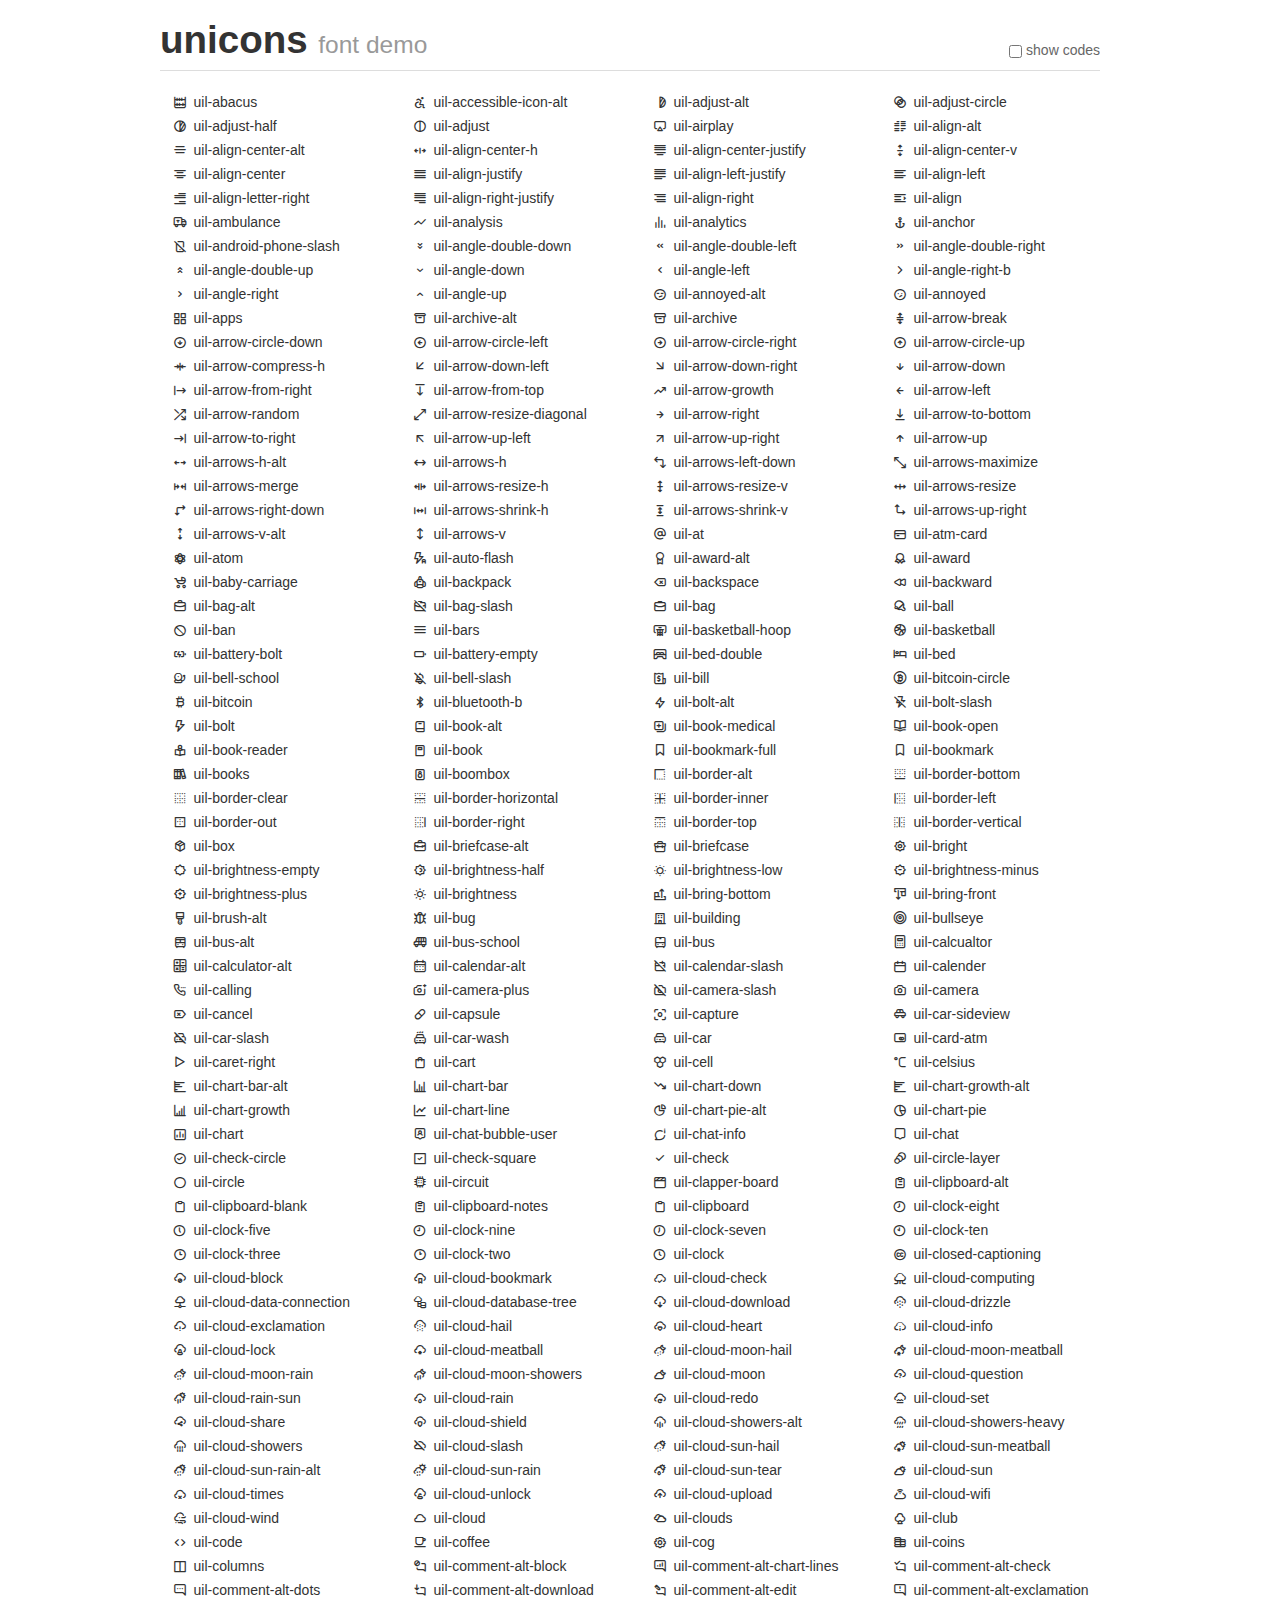
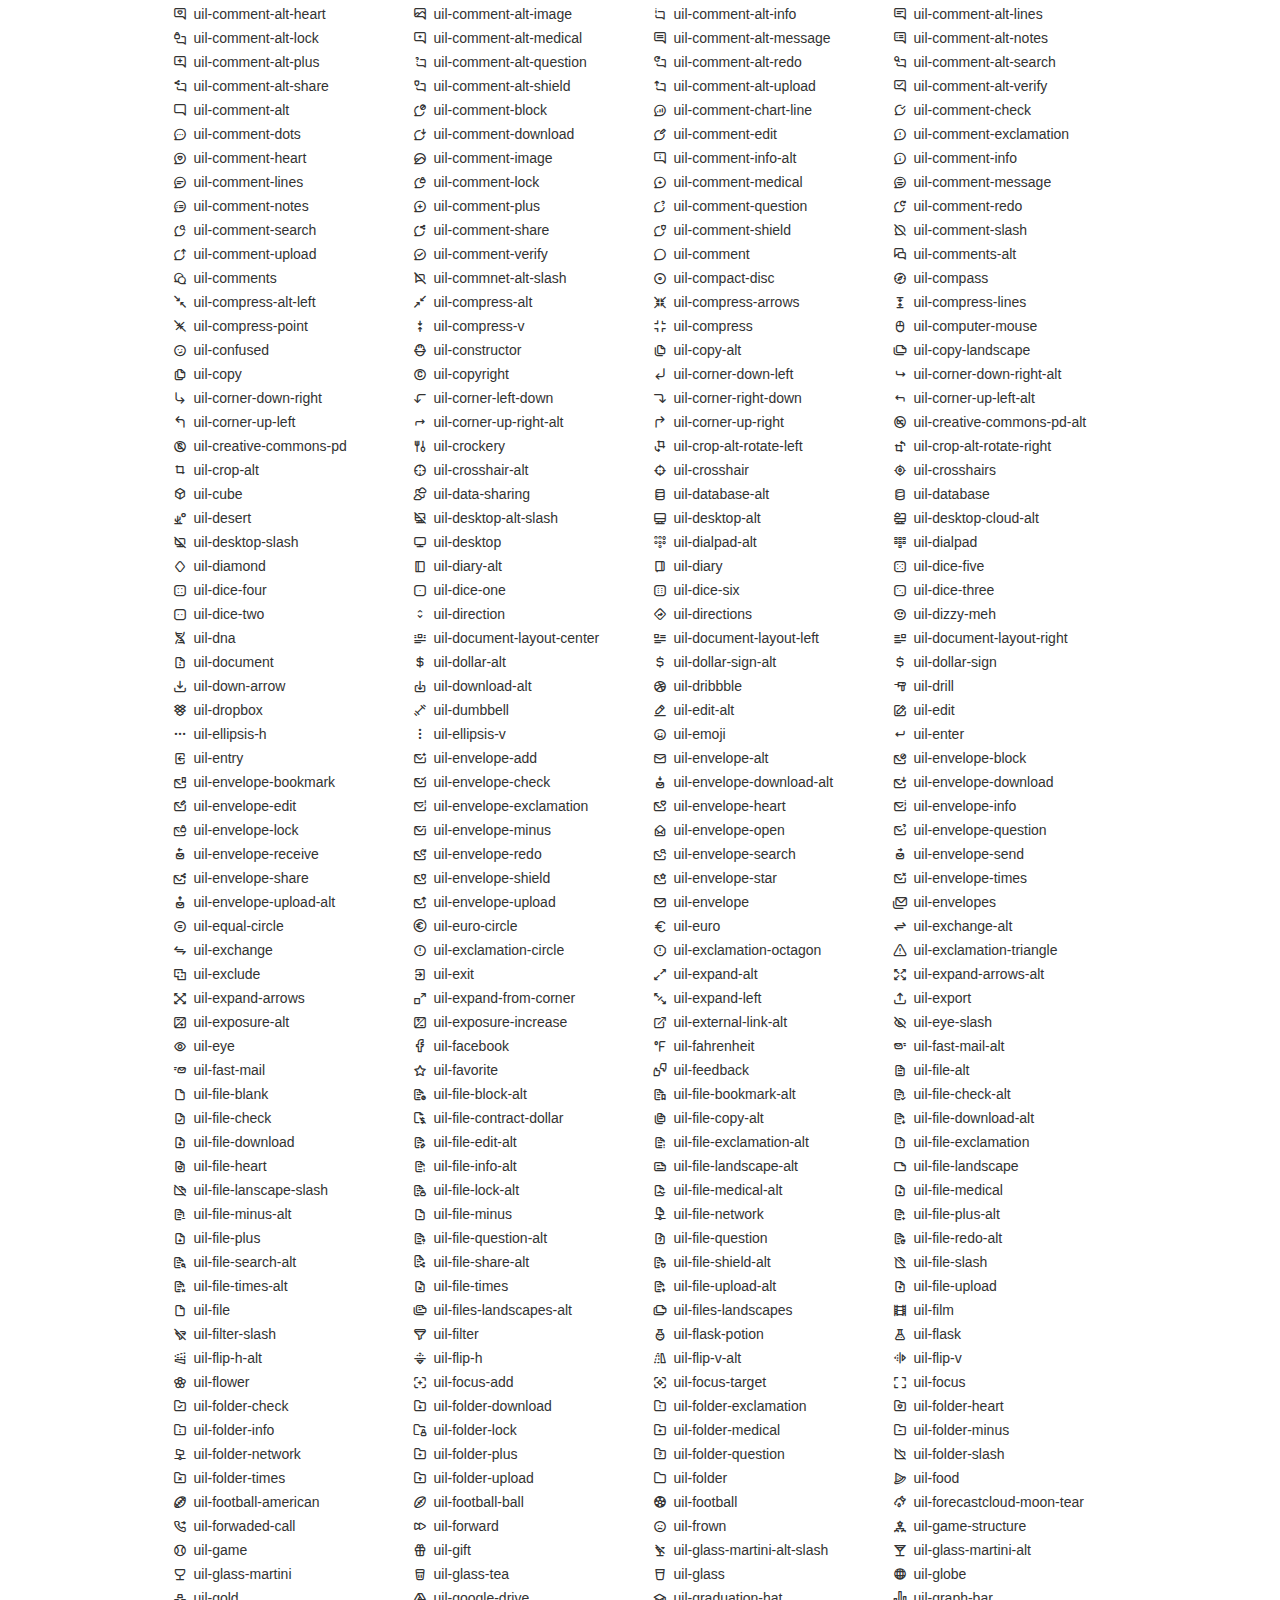
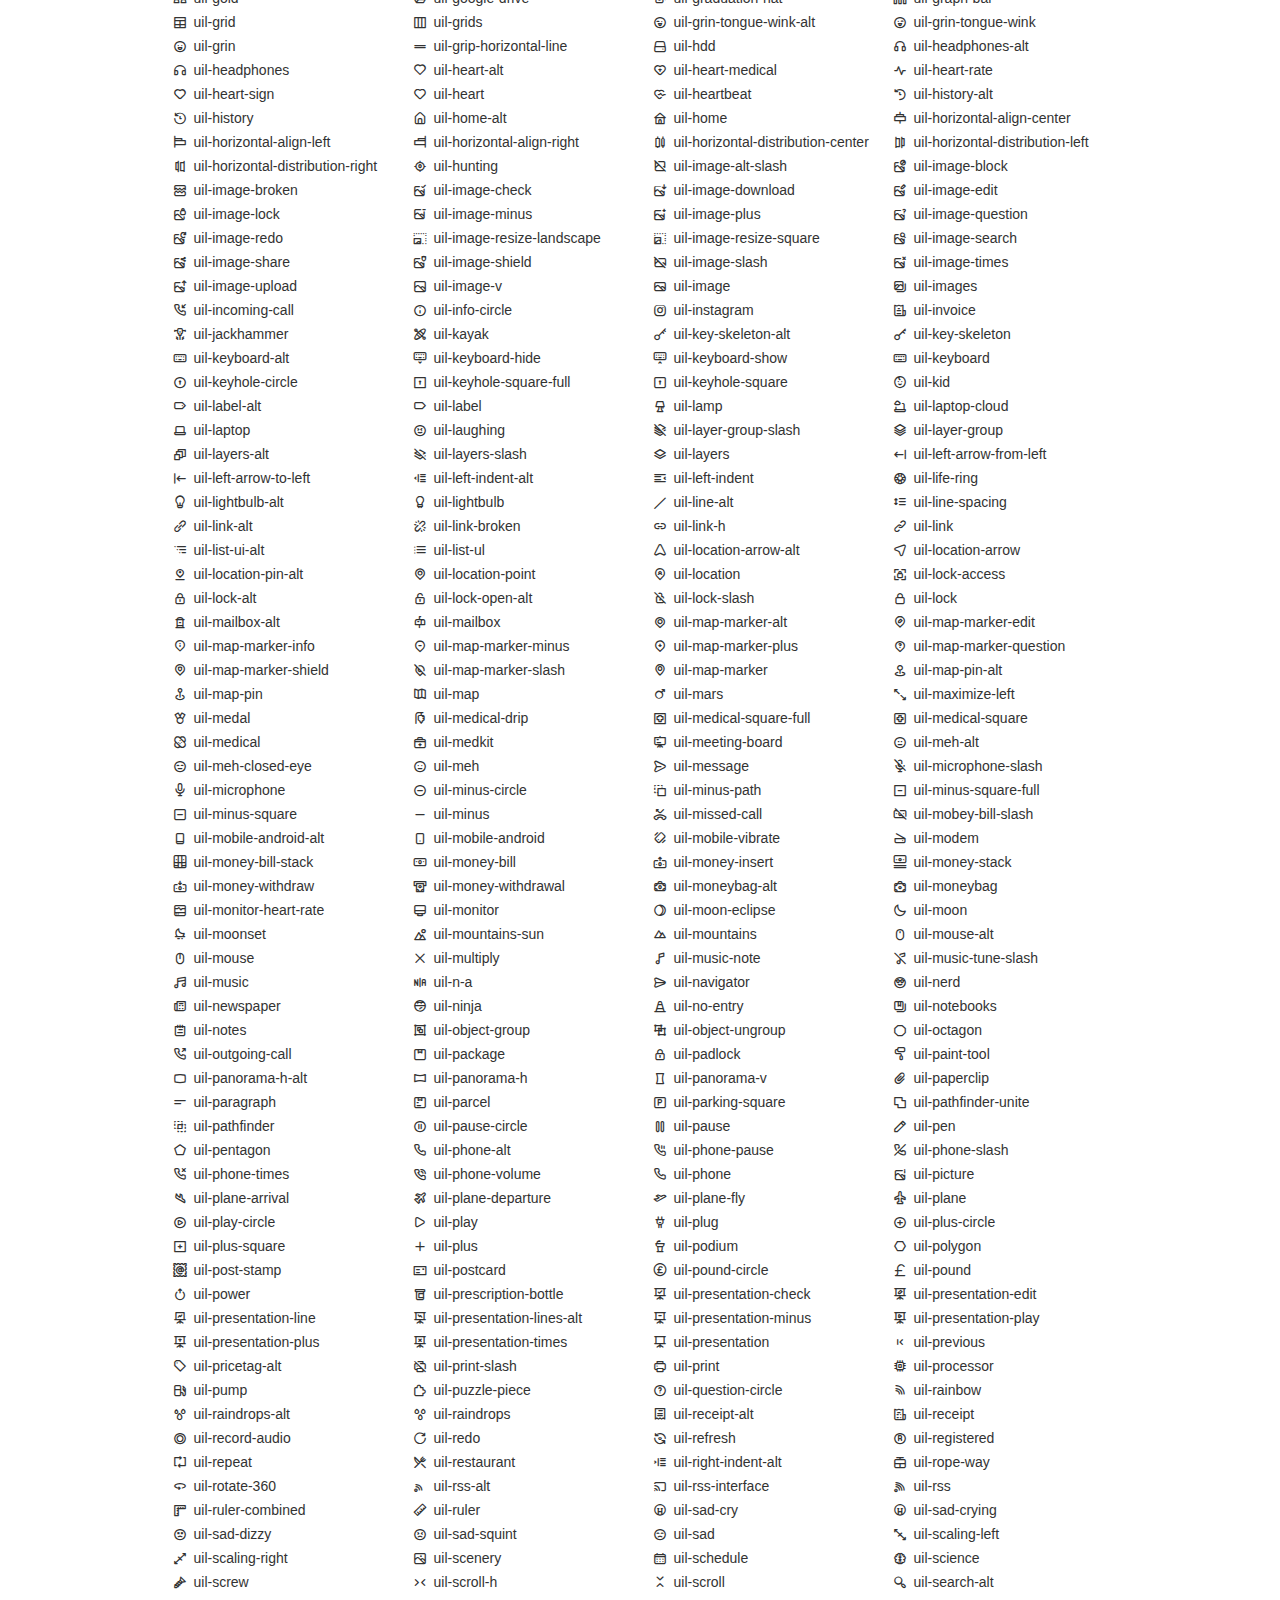
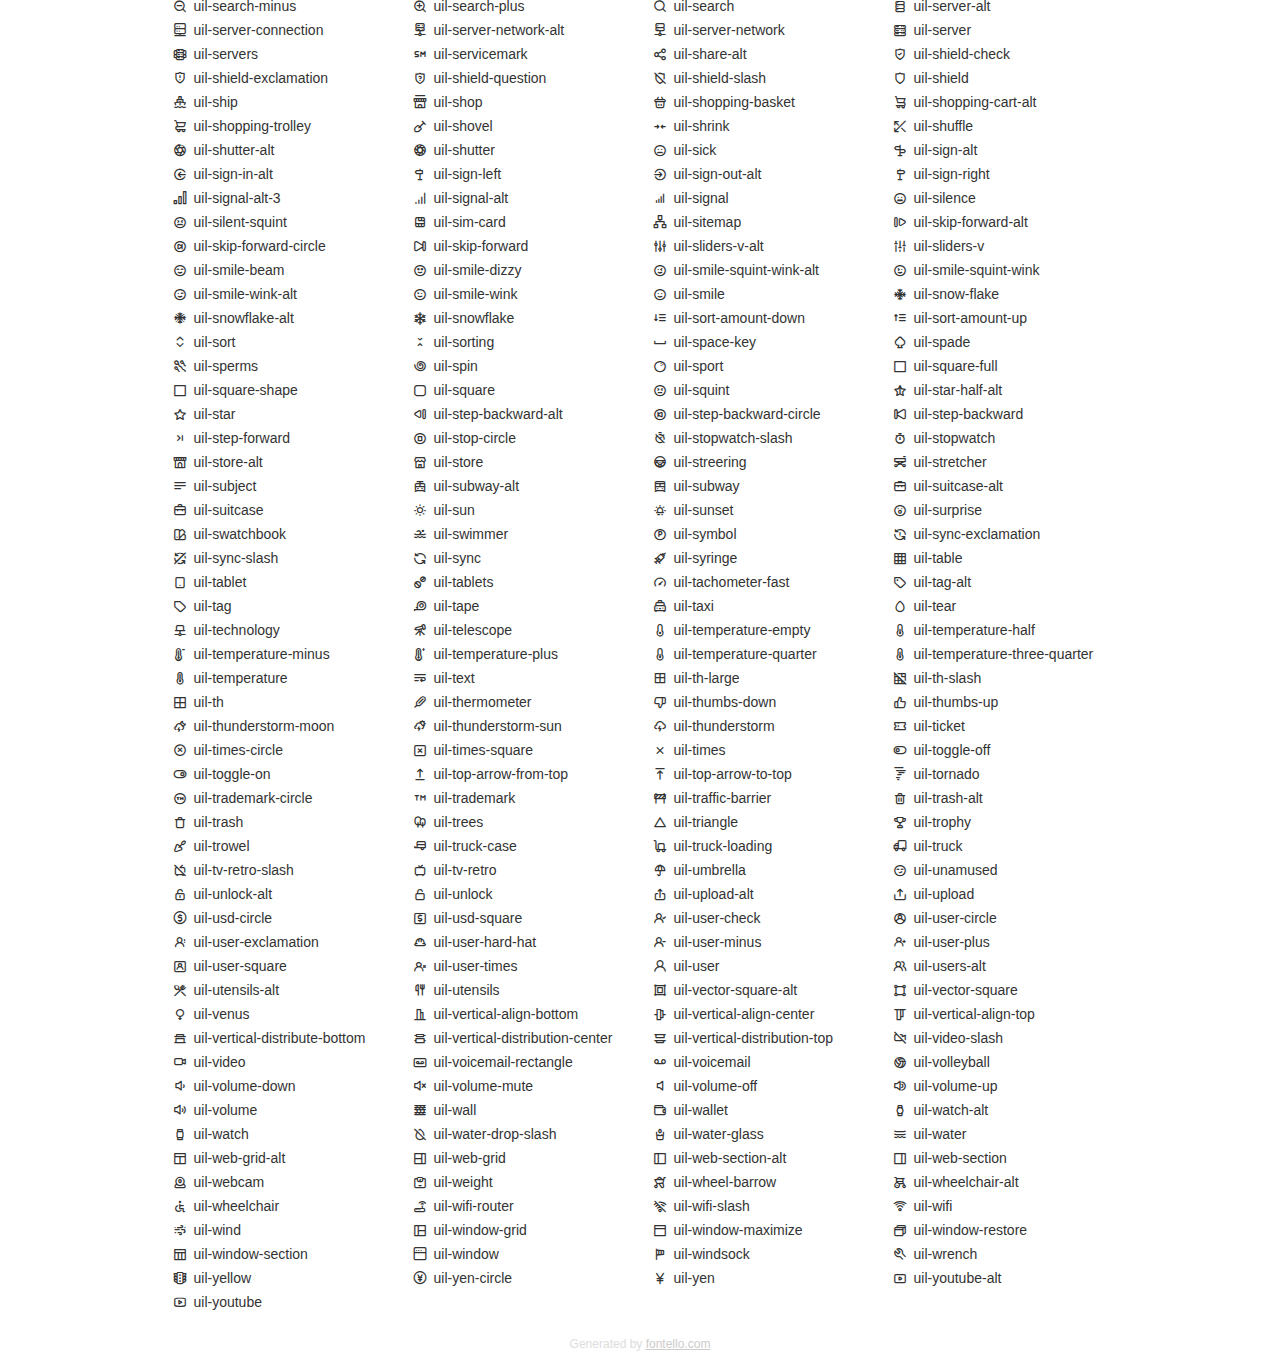
<file: assets/icon/index.html>
<!DOCTYPE html>
<html>
  <head><!--[if lt IE 9]><script language="javascript" type="text/javascript" src="//html5shim.googlecode.com/svn/trunk/html5.js"></script><![endif]-->
    <meta charset="UTF-8"><style>/*
 * Bootstrap v2.2.1
 *
 * Copyright 2012 Twitter, Inc
 * Licensed under the Apache License v2.0
 * http://www.apache.org/licenses/LICENSE-2.0
 *
 * Designed and built with all the love in the world @twitter by @mdo and @fat.
 */
.clearfix {
  *zoom: 1;
}
.clearfix:before,
.clearfix:after {
  display: table;
  content: "";
  line-height: 0;
}
.clearfix:after {
  clear: both;
}
html {
  font-size: 100%;
  -webkit-text-size-adjust: 100%;
  -ms-text-size-adjust: 100%;
}
a:focus {
  outline: thin dotted #333;
  outline: 5px auto -webkit-focus-ring-color;
  outline-offset: -2px;
}
a:hover,
a:active {
  outline: 0;
}
button,
input,
select,
textarea {
  margin: 0;
  font-size: 100%;
  vertical-align: middle;
}
button,
input {
  *overflow: visible;
  line-height: normal;
}
button::-moz-focus-inner,
input::-moz-focus-inner {
  padding: 0;
  border: 0;
}
body {
  margin: 0;
  font-family: "Helvetica Neue", Helvetica, Arial, sans-serif;
  font-size: 14px;
  line-height: 20px;
  color: #333;
  background-color: #fff;
}
a {
  color: #08c;
  text-decoration: none;
}
a:hover {
  color: #005580;
  text-decoration: underline;
}
.row {
  margin-left: -20px;
  *zoom: 1;
}
.row:before,
.row:after {
  display: table;
  content: "";
  line-height: 0;
}
.row:after {
  clear: both;
}
[class*="span"] {
  float: left;
  min-height: 1px;
  margin-left: 20px;
}
.container,
.navbar-static-top .container,
.navbar-fixed-top .container,
.navbar-fixed-bottom .container {
  width: 940px;
}
.span12 {
  width: 940px;
}
.span11 {
  width: 860px;
}
.span10 {
  width: 780px;
}
.span9 {
  width: 700px;
}
.span8 {
  width: 620px;
}
.span7 {
  width: 540px;
}
.span6 {
  width: 460px;
}
.span5 {
  width: 380px;
}
.span4 {
  width: 300px;
}
.span3 {
  width: 220px;
}
.span2 {
  width: 140px;
}
.span1 {
  width: 60px;
}
[class*="span"].pull-right,
.row-fluid [class*="span"].pull-right {
  float: right;
}
.container {
  margin-right: auto;
  margin-left: auto;
  *zoom: 1;
}
.container:before,
.container:after {
  display: table;
  content: "";
  line-height: 0;
}
.container:after {
  clear: both;
}
p {
  margin: 0 0 10px;
}
.lead {
  margin-bottom: 20px;
  font-size: 21px;
  font-weight: 200;
  line-height: 30px;
}
small {
  font-size: 85%;
}
h1 {
  margin: 10px 0;
  font-family: inherit;
  font-weight: bold;
  line-height: 20px;
  color: inherit;
  text-rendering: optimizelegibility;
}
h1 small {
  font-weight: normal;
  line-height: 1;
  color: #999;
}
h1 {
  line-height: 40px;
}
h1 {
  font-size: 38.5px;
}
h1 small {
  font-size: 24.5px;
}
body {
  margin-top: 90px;
}
.header {
  position: fixed;
  top: 0;
  left: 50%;
  margin-left: -480px;
  background-color: #fff;
  border-bottom: 1px solid #ddd;
  padding-top: 10px;
  z-index: 10;
}
.footer {
  color: #ddd;
  font-size: 12px;
  text-align: center;
  margin-top: 20px;
}
.footer a {
  color: #ccc;
  text-decoration: underline;
}
.the-icons {
  font-size: 14px;
  line-height: 24px;
}
.switch {
  position: absolute;
  right: 0;
  bottom: 10px;
  color: #666;
}
.switch input {
  margin-right: 0.3em;
}
.codesOn .i-name {
  display: none;
}
.codesOn .i-code {
  display: inline;
}
.i-code {
  display: none;
}
@font-face {
      font-family: 'unicons';
      src: url('./font/unicons.eot?45242598');
      src: url('./font/unicons.eot?45242598#iefix') format('embedded-opentype'),
           url('./font/unicons.woff?45242598') format('woff'),
           url('./font/unicons.ttf?45242598') format('truetype'),
           url('./font/unicons.svg?45242598#unicons') format('svg');
      font-weight: normal;
      font-style: normal;
    }
     
     
    .demo-icon
    {
      font-family: "unicons";
      font-style: normal;
      font-weight: normal;
      speak: none;
     
      display: inline-block;
      text-decoration: inherit;
      width: 1em;
      margin-right: .2em;
      text-align: center;
      /* opacity: .8; */
     
      /* For safety - reset parent styles, that can break glyph codes*/
      font-variant: normal;
      text-transform: none;
     
      /* fix buttons height, for twitter bootstrap */
      line-height: 1em;
     
      /* Animation center compensation - margins should be symmetric */
      /* remove if not needed */
      margin-left: .2em;
     
      /* You can be more comfortable with increased icons size */
      /* font-size: 120%; */
     
      /* Font smoothing. That was taken from TWBS */
      -webkit-font-smoothing: antialiased;
      -moz-osx-font-smoothing: grayscale;
     
      /* Uncomment for 3D effect */
      /* text-shadow: 1px 1px 1px rgba(127, 127, 127, 0.3); */
    }
     </style>
    <link rel="stylesheet" href="css/animation.css"><!--[if IE 7]><link rel="stylesheet" href="css/" + font.fontname + "-ie7.css"><![endif]-->
    <script>
      function toggleCodes(on) {
        var obj = document.getElementById('icons');
      
        if (on) {
          obj.className += ' codesOn';
        } else {
          obj.className = obj.className.replace(' codesOn', '');
        }
      }
      
    </script>
  </head>
  <body>
    <div class="container header">
      <h1>unicons <small>font demo</small></h1>
      <label class="switch">
        <input type="checkbox" onclick="toggleCodes(this.checked)">show codes
      </label>
    </div>
    <div class="container" id="icons">
      <div class="row">
        <div class="the-icons span3" title="Code: 0xe800"><i class="demo-icon uil-abacus">&#xe800;</i> <span class="i-name">uil-abacus</span><span class="i-code">0xe800</span></div>
        <div class="the-icons span3" title="Code: 0xe801"><i class="demo-icon uil-accessible-icon-alt">&#xe801;</i> <span class="i-name">uil-accessible-icon-alt</span><span class="i-code">0xe801</span></div>
        <div class="the-icons span3" title="Code: 0xe802"><i class="demo-icon uil-adjust-alt">&#xe802;</i> <span class="i-name">uil-adjust-alt</span><span class="i-code">0xe802</span></div>
        <div class="the-icons span3" title="Code: 0xe803"><i class="demo-icon uil-adjust-circle">&#xe803;</i> <span class="i-name">uil-adjust-circle</span><span class="i-code">0xe803</span></div>
      </div>
      <div class="row">
        <div class="the-icons span3" title="Code: 0xe804"><i class="demo-icon uil-adjust-half">&#xe804;</i> <span class="i-name">uil-adjust-half</span><span class="i-code">0xe804</span></div>
        <div class="the-icons span3" title="Code: 0xe805"><i class="demo-icon uil-adjust">&#xe805;</i> <span class="i-name">uil-adjust</span><span class="i-code">0xe805</span></div>
        <div class="the-icons span3" title="Code: 0xe806"><i class="demo-icon uil-airplay">&#xe806;</i> <span class="i-name">uil-airplay</span><span class="i-code">0xe806</span></div>
        <div class="the-icons span3" title="Code: 0xe807"><i class="demo-icon uil-align-alt">&#xe807;</i> <span class="i-name">uil-align-alt</span><span class="i-code">0xe807</span></div>
      </div>
      <div class="row">
        <div class="the-icons span3" title="Code: 0xe808"><i class="demo-icon uil-align-center-alt">&#xe808;</i> <span class="i-name">uil-align-center-alt</span><span class="i-code">0xe808</span></div>
        <div class="the-icons span3" title="Code: 0xe809"><i class="demo-icon uil-align-center-h">&#xe809;</i> <span class="i-name">uil-align-center-h</span><span class="i-code">0xe809</span></div>
        <div class="the-icons span3" title="Code: 0xe80a"><i class="demo-icon uil-align-center-justify">&#xe80a;</i> <span class="i-name">uil-align-center-justify</span><span class="i-code">0xe80a</span></div>
        <div class="the-icons span3" title="Code: 0xe80b"><i class="demo-icon uil-align-center-v">&#xe80b;</i> <span class="i-name">uil-align-center-v</span><span class="i-code">0xe80b</span></div>
      </div>
      <div class="row">
        <div class="the-icons span3" title="Code: 0xe80c"><i class="demo-icon uil-align-center">&#xe80c;</i> <span class="i-name">uil-align-center</span><span class="i-code">0xe80c</span></div>
        <div class="the-icons span3" title="Code: 0xe80d"><i class="demo-icon uil-align-justify">&#xe80d;</i> <span class="i-name">uil-align-justify</span><span class="i-code">0xe80d</span></div>
        <div class="the-icons span3" title="Code: 0xe80e"><i class="demo-icon uil-align-left-justify">&#xe80e;</i> <span class="i-name">uil-align-left-justify</span><span class="i-code">0xe80e</span></div>
        <div class="the-icons span3" title="Code: 0xe80f"><i class="demo-icon uil-align-left">&#xe80f;</i> <span class="i-name">uil-align-left</span><span class="i-code">0xe80f</span></div>
      </div>
      <div class="row">
        <div class="the-icons span3" title="Code: 0xe810"><i class="demo-icon uil-align-letter-right">&#xe810;</i> <span class="i-name">uil-align-letter-right</span><span class="i-code">0xe810</span></div>
        <div class="the-icons span3" title="Code: 0xe811"><i class="demo-icon uil-align-right-justify">&#xe811;</i> <span class="i-name">uil-align-right-justify</span><span class="i-code">0xe811</span></div>
        <div class="the-icons span3" title="Code: 0xe812"><i class="demo-icon uil-align-right">&#xe812;</i> <span class="i-name">uil-align-right</span><span class="i-code">0xe812</span></div>
        <div class="the-icons span3" title="Code: 0xe813"><i class="demo-icon uil-align">&#xe813;</i> <span class="i-name">uil-align</span><span class="i-code">0xe813</span></div>
      </div>
      <div class="row">
        <div class="the-icons span3" title="Code: 0xe814"><i class="demo-icon uil-ambulance">&#xe814;</i> <span class="i-name">uil-ambulance</span><span class="i-code">0xe814</span></div>
        <div class="the-icons span3" title="Code: 0xe815"><i class="demo-icon uil-analysis">&#xe815;</i> <span class="i-name">uil-analysis</span><span class="i-code">0xe815</span></div>
        <div class="the-icons span3" title="Code: 0xe816"><i class="demo-icon uil-analytics">&#xe816;</i> <span class="i-name">uil-analytics</span><span class="i-code">0xe816</span></div>
        <div class="the-icons span3" title="Code: 0xe817"><i class="demo-icon uil-anchor">&#xe817;</i> <span class="i-name">uil-anchor</span><span class="i-code">0xe817</span></div>
      </div>
      <div class="row">
        <div class="the-icons span3" title="Code: 0xe818"><i class="demo-icon uil-android-phone-slash">&#xe818;</i> <span class="i-name">uil-android-phone-slash</span><span class="i-code">0xe818</span></div>
        <div class="the-icons span3" title="Code: 0xe819"><i class="demo-icon uil-angle-double-down">&#xe819;</i> <span class="i-name">uil-angle-double-down</span><span class="i-code">0xe819</span></div>
        <div class="the-icons span3" title="Code: 0xe81a"><i class="demo-icon uil-angle-double-left">&#xe81a;</i> <span class="i-name">uil-angle-double-left</span><span class="i-code">0xe81a</span></div>
        <div class="the-icons span3" title="Code: 0xe81b"><i class="demo-icon uil-angle-double-right">&#xe81b;</i> <span class="i-name">uil-angle-double-right</span><span class="i-code">0xe81b</span></div>
      </div>
      <div class="row">
        <div class="the-icons span3" title="Code: 0xe81c"><i class="demo-icon uil-angle-double-up">&#xe81c;</i> <span class="i-name">uil-angle-double-up</span><span class="i-code">0xe81c</span></div>
        <div class="the-icons span3" title="Code: 0xe81d"><i class="demo-icon uil-angle-down">&#xe81d;</i> <span class="i-name">uil-angle-down</span><span class="i-code">0xe81d</span></div>
        <div class="the-icons span3" title="Code: 0xe81e"><i class="demo-icon uil-angle-left">&#xe81e;</i> <span class="i-name">uil-angle-left</span><span class="i-code">0xe81e</span></div>
        <div class="the-icons span3" title="Code: 0xe81f"><i class="demo-icon uil-angle-right-b">&#xe81f;</i> <span class="i-name">uil-angle-right-b</span><span class="i-code">0xe81f</span></div>
      </div>
      <div class="row">
        <div class="the-icons span3" title="Code: 0xe820"><i class="demo-icon uil-angle-right">&#xe820;</i> <span class="i-name">uil-angle-right</span><span class="i-code">0xe820</span></div>
        <div class="the-icons span3" title="Code: 0xe821"><i class="demo-icon uil-angle-up">&#xe821;</i> <span class="i-name">uil-angle-up</span><span class="i-code">0xe821</span></div>
        <div class="the-icons span3" title="Code: 0xe822"><i class="demo-icon uil-annoyed-alt">&#xe822;</i> <span class="i-name">uil-annoyed-alt</span><span class="i-code">0xe822</span></div>
        <div class="the-icons span3" title="Code: 0xe823"><i class="demo-icon uil-annoyed">&#xe823;</i> <span class="i-name">uil-annoyed</span><span class="i-code">0xe823</span></div>
      </div>
      <div class="row">
        <div class="the-icons span3" title="Code: 0xe824"><i class="demo-icon uil-apps">&#xe824;</i> <span class="i-name">uil-apps</span><span class="i-code">0xe824</span></div>
        <div class="the-icons span3" title="Code: 0xe825"><i class="demo-icon uil-archive-alt">&#xe825;</i> <span class="i-name">uil-archive-alt</span><span class="i-code">0xe825</span></div>
        <div class="the-icons span3" title="Code: 0xe826"><i class="demo-icon uil-archive">&#xe826;</i> <span class="i-name">uil-archive</span><span class="i-code">0xe826</span></div>
        <div class="the-icons span3" title="Code: 0xe827"><i class="demo-icon uil-arrow-break">&#xe827;</i> <span class="i-name">uil-arrow-break</span><span class="i-code">0xe827</span></div>
      </div>
      <div class="row">
        <div class="the-icons span3" title="Code: 0xe828"><i class="demo-icon uil-arrow-circle-down">&#xe828;</i> <span class="i-name">uil-arrow-circle-down</span><span class="i-code">0xe828</span></div>
        <div class="the-icons span3" title="Code: 0xe829"><i class="demo-icon uil-arrow-circle-left">&#xe829;</i> <span class="i-name">uil-arrow-circle-left</span><span class="i-code">0xe829</span></div>
        <div class="the-icons span3" title="Code: 0xe82a"><i class="demo-icon uil-arrow-circle-right">&#xe82a;</i> <span class="i-name">uil-arrow-circle-right</span><span class="i-code">0xe82a</span></div>
        <div class="the-icons span3" title="Code: 0xe82b"><i class="demo-icon uil-arrow-circle-up">&#xe82b;</i> <span class="i-name">uil-arrow-circle-up</span><span class="i-code">0xe82b</span></div>
      </div>
      <div class="row">
        <div class="the-icons span3" title="Code: 0xe82c"><i class="demo-icon uil-arrow-compress-h">&#xe82c;</i> <span class="i-name">uil-arrow-compress-h</span><span class="i-code">0xe82c</span></div>
        <div class="the-icons span3" title="Code: 0xe82d"><i class="demo-icon uil-arrow-down-left">&#xe82d;</i> <span class="i-name">uil-arrow-down-left</span><span class="i-code">0xe82d</span></div>
        <div class="the-icons span3" title="Code: 0xe82e"><i class="demo-icon uil-arrow-down-right">&#xe82e;</i> <span class="i-name">uil-arrow-down-right</span><span class="i-code">0xe82e</span></div>
        <div class="the-icons span3" title="Code: 0xe82f"><i class="demo-icon uil-arrow-down">&#xe82f;</i> <span class="i-name">uil-arrow-down</span><span class="i-code">0xe82f</span></div>
      </div>
      <div class="row">
        <div class="the-icons span3" title="Code: 0xe830"><i class="demo-icon uil-arrow-from-right">&#xe830;</i> <span class="i-name">uil-arrow-from-right</span><span class="i-code">0xe830</span></div>
        <div class="the-icons span3" title="Code: 0xe831"><i class="demo-icon uil-arrow-from-top">&#xe831;</i> <span class="i-name">uil-arrow-from-top</span><span class="i-code">0xe831</span></div>
        <div class="the-icons span3" title="Code: 0xe832"><i class="demo-icon uil-arrow-growth">&#xe832;</i> <span class="i-name">uil-arrow-growth</span><span class="i-code">0xe832</span></div>
        <div class="the-icons span3" title="Code: 0xe833"><i class="demo-icon uil-arrow-left">&#xe833;</i> <span class="i-name">uil-arrow-left</span><span class="i-code">0xe833</span></div>
      </div>
      <div class="row">
        <div class="the-icons span3" title="Code: 0xe834"><i class="demo-icon uil-arrow-random">&#xe834;</i> <span class="i-name">uil-arrow-random</span><span class="i-code">0xe834</span></div>
        <div class="the-icons span3" title="Code: 0xe835"><i class="demo-icon uil-arrow-resize-diagonal">&#xe835;</i> <span class="i-name">uil-arrow-resize-diagonal</span><span class="i-code">0xe835</span></div>
        <div class="the-icons span3" title="Code: 0xe836"><i class="demo-icon uil-arrow-right">&#xe836;</i> <span class="i-name">uil-arrow-right</span><span class="i-code">0xe836</span></div>
        <div class="the-icons span3" title="Code: 0xe837"><i class="demo-icon uil-arrow-to-bottom">&#xe837;</i> <span class="i-name">uil-arrow-to-bottom</span><span class="i-code">0xe837</span></div>
      </div>
      <div class="row">
        <div class="the-icons span3" title="Code: 0xe838"><i class="demo-icon uil-arrow-to-right">&#xe838;</i> <span class="i-name">uil-arrow-to-right</span><span class="i-code">0xe838</span></div>
        <div class="the-icons span3" title="Code: 0xe839"><i class="demo-icon uil-arrow-up-left">&#xe839;</i> <span class="i-name">uil-arrow-up-left</span><span class="i-code">0xe839</span></div>
        <div class="the-icons span3" title="Code: 0xe83a"><i class="demo-icon uil-arrow-up-right">&#xe83a;</i> <span class="i-name">uil-arrow-up-right</span><span class="i-code">0xe83a</span></div>
        <div class="the-icons span3" title="Code: 0xe83b"><i class="demo-icon uil-arrow-up">&#xe83b;</i> <span class="i-name">uil-arrow-up</span><span class="i-code">0xe83b</span></div>
      </div>
      <div class="row">
        <div class="the-icons span3" title="Code: 0xe83c"><i class="demo-icon uil-arrows-h-alt">&#xe83c;</i> <span class="i-name">uil-arrows-h-alt</span><span class="i-code">0xe83c</span></div>
        <div class="the-icons span3" title="Code: 0xe83d"><i class="demo-icon uil-arrows-h">&#xe83d;</i> <span class="i-name">uil-arrows-h</span><span class="i-code">0xe83d</span></div>
        <div class="the-icons span3" title="Code: 0xe83e"><i class="demo-icon uil-arrows-left-down">&#xe83e;</i> <span class="i-name">uil-arrows-left-down</span><span class="i-code">0xe83e</span></div>
        <div class="the-icons span3" title="Code: 0xe83f"><i class="demo-icon uil-arrows-maximize">&#xe83f;</i> <span class="i-name">uil-arrows-maximize</span><span class="i-code">0xe83f</span></div>
      </div>
      <div class="row">
        <div class="the-icons span3" title="Code: 0xe840"><i class="demo-icon uil-arrows-merge">&#xe840;</i> <span class="i-name">uil-arrows-merge</span><span class="i-code">0xe840</span></div>
        <div class="the-icons span3" title="Code: 0xe841"><i class="demo-icon uil-arrows-resize-h">&#xe841;</i> <span class="i-name">uil-arrows-resize-h</span><span class="i-code">0xe841</span></div>
        <div class="the-icons span3" title="Code: 0xe842"><i class="demo-icon uil-arrows-resize-v">&#xe842;</i> <span class="i-name">uil-arrows-resize-v</span><span class="i-code">0xe842</span></div>
        <div class="the-icons span3" title="Code: 0xe843"><i class="demo-icon uil-arrows-resize">&#xe843;</i> <span class="i-name">uil-arrows-resize</span><span class="i-code">0xe843</span></div>
      </div>
      <div class="row">
        <div class="the-icons span3" title="Code: 0xe844"><i class="demo-icon uil-arrows-right-down">&#xe844;</i> <span class="i-name">uil-arrows-right-down</span><span class="i-code">0xe844</span></div>
        <div class="the-icons span3" title="Code: 0xe845"><i class="demo-icon uil-arrows-shrink-h">&#xe845;</i> <span class="i-name">uil-arrows-shrink-h</span><span class="i-code">0xe845</span></div>
        <div class="the-icons span3" title="Code: 0xe846"><i class="demo-icon uil-arrows-shrink-v">&#xe846;</i> <span class="i-name">uil-arrows-shrink-v</span><span class="i-code">0xe846</span></div>
        <div class="the-icons span3" title="Code: 0xe847"><i class="demo-icon uil-arrows-up-right">&#xe847;</i> <span class="i-name">uil-arrows-up-right</span><span class="i-code">0xe847</span></div>
      </div>
      <div class="row">
        <div class="the-icons span3" title="Code: 0xe848"><i class="demo-icon uil-arrows-v-alt">&#xe848;</i> <span class="i-name">uil-arrows-v-alt</span><span class="i-code">0xe848</span></div>
        <div class="the-icons span3" title="Code: 0xe849"><i class="demo-icon uil-arrows-v">&#xe849;</i> <span class="i-name">uil-arrows-v</span><span class="i-code">0xe849</span></div>
        <div class="the-icons span3" title="Code: 0xe84a"><i class="demo-icon uil-at">&#xe84a;</i> <span class="i-name">uil-at</span><span class="i-code">0xe84a</span></div>
        <div class="the-icons span3" title="Code: 0xe84b"><i class="demo-icon uil-atm-card">&#xe84b;</i> <span class="i-name">uil-atm-card</span><span class="i-code">0xe84b</span></div>
      </div>
      <div class="row">
        <div class="the-icons span3" title="Code: 0xe84c"><i class="demo-icon uil-atom">&#xe84c;</i> <span class="i-name">uil-atom</span><span class="i-code">0xe84c</span></div>
        <div class="the-icons span3" title="Code: 0xe84d"><i class="demo-icon uil-auto-flash">&#xe84d;</i> <span class="i-name">uil-auto-flash</span><span class="i-code">0xe84d</span></div>
        <div class="the-icons span3" title="Code: 0xe84e"><i class="demo-icon uil-award-alt">&#xe84e;</i> <span class="i-name">uil-award-alt</span><span class="i-code">0xe84e</span></div>
        <div class="the-icons span3" title="Code: 0xe84f"><i class="demo-icon uil-award">&#xe84f;</i> <span class="i-name">uil-award</span><span class="i-code">0xe84f</span></div>
      </div>
      <div class="row">
        <div class="the-icons span3" title="Code: 0xe850"><i class="demo-icon uil-baby-carriage">&#xe850;</i> <span class="i-name">uil-baby-carriage</span><span class="i-code">0xe850</span></div>
        <div class="the-icons span3" title="Code: 0xe851"><i class="demo-icon uil-backpack">&#xe851;</i> <span class="i-name">uil-backpack</span><span class="i-code">0xe851</span></div>
        <div class="the-icons span3" title="Code: 0xe852"><i class="demo-icon uil-backspace">&#xe852;</i> <span class="i-name">uil-backspace</span><span class="i-code">0xe852</span></div>
        <div class="the-icons span3" title="Code: 0xe853"><i class="demo-icon uil-backward">&#xe853;</i> <span class="i-name">uil-backward</span><span class="i-code">0xe853</span></div>
      </div>
      <div class="row">
        <div class="the-icons span3" title="Code: 0xe854"><i class="demo-icon uil-bag-alt">&#xe854;</i> <span class="i-name">uil-bag-alt</span><span class="i-code">0xe854</span></div>
        <div class="the-icons span3" title="Code: 0xe855"><i class="demo-icon uil-bag-slash">&#xe855;</i> <span class="i-name">uil-bag-slash</span><span class="i-code">0xe855</span></div>
        <div class="the-icons span3" title="Code: 0xe856"><i class="demo-icon uil-bag">&#xe856;</i> <span class="i-name">uil-bag</span><span class="i-code">0xe856</span></div>
        <div class="the-icons span3" title="Code: 0xe857"><i class="demo-icon uil-ball">&#xe857;</i> <span class="i-name">uil-ball</span><span class="i-code">0xe857</span></div>
      </div>
      <div class="row">
        <div class="the-icons span3" title="Code: 0xe858"><i class="demo-icon uil-ban">&#xe858;</i> <span class="i-name">uil-ban</span><span class="i-code">0xe858</span></div>
        <div class="the-icons span3" title="Code: 0xe859"><i class="demo-icon uil-bars">&#xe859;</i> <span class="i-name">uil-bars</span><span class="i-code">0xe859</span></div>
        <div class="the-icons span3" title="Code: 0xe85a"><i class="demo-icon uil-basketball-hoop">&#xe85a;</i> <span class="i-name">uil-basketball-hoop</span><span class="i-code">0xe85a</span></div>
        <div class="the-icons span3" title="Code: 0xe85b"><i class="demo-icon uil-basketball">&#xe85b;</i> <span class="i-name">uil-basketball</span><span class="i-code">0xe85b</span></div>
      </div>
      <div class="row">
        <div class="the-icons span3" title="Code: 0xe85c"><i class="demo-icon uil-battery-bolt">&#xe85c;</i> <span class="i-name">uil-battery-bolt</span><span class="i-code">0xe85c</span></div>
        <div class="the-icons span3" title="Code: 0xe85d"><i class="demo-icon uil-battery-empty">&#xe85d;</i> <span class="i-name">uil-battery-empty</span><span class="i-code">0xe85d</span></div>
        <div class="the-icons span3" title="Code: 0xe85e"><i class="demo-icon uil-bed-double">&#xe85e;</i> <span class="i-name">uil-bed-double</span><span class="i-code">0xe85e</span></div>
        <div class="the-icons span3" title="Code: 0xe85f"><i class="demo-icon uil-bed">&#xe85f;</i> <span class="i-name">uil-bed</span><span class="i-code">0xe85f</span></div>
      </div>
      <div class="row">
        <div class="the-icons span3" title="Code: 0xe860"><i class="demo-icon uil-bell-school">&#xe860;</i> <span class="i-name">uil-bell-school</span><span class="i-code">0xe860</span></div>
        <div class="the-icons span3" title="Code: 0xe861"><i class="demo-icon uil-bell-slash">&#xe861;</i> <span class="i-name">uil-bell-slash</span><span class="i-code">0xe861</span></div>
        <div class="the-icons span3" title="Code: 0xe862"><i class="demo-icon uil-bill">&#xe862;</i> <span class="i-name">uil-bill</span><span class="i-code">0xe862</span></div>
        <div class="the-icons span3" title="Code: 0xe863"><i class="demo-icon uil-bitcoin-circle">&#xe863;</i> <span class="i-name">uil-bitcoin-circle</span><span class="i-code">0xe863</span></div>
      </div>
      <div class="row">
        <div class="the-icons span3" title="Code: 0xe864"><i class="demo-icon uil-bitcoin">&#xe864;</i> <span class="i-name">uil-bitcoin</span><span class="i-code">0xe864</span></div>
        <div class="the-icons span3" title="Code: 0xe865"><i class="demo-icon uil-bluetooth-b">&#xe865;</i> <span class="i-name">uil-bluetooth-b</span><span class="i-code">0xe865</span></div>
        <div class="the-icons span3" title="Code: 0xe866"><i class="demo-icon uil-bolt-alt">&#xe866;</i> <span class="i-name">uil-bolt-alt</span><span class="i-code">0xe866</span></div>
        <div class="the-icons span3" title="Code: 0xe867"><i class="demo-icon uil-bolt-slash">&#xe867;</i> <span class="i-name">uil-bolt-slash</span><span class="i-code">0xe867</span></div>
      </div>
      <div class="row">
        <div class="the-icons span3" title="Code: 0xe868"><i class="demo-icon uil-bolt">&#xe868;</i> <span class="i-name">uil-bolt</span><span class="i-code">0xe868</span></div>
        <div class="the-icons span3" title="Code: 0xe869"><i class="demo-icon uil-book-alt">&#xe869;</i> <span class="i-name">uil-book-alt</span><span class="i-code">0xe869</span></div>
        <div class="the-icons span3" title="Code: 0xe86a"><i class="demo-icon uil-book-medical">&#xe86a;</i> <span class="i-name">uil-book-medical</span><span class="i-code">0xe86a</span></div>
        <div class="the-icons span3" title="Code: 0xe86b"><i class="demo-icon uil-book-open">&#xe86b;</i> <span class="i-name">uil-book-open</span><span class="i-code">0xe86b</span></div>
      </div>
      <div class="row">
        <div class="the-icons span3" title="Code: 0xe86c"><i class="demo-icon uil-book-reader">&#xe86c;</i> <span class="i-name">uil-book-reader</span><span class="i-code">0xe86c</span></div>
        <div class="the-icons span3" title="Code: 0xe86d"><i class="demo-icon uil-book">&#xe86d;</i> <span class="i-name">uil-book</span><span class="i-code">0xe86d</span></div>
        <div class="the-icons span3" title="Code: 0xe86e"><i class="demo-icon uil-bookmark-full">&#xe86e;</i> <span class="i-name">uil-bookmark-full</span><span class="i-code">0xe86e</span></div>
        <div class="the-icons span3" title="Code: 0xe86f"><i class="demo-icon uil-bookmark">&#xe86f;</i> <span class="i-name">uil-bookmark</span><span class="i-code">0xe86f</span></div>
      </div>
      <div class="row">
        <div class="the-icons span3" title="Code: 0xe870"><i class="demo-icon uil-books">&#xe870;</i> <span class="i-name">uil-books</span><span class="i-code">0xe870</span></div>
        <div class="the-icons span3" title="Code: 0xe871"><i class="demo-icon uil-boombox">&#xe871;</i> <span class="i-name">uil-boombox</span><span class="i-code">0xe871</span></div>
        <div class="the-icons span3" title="Code: 0xe872"><i class="demo-icon uil-border-alt">&#xe872;</i> <span class="i-name">uil-border-alt</span><span class="i-code">0xe872</span></div>
        <div class="the-icons span3" title="Code: 0xe873"><i class="demo-icon uil-border-bottom">&#xe873;</i> <span class="i-name">uil-border-bottom</span><span class="i-code">0xe873</span></div>
      </div>
      <div class="row">
        <div class="the-icons span3" title="Code: 0xe874"><i class="demo-icon uil-border-clear">&#xe874;</i> <span class="i-name">uil-border-clear</span><span class="i-code">0xe874</span></div>
        <div class="the-icons span3" title="Code: 0xe875"><i class="demo-icon uil-border-horizontal">&#xe875;</i> <span class="i-name">uil-border-horizontal</span><span class="i-code">0xe875</span></div>
        <div class="the-icons span3" title="Code: 0xe876"><i class="demo-icon uil-border-inner">&#xe876;</i> <span class="i-name">uil-border-inner</span><span class="i-code">0xe876</span></div>
        <div class="the-icons span3" title="Code: 0xe877"><i class="demo-icon uil-border-left">&#xe877;</i> <span class="i-name">uil-border-left</span><span class="i-code">0xe877</span></div>
      </div>
      <div class="row">
        <div class="the-icons span3" title="Code: 0xe878"><i class="demo-icon uil-border-out">&#xe878;</i> <span class="i-name">uil-border-out</span><span class="i-code">0xe878</span></div>
        <div class="the-icons span3" title="Code: 0xe879"><i class="demo-icon uil-border-right">&#xe879;</i> <span class="i-name">uil-border-right</span><span class="i-code">0xe879</span></div>
        <div class="the-icons span3" title="Code: 0xe87a"><i class="demo-icon uil-border-top">&#xe87a;</i> <span class="i-name">uil-border-top</span><span class="i-code">0xe87a</span></div>
        <div class="the-icons span3" title="Code: 0xe87b"><i class="demo-icon uil-border-vertical">&#xe87b;</i> <span class="i-name">uil-border-vertical</span><span class="i-code">0xe87b</span></div>
      </div>
      <div class="row">
        <div class="the-icons span3" title="Code: 0xe87c"><i class="demo-icon uil-box">&#xe87c;</i> <span class="i-name">uil-box</span><span class="i-code">0xe87c</span></div>
        <div class="the-icons span3" title="Code: 0xe87d"><i class="demo-icon uil-briefcase-alt">&#xe87d;</i> <span class="i-name">uil-briefcase-alt</span><span class="i-code">0xe87d</span></div>
        <div class="the-icons span3" title="Code: 0xe87e"><i class="demo-icon uil-briefcase">&#xe87e;</i> <span class="i-name">uil-briefcase</span><span class="i-code">0xe87e</span></div>
        <div class="the-icons span3" title="Code: 0xe87f"><i class="demo-icon uil-bright">&#xe87f;</i> <span class="i-name">uil-bright</span><span class="i-code">0xe87f</span></div>
      </div>
      <div class="row">
        <div class="the-icons span3" title="Code: 0xe880"><i class="demo-icon uil-brightness-empty">&#xe880;</i> <span class="i-name">uil-brightness-empty</span><span class="i-code">0xe880</span></div>
        <div class="the-icons span3" title="Code: 0xe881"><i class="demo-icon uil-brightness-half">&#xe881;</i> <span class="i-name">uil-brightness-half</span><span class="i-code">0xe881</span></div>
        <div class="the-icons span3" title="Code: 0xe882"><i class="demo-icon uil-brightness-low">&#xe882;</i> <span class="i-name">uil-brightness-low</span><span class="i-code">0xe882</span></div>
        <div class="the-icons span3" title="Code: 0xe883"><i class="demo-icon uil-brightness-minus">&#xe883;</i> <span class="i-name">uil-brightness-minus</span><span class="i-code">0xe883</span></div>
      </div>
      <div class="row">
        <div class="the-icons span3" title="Code: 0xe884"><i class="demo-icon uil-brightness-plus">&#xe884;</i> <span class="i-name">uil-brightness-plus</span><span class="i-code">0xe884</span></div>
        <div class="the-icons span3" title="Code: 0xe885"><i class="demo-icon uil-brightness">&#xe885;</i> <span class="i-name">uil-brightness</span><span class="i-code">0xe885</span></div>
        <div class="the-icons span3" title="Code: 0xe886"><i class="demo-icon uil-bring-bottom">&#xe886;</i> <span class="i-name">uil-bring-bottom</span><span class="i-code">0xe886</span></div>
        <div class="the-icons span3" title="Code: 0xe887"><i class="demo-icon uil-bring-front">&#xe887;</i> <span class="i-name">uil-bring-front</span><span class="i-code">0xe887</span></div>
      </div>
      <div class="row">
        <div class="the-icons span3" title="Code: 0xe888"><i class="demo-icon uil-brush-alt">&#xe888;</i> <span class="i-name">uil-brush-alt</span><span class="i-code">0xe888</span></div>
        <div class="the-icons span3" title="Code: 0xe889"><i class="demo-icon uil-bug">&#xe889;</i> <span class="i-name">uil-bug</span><span class="i-code">0xe889</span></div>
        <div class="the-icons span3" title="Code: 0xe88a"><i class="demo-icon uil-building">&#xe88a;</i> <span class="i-name">uil-building</span><span class="i-code">0xe88a</span></div>
        <div class="the-icons span3" title="Code: 0xe88b"><i class="demo-icon uil-bullseye">&#xe88b;</i> <span class="i-name">uil-bullseye</span><span class="i-code">0xe88b</span></div>
      </div>
      <div class="row">
        <div class="the-icons span3" title="Code: 0xe88c"><i class="demo-icon uil-bus-alt">&#xe88c;</i> <span class="i-name">uil-bus-alt</span><span class="i-code">0xe88c</span></div>
        <div class="the-icons span3" title="Code: 0xe88d"><i class="demo-icon uil-bus-school">&#xe88d;</i> <span class="i-name">uil-bus-school</span><span class="i-code">0xe88d</span></div>
        <div class="the-icons span3" title="Code: 0xe88e"><i class="demo-icon uil-bus">&#xe88e;</i> <span class="i-name">uil-bus</span><span class="i-code">0xe88e</span></div>
        <div class="the-icons span3" title="Code: 0xe88f"><i class="demo-icon uil-calcualtor">&#xe88f;</i> <span class="i-name">uil-calcualtor</span><span class="i-code">0xe88f</span></div>
      </div>
      <div class="row">
        <div class="the-icons span3" title="Code: 0xe890"><i class="demo-icon uil-calculator-alt">&#xe890;</i> <span class="i-name">uil-calculator-alt</span><span class="i-code">0xe890</span></div>
        <div class="the-icons span3" title="Code: 0xe891"><i class="demo-icon uil-calendar-alt">&#xe891;</i> <span class="i-name">uil-calendar-alt</span><span class="i-code">0xe891</span></div>
        <div class="the-icons span3" title="Code: 0xe892"><i class="demo-icon uil-calendar-slash">&#xe892;</i> <span class="i-name">uil-calendar-slash</span><span class="i-code">0xe892</span></div>
        <div class="the-icons span3" title="Code: 0xe893"><i class="demo-icon uil-calender">&#xe893;</i> <span class="i-name">uil-calender</span><span class="i-code">0xe893</span></div>
      </div>
      <div class="row">
        <div class="the-icons span3" title="Code: 0xe894"><i class="demo-icon uil-calling">&#xe894;</i> <span class="i-name">uil-calling</span><span class="i-code">0xe894</span></div>
        <div class="the-icons span3" title="Code: 0xe895"><i class="demo-icon uil-camera-plus">&#xe895;</i> <span class="i-name">uil-camera-plus</span><span class="i-code">0xe895</span></div>
        <div class="the-icons span3" title="Code: 0xe896"><i class="demo-icon uil-camera-slash">&#xe896;</i> <span class="i-name">uil-camera-slash</span><span class="i-code">0xe896</span></div>
        <div class="the-icons span3" title="Code: 0xe897"><i class="demo-icon uil-camera">&#xe897;</i> <span class="i-name">uil-camera</span><span class="i-code">0xe897</span></div>
      </div>
      <div class="row">
        <div class="the-icons span3" title="Code: 0xe898"><i class="demo-icon uil-cancel">&#xe898;</i> <span class="i-name">uil-cancel</span><span class="i-code">0xe898</span></div>
        <div class="the-icons span3" title="Code: 0xe899"><i class="demo-icon uil-capsule">&#xe899;</i> <span class="i-name">uil-capsule</span><span class="i-code">0xe899</span></div>
        <div class="the-icons span3" title="Code: 0xe89a"><i class="demo-icon uil-capture">&#xe89a;</i> <span class="i-name">uil-capture</span><span class="i-code">0xe89a</span></div>
        <div class="the-icons span3" title="Code: 0xe89b"><i class="demo-icon uil-car-sideview">&#xe89b;</i> <span class="i-name">uil-car-sideview</span><span class="i-code">0xe89b</span></div>
      </div>
      <div class="row">
        <div class="the-icons span3" title="Code: 0xe89c"><i class="demo-icon uil-car-slash">&#xe89c;</i> <span class="i-name">uil-car-slash</span><span class="i-code">0xe89c</span></div>
        <div class="the-icons span3" title="Code: 0xe89d"><i class="demo-icon uil-car-wash">&#xe89d;</i> <span class="i-name">uil-car-wash</span><span class="i-code">0xe89d</span></div>
        <div class="the-icons span3" title="Code: 0xe89e"><i class="demo-icon uil-car">&#xe89e;</i> <span class="i-name">uil-car</span><span class="i-code">0xe89e</span></div>
        <div class="the-icons span3" title="Code: 0xe89f"><i class="demo-icon uil-card-atm">&#xe89f;</i> <span class="i-name">uil-card-atm</span><span class="i-code">0xe89f</span></div>
      </div>
      <div class="row">
        <div class="the-icons span3" title="Code: 0xe8a0"><i class="demo-icon uil-caret-right">&#xe8a0;</i> <span class="i-name">uil-caret-right</span><span class="i-code">0xe8a0</span></div>
        <div class="the-icons span3" title="Code: 0xe8a1"><i class="demo-icon uil-cart">&#xe8a1;</i> <span class="i-name">uil-cart</span><span class="i-code">0xe8a1</span></div>
        <div class="the-icons span3" title="Code: 0xe8a2"><i class="demo-icon uil-cell">&#xe8a2;</i> <span class="i-name">uil-cell</span><span class="i-code">0xe8a2</span></div>
        <div class="the-icons span3" title="Code: 0xe8a3"><i class="demo-icon uil-celsius">&#xe8a3;</i> <span class="i-name">uil-celsius</span><span class="i-code">0xe8a3</span></div>
      </div>
      <div class="row">
        <div class="the-icons span3" title="Code: 0xe8a4"><i class="demo-icon uil-chart-bar-alt">&#xe8a4;</i> <span class="i-name">uil-chart-bar-alt</span><span class="i-code">0xe8a4</span></div>
        <div class="the-icons span3" title="Code: 0xe8a5"><i class="demo-icon uil-chart-bar">&#xe8a5;</i> <span class="i-name">uil-chart-bar</span><span class="i-code">0xe8a5</span></div>
        <div class="the-icons span3" title="Code: 0xe8a6"><i class="demo-icon uil-chart-down">&#xe8a6;</i> <span class="i-name">uil-chart-down</span><span class="i-code">0xe8a6</span></div>
        <div class="the-icons span3" title="Code: 0xe8a7"><i class="demo-icon uil-chart-growth-alt">&#xe8a7;</i> <span class="i-name">uil-chart-growth-alt</span><span class="i-code">0xe8a7</span></div>
      </div>
      <div class="row">
        <div class="the-icons span3" title="Code: 0xe8a8"><i class="demo-icon uil-chart-growth">&#xe8a8;</i> <span class="i-name">uil-chart-growth</span><span class="i-code">0xe8a8</span></div>
        <div class="the-icons span3" title="Code: 0xe8a9"><i class="demo-icon uil-chart-line">&#xe8a9;</i> <span class="i-name">uil-chart-line</span><span class="i-code">0xe8a9</span></div>
        <div class="the-icons span3" title="Code: 0xe8aa"><i class="demo-icon uil-chart-pie-alt">&#xe8aa;</i> <span class="i-name">uil-chart-pie-alt</span><span class="i-code">0xe8aa</span></div>
        <div class="the-icons span3" title="Code: 0xe8ab"><i class="demo-icon uil-chart-pie">&#xe8ab;</i> <span class="i-name">uil-chart-pie</span><span class="i-code">0xe8ab</span></div>
      </div>
      <div class="row">
        <div class="the-icons span3" title="Code: 0xe8ac"><i class="demo-icon uil-chart">&#xe8ac;</i> <span class="i-name">uil-chart</span><span class="i-code">0xe8ac</span></div>
        <div class="the-icons span3" title="Code: 0xe8ad"><i class="demo-icon uil-chat-bubble-user">&#xe8ad;</i> <span class="i-name">uil-chat-bubble-user</span><span class="i-code">0xe8ad</span></div>
        <div class="the-icons span3" title="Code: 0xe8ae"><i class="demo-icon uil-chat-info">&#xe8ae;</i> <span class="i-name">uil-chat-info</span><span class="i-code">0xe8ae</span></div>
        <div class="the-icons span3" title="Code: 0xe8af"><i class="demo-icon uil-chat">&#xe8af;</i> <span class="i-name">uil-chat</span><span class="i-code">0xe8af</span></div>
      </div>
      <div class="row">
        <div class="the-icons span3" title="Code: 0xe8b0"><i class="demo-icon uil-check-circle">&#xe8b0;</i> <span class="i-name">uil-check-circle</span><span class="i-code">0xe8b0</span></div>
        <div class="the-icons span3" title="Code: 0xe8b1"><i class="demo-icon uil-check-square">&#xe8b1;</i> <span class="i-name">uil-check-square</span><span class="i-code">0xe8b1</span></div>
        <div class="the-icons span3" title="Code: 0xe8b2"><i class="demo-icon uil-check">&#xe8b2;</i> <span class="i-name">uil-check</span><span class="i-code">0xe8b2</span></div>
        <div class="the-icons span3" title="Code: 0xe8b3"><i class="demo-icon uil-circle-layer">&#xe8b3;</i> <span class="i-name">uil-circle-layer</span><span class="i-code">0xe8b3</span></div>
      </div>
      <div class="row">
        <div class="the-icons span3" title="Code: 0xe8b4"><i class="demo-icon uil-circle">&#xe8b4;</i> <span class="i-name">uil-circle</span><span class="i-code">0xe8b4</span></div>
        <div class="the-icons span3" title="Code: 0xe8b5"><i class="demo-icon uil-circuit">&#xe8b5;</i> <span class="i-name">uil-circuit</span><span class="i-code">0xe8b5</span></div>
        <div class="the-icons span3" title="Code: 0xe8b6"><i class="demo-icon uil-clapper-board">&#xe8b6;</i> <span class="i-name">uil-clapper-board</span><span class="i-code">0xe8b6</span></div>
        <div class="the-icons span3" title="Code: 0xe8b7"><i class="demo-icon uil-clipboard-alt">&#xe8b7;</i> <span class="i-name">uil-clipboard-alt</span><span class="i-code">0xe8b7</span></div>
      </div>
      <div class="row">
        <div class="the-icons span3" title="Code: 0xe8b8"><i class="demo-icon uil-clipboard-blank">&#xe8b8;</i> <span class="i-name">uil-clipboard-blank</span><span class="i-code">0xe8b8</span></div>
        <div class="the-icons span3" title="Code: 0xe8b9"><i class="demo-icon uil-clipboard-notes">&#xe8b9;</i> <span class="i-name">uil-clipboard-notes</span><span class="i-code">0xe8b9</span></div>
        <div class="the-icons span3" title="Code: 0xe8ba"><i class="demo-icon uil-clipboard">&#xe8ba;</i> <span class="i-name">uil-clipboard</span><span class="i-code">0xe8ba</span></div>
        <div class="the-icons span3" title="Code: 0xe8bb"><i class="demo-icon uil-clock-eight">&#xe8bb;</i> <span class="i-name">uil-clock-eight</span><span class="i-code">0xe8bb</span></div>
      </div>
      <div class="row">
        <div class="the-icons span3" title="Code: 0xe8bc"><i class="demo-icon uil-clock-five">&#xe8bc;</i> <span class="i-name">uil-clock-five</span><span class="i-code">0xe8bc</span></div>
        <div class="the-icons span3" title="Code: 0xe8bd"><i class="demo-icon uil-clock-nine">&#xe8bd;</i> <span class="i-name">uil-clock-nine</span><span class="i-code">0xe8bd</span></div>
        <div class="the-icons span3" title="Code: 0xe8be"><i class="demo-icon uil-clock-seven">&#xe8be;</i> <span class="i-name">uil-clock-seven</span><span class="i-code">0xe8be</span></div>
        <div class="the-icons span3" title="Code: 0xe8bf"><i class="demo-icon uil-clock-ten">&#xe8bf;</i> <span class="i-name">uil-clock-ten</span><span class="i-code">0xe8bf</span></div>
      </div>
      <div class="row">
        <div class="the-icons span3" title="Code: 0xe8c0"><i class="demo-icon uil-clock-three">&#xe8c0;</i> <span class="i-name">uil-clock-three</span><span class="i-code">0xe8c0</span></div>
        <div class="the-icons span3" title="Code: 0xe8c1"><i class="demo-icon uil-clock-two">&#xe8c1;</i> <span class="i-name">uil-clock-two</span><span class="i-code">0xe8c1</span></div>
        <div class="the-icons span3" title="Code: 0xe8c2"><i class="demo-icon uil-clock">&#xe8c2;</i> <span class="i-name">uil-clock</span><span class="i-code">0xe8c2</span></div>
        <div class="the-icons span3" title="Code: 0xe8c3"><i class="demo-icon uil-closed-captioning">&#xe8c3;</i> <span class="i-name">uil-closed-captioning</span><span class="i-code">0xe8c3</span></div>
      </div>
      <div class="row">
        <div class="the-icons span3" title="Code: 0xe8c4"><i class="demo-icon uil-cloud-block">&#xe8c4;</i> <span class="i-name">uil-cloud-block</span><span class="i-code">0xe8c4</span></div>
        <div class="the-icons span3" title="Code: 0xe8c5"><i class="demo-icon uil-cloud-bookmark">&#xe8c5;</i> <span class="i-name">uil-cloud-bookmark</span><span class="i-code">0xe8c5</span></div>
        <div class="the-icons span3" title="Code: 0xe8c6"><i class="demo-icon uil-cloud-check">&#xe8c6;</i> <span class="i-name">uil-cloud-check</span><span class="i-code">0xe8c6</span></div>
        <div class="the-icons span3" title="Code: 0xe8c7"><i class="demo-icon uil-cloud-computing">&#xe8c7;</i> <span class="i-name">uil-cloud-computing</span><span class="i-code">0xe8c7</span></div>
      </div>
      <div class="row">
        <div class="the-icons span3" title="Code: 0xe8c8"><i class="demo-icon uil-cloud-data-connection">&#xe8c8;</i> <span class="i-name">uil-cloud-data-connection</span><span class="i-code">0xe8c8</span></div>
        <div class="the-icons span3" title="Code: 0xe8c9"><i class="demo-icon uil-cloud-database-tree">&#xe8c9;</i> <span class="i-name">uil-cloud-database-tree</span><span class="i-code">0xe8c9</span></div>
        <div class="the-icons span3" title="Code: 0xe8ca"><i class="demo-icon uil-cloud-download">&#xe8ca;</i> <span class="i-name">uil-cloud-download</span><span class="i-code">0xe8ca</span></div>
        <div class="the-icons span3" title="Code: 0xe8cb"><i class="demo-icon uil-cloud-drizzle">&#xe8cb;</i> <span class="i-name">uil-cloud-drizzle</span><span class="i-code">0xe8cb</span></div>
      </div>
      <div class="row">
        <div class="the-icons span3" title="Code: 0xe8cc"><i class="demo-icon uil-cloud-exclamation">&#xe8cc;</i> <span class="i-name">uil-cloud-exclamation</span><span class="i-code">0xe8cc</span></div>
        <div class="the-icons span3" title="Code: 0xe8cd"><i class="demo-icon uil-cloud-hail">&#xe8cd;</i> <span class="i-name">uil-cloud-hail</span><span class="i-code">0xe8cd</span></div>
        <div class="the-icons span3" title="Code: 0xe8ce"><i class="demo-icon uil-cloud-heart">&#xe8ce;</i> <span class="i-name">uil-cloud-heart</span><span class="i-code">0xe8ce</span></div>
        <div class="the-icons span3" title="Code: 0xe8cf"><i class="demo-icon uil-cloud-info">&#xe8cf;</i> <span class="i-name">uil-cloud-info</span><span class="i-code">0xe8cf</span></div>
      </div>
      <div class="row">
        <div class="the-icons span3" title="Code: 0xe8d0"><i class="demo-icon uil-cloud-lock">&#xe8d0;</i> <span class="i-name">uil-cloud-lock</span><span class="i-code">0xe8d0</span></div>
        <div class="the-icons span3" title="Code: 0xe8d1"><i class="demo-icon uil-cloud-meatball">&#xe8d1;</i> <span class="i-name">uil-cloud-meatball</span><span class="i-code">0xe8d1</span></div>
        <div class="the-icons span3" title="Code: 0xe8d2"><i class="demo-icon uil-cloud-moon-hail">&#xe8d2;</i> <span class="i-name">uil-cloud-moon-hail</span><span class="i-code">0xe8d2</span></div>
        <div class="the-icons span3" title="Code: 0xe8d3"><i class="demo-icon uil-cloud-moon-meatball">&#xe8d3;</i> <span class="i-name">uil-cloud-moon-meatball</span><span class="i-code">0xe8d3</span></div>
      </div>
      <div class="row">
        <div class="the-icons span3" title="Code: 0xe8d4"><i class="demo-icon uil-cloud-moon-rain">&#xe8d4;</i> <span class="i-name">uil-cloud-moon-rain</span><span class="i-code">0xe8d4</span></div>
        <div class="the-icons span3" title="Code: 0xe8d5"><i class="demo-icon uil-cloud-moon-showers">&#xe8d5;</i> <span class="i-name">uil-cloud-moon-showers</span><span class="i-code">0xe8d5</span></div>
        <div class="the-icons span3" title="Code: 0xe8d6"><i class="demo-icon uil-cloud-moon">&#xe8d6;</i> <span class="i-name">uil-cloud-moon</span><span class="i-code">0xe8d6</span></div>
        <div class="the-icons span3" title="Code: 0xe8d7"><i class="demo-icon uil-cloud-question">&#xe8d7;</i> <span class="i-name">uil-cloud-question</span><span class="i-code">0xe8d7</span></div>
      </div>
      <div class="row">
        <div class="the-icons span3" title="Code: 0xe8d8"><i class="demo-icon uil-cloud-rain-sun">&#xe8d8;</i> <span class="i-name">uil-cloud-rain-sun</span><span class="i-code">0xe8d8</span></div>
        <div class="the-icons span3" title="Code: 0xe8d9"><i class="demo-icon uil-cloud-rain">&#xe8d9;</i> <span class="i-name">uil-cloud-rain</span><span class="i-code">0xe8d9</span></div>
        <div class="the-icons span3" title="Code: 0xe8da"><i class="demo-icon uil-cloud-redo">&#xe8da;</i> <span class="i-name">uil-cloud-redo</span><span class="i-code">0xe8da</span></div>
        <div class="the-icons span3" title="Code: 0xe8db"><i class="demo-icon uil-cloud-set">&#xe8db;</i> <span class="i-name">uil-cloud-set</span><span class="i-code">0xe8db</span></div>
      </div>
      <div class="row">
        <div class="the-icons span3" title="Code: 0xe8dc"><i class="demo-icon uil-cloud-share">&#xe8dc;</i> <span class="i-name">uil-cloud-share</span><span class="i-code">0xe8dc</span></div>
        <div class="the-icons span3" title="Code: 0xe8dd"><i class="demo-icon uil-cloud-shield">&#xe8dd;</i> <span class="i-name">uil-cloud-shield</span><span class="i-code">0xe8dd</span></div>
        <div class="the-icons span3" title="Code: 0xe8de"><i class="demo-icon uil-cloud-showers-alt">&#xe8de;</i> <span class="i-name">uil-cloud-showers-alt</span><span class="i-code">0xe8de</span></div>
        <div class="the-icons span3" title="Code: 0xe8df"><i class="demo-icon uil-cloud-showers-heavy">&#xe8df;</i> <span class="i-name">uil-cloud-showers-heavy</span><span class="i-code">0xe8df</span></div>
      </div>
      <div class="row">
        <div class="the-icons span3" title="Code: 0xe8e0"><i class="demo-icon uil-cloud-showers">&#xe8e0;</i> <span class="i-name">uil-cloud-showers</span><span class="i-code">0xe8e0</span></div>
        <div class="the-icons span3" title="Code: 0xe8e1"><i class="demo-icon uil-cloud-slash">&#xe8e1;</i> <span class="i-name">uil-cloud-slash</span><span class="i-code">0xe8e1</span></div>
        <div class="the-icons span3" title="Code: 0xe8e2"><i class="demo-icon uil-cloud-sun-hail">&#xe8e2;</i> <span class="i-name">uil-cloud-sun-hail</span><span class="i-code">0xe8e2</span></div>
        <div class="the-icons span3" title="Code: 0xe8e3"><i class="demo-icon uil-cloud-sun-meatball">&#xe8e3;</i> <span class="i-name">uil-cloud-sun-meatball</span><span class="i-code">0xe8e3</span></div>
      </div>
      <div class="row">
        <div class="the-icons span3" title="Code: 0xe8e4"><i class="demo-icon uil-cloud-sun-rain-alt">&#xe8e4;</i> <span class="i-name">uil-cloud-sun-rain-alt</span><span class="i-code">0xe8e4</span></div>
        <div class="the-icons span3" title="Code: 0xe8e5"><i class="demo-icon uil-cloud-sun-rain">&#xe8e5;</i> <span class="i-name">uil-cloud-sun-rain</span><span class="i-code">0xe8e5</span></div>
        <div class="the-icons span3" title="Code: 0xe8e6"><i class="demo-icon uil-cloud-sun-tear">&#xe8e6;</i> <span class="i-name">uil-cloud-sun-tear</span><span class="i-code">0xe8e6</span></div>
        <div class="the-icons span3" title="Code: 0xe8e7"><i class="demo-icon uil-cloud-sun">&#xe8e7;</i> <span class="i-name">uil-cloud-sun</span><span class="i-code">0xe8e7</span></div>
      </div>
      <div class="row">
        <div class="the-icons span3" title="Code: 0xe8e8"><i class="demo-icon uil-cloud-times">&#xe8e8;</i> <span class="i-name">uil-cloud-times</span><span class="i-code">0xe8e8</span></div>
        <div class="the-icons span3" title="Code: 0xe8e9"><i class="demo-icon uil-cloud-unlock">&#xe8e9;</i> <span class="i-name">uil-cloud-unlock</span><span class="i-code">0xe8e9</span></div>
        <div class="the-icons span3" title="Code: 0xe8ea"><i class="demo-icon uil-cloud-upload">&#xe8ea;</i> <span class="i-name">uil-cloud-upload</span><span class="i-code">0xe8ea</span></div>
        <div class="the-icons span3" title="Code: 0xe8eb"><i class="demo-icon uil-cloud-wifi">&#xe8eb;</i> <span class="i-name">uil-cloud-wifi</span><span class="i-code">0xe8eb</span></div>
      </div>
      <div class="row">
        <div class="the-icons span3" title="Code: 0xe8ec"><i class="demo-icon uil-cloud-wind">&#xe8ec;</i> <span class="i-name">uil-cloud-wind</span><span class="i-code">0xe8ec</span></div>
        <div class="the-icons span3" title="Code: 0xe8ed"><i class="demo-icon uil-cloud">&#xe8ed;</i> <span class="i-name">uil-cloud</span><span class="i-code">0xe8ed</span></div>
        <div class="the-icons span3" title="Code: 0xe8ee"><i class="demo-icon uil-clouds">&#xe8ee;</i> <span class="i-name">uil-clouds</span><span class="i-code">0xe8ee</span></div>
        <div class="the-icons span3" title="Code: 0xe8ef"><i class="demo-icon uil-club">&#xe8ef;</i> <span class="i-name">uil-club</span><span class="i-code">0xe8ef</span></div>
      </div>
      <div class="row">
        <div class="the-icons span3" title="Code: 0xe8f0"><i class="demo-icon uil-code">&#xe8f0;</i> <span class="i-name">uil-code</span><span class="i-code">0xe8f0</span></div>
        <div class="the-icons span3" title="Code: 0xe8f1"><i class="demo-icon uil-coffee">&#xe8f1;</i> <span class="i-name">uil-coffee</span><span class="i-code">0xe8f1</span></div>
        <div class="the-icons span3" title="Code: 0xe8f2"><i class="demo-icon uil-cog">&#xe8f2;</i> <span class="i-name">uil-cog</span><span class="i-code">0xe8f2</span></div>
        <div class="the-icons span3" title="Code: 0xe8f3"><i class="demo-icon uil-coins">&#xe8f3;</i> <span class="i-name">uil-coins</span><span class="i-code">0xe8f3</span></div>
      </div>
      <div class="row">
        <div class="the-icons span3" title="Code: 0xe8f4"><i class="demo-icon uil-columns">&#xe8f4;</i> <span class="i-name">uil-columns</span><span class="i-code">0xe8f4</span></div>
        <div class="the-icons span3" title="Code: 0xe8f5"><i class="demo-icon uil-comment-alt-block">&#xe8f5;</i> <span class="i-name">uil-comment-alt-block</span><span class="i-code">0xe8f5</span></div>
        <div class="the-icons span3" title="Code: 0xe8f6"><i class="demo-icon uil-comment-alt-chart-lines">&#xe8f6;</i> <span class="i-name">uil-comment-alt-chart-lines</span><span class="i-code">0xe8f6</span></div>
        <div class="the-icons span3" title="Code: 0xe8f7"><i class="demo-icon uil-comment-alt-check">&#xe8f7;</i> <span class="i-name">uil-comment-alt-check</span><span class="i-code">0xe8f7</span></div>
      </div>
      <div class="row">
        <div class="the-icons span3" title="Code: 0xe8f8"><i class="demo-icon uil-comment-alt-dots">&#xe8f8;</i> <span class="i-name">uil-comment-alt-dots</span><span class="i-code">0xe8f8</span></div>
        <div class="the-icons span3" title="Code: 0xe8f9"><i class="demo-icon uil-comment-alt-download">&#xe8f9;</i> <span class="i-name">uil-comment-alt-download</span><span class="i-code">0xe8f9</span></div>
        <div class="the-icons span3" title="Code: 0xe8fa"><i class="demo-icon uil-comment-alt-edit">&#xe8fa;</i> <span class="i-name">uil-comment-alt-edit</span><span class="i-code">0xe8fa</span></div>
        <div class="the-icons span3" title="Code: 0xe8fb"><i class="demo-icon uil-comment-alt-exclamation">&#xe8fb;</i> <span class="i-name">uil-comment-alt-exclamation</span><span class="i-code">0xe8fb</span></div>
      </div>
      <div class="row">
        <div class="the-icons span3" title="Code: 0xe8fc"><i class="demo-icon uil-comment-alt-heart">&#xe8fc;</i> <span class="i-name">uil-comment-alt-heart</span><span class="i-code">0xe8fc</span></div>
        <div class="the-icons span3" title="Code: 0xe8fd"><i class="demo-icon uil-comment-alt-image">&#xe8fd;</i> <span class="i-name">uil-comment-alt-image</span><span class="i-code">0xe8fd</span></div>
        <div class="the-icons span3" title="Code: 0xe8fe"><i class="demo-icon uil-comment-alt-info">&#xe8fe;</i> <span class="i-name">uil-comment-alt-info</span><span class="i-code">0xe8fe</span></div>
        <div class="the-icons span3" title="Code: 0xe8ff"><i class="demo-icon uil-comment-alt-lines">&#xe8ff;</i> <span class="i-name">uil-comment-alt-lines</span><span class="i-code">0xe8ff</span></div>
      </div>
      <div class="row">
        <div class="the-icons span3" title="Code: 0xe900"><i class="demo-icon uil-comment-alt-lock">&#xe900;</i> <span class="i-name">uil-comment-alt-lock</span><span class="i-code">0xe900</span></div>
        <div class="the-icons span3" title="Code: 0xe901"><i class="demo-icon uil-comment-alt-medical">&#xe901;</i> <span class="i-name">uil-comment-alt-medical</span><span class="i-code">0xe901</span></div>
        <div class="the-icons span3" title="Code: 0xe902"><i class="demo-icon uil-comment-alt-message">&#xe902;</i> <span class="i-name">uil-comment-alt-message</span><span class="i-code">0xe902</span></div>
        <div class="the-icons span3" title="Code: 0xe903"><i class="demo-icon uil-comment-alt-notes">&#xe903;</i> <span class="i-name">uil-comment-alt-notes</span><span class="i-code">0xe903</span></div>
      </div>
      <div class="row">
        <div class="the-icons span3" title="Code: 0xe904"><i class="demo-icon uil-comment-alt-plus">&#xe904;</i> <span class="i-name">uil-comment-alt-plus</span><span class="i-code">0xe904</span></div>
        <div class="the-icons span3" title="Code: 0xe905"><i class="demo-icon uil-comment-alt-question">&#xe905;</i> <span class="i-name">uil-comment-alt-question</span><span class="i-code">0xe905</span></div>
        <div class="the-icons span3" title="Code: 0xe906"><i class="demo-icon uil-comment-alt-redo">&#xe906;</i> <span class="i-name">uil-comment-alt-redo</span><span class="i-code">0xe906</span></div>
        <div class="the-icons span3" title="Code: 0xe907"><i class="demo-icon uil-comment-alt-search">&#xe907;</i> <span class="i-name">uil-comment-alt-search</span><span class="i-code">0xe907</span></div>
      </div>
      <div class="row">
        <div class="the-icons span3" title="Code: 0xe908"><i class="demo-icon uil-comment-alt-share">&#xe908;</i> <span class="i-name">uil-comment-alt-share</span><span class="i-code">0xe908</span></div>
        <div class="the-icons span3" title="Code: 0xe909"><i class="demo-icon uil-comment-alt-shield">&#xe909;</i> <span class="i-name">uil-comment-alt-shield</span><span class="i-code">0xe909</span></div>
        <div class="the-icons span3" title="Code: 0xe90a"><i class="demo-icon uil-comment-alt-upload">&#xe90a;</i> <span class="i-name">uil-comment-alt-upload</span><span class="i-code">0xe90a</span></div>
        <div class="the-icons span3" title="Code: 0xe90b"><i class="demo-icon uil-comment-alt-verify">&#xe90b;</i> <span class="i-name">uil-comment-alt-verify</span><span class="i-code">0xe90b</span></div>
      </div>
      <div class="row">
        <div class="the-icons span3" title="Code: 0xe90c"><i class="demo-icon uil-comment-alt">&#xe90c;</i> <span class="i-name">uil-comment-alt</span><span class="i-code">0xe90c</span></div>
        <div class="the-icons span3" title="Code: 0xe90d"><i class="demo-icon uil-comment-block">&#xe90d;</i> <span class="i-name">uil-comment-block</span><span class="i-code">0xe90d</span></div>
        <div class="the-icons span3" title="Code: 0xe90e"><i class="demo-icon uil-comment-chart-line">&#xe90e;</i> <span class="i-name">uil-comment-chart-line</span><span class="i-code">0xe90e</span></div>
        <div class="the-icons span3" title="Code: 0xe90f"><i class="demo-icon uil-comment-check">&#xe90f;</i> <span class="i-name">uil-comment-check</span><span class="i-code">0xe90f</span></div>
      </div>
      <div class="row">
        <div class="the-icons span3" title="Code: 0xe910"><i class="demo-icon uil-comment-dots">&#xe910;</i> <span class="i-name">uil-comment-dots</span><span class="i-code">0xe910</span></div>
        <div class="the-icons span3" title="Code: 0xe911"><i class="demo-icon uil-comment-download">&#xe911;</i> <span class="i-name">uil-comment-download</span><span class="i-code">0xe911</span></div>
        <div class="the-icons span3" title="Code: 0xe912"><i class="demo-icon uil-comment-edit">&#xe912;</i> <span class="i-name">uil-comment-edit</span><span class="i-code">0xe912</span></div>
        <div class="the-icons span3" title="Code: 0xe913"><i class="demo-icon uil-comment-exclamation">&#xe913;</i> <span class="i-name">uil-comment-exclamation</span><span class="i-code">0xe913</span></div>
      </div>
      <div class="row">
        <div class="the-icons span3" title="Code: 0xe914"><i class="demo-icon uil-comment-heart">&#xe914;</i> <span class="i-name">uil-comment-heart</span><span class="i-code">0xe914</span></div>
        <div class="the-icons span3" title="Code: 0xe915"><i class="demo-icon uil-comment-image">&#xe915;</i> <span class="i-name">uil-comment-image</span><span class="i-code">0xe915</span></div>
        <div class="the-icons span3" title="Code: 0xe916"><i class="demo-icon uil-comment-info-alt">&#xe916;</i> <span class="i-name">uil-comment-info-alt</span><span class="i-code">0xe916</span></div>
        <div class="the-icons span3" title="Code: 0xe917"><i class="demo-icon uil-comment-info">&#xe917;</i> <span class="i-name">uil-comment-info</span><span class="i-code">0xe917</span></div>
      </div>
      <div class="row">
        <div class="the-icons span3" title="Code: 0xe918"><i class="demo-icon uil-comment-lines">&#xe918;</i> <span class="i-name">uil-comment-lines</span><span class="i-code">0xe918</span></div>
        <div class="the-icons span3" title="Code: 0xe919"><i class="demo-icon uil-comment-lock">&#xe919;</i> <span class="i-name">uil-comment-lock</span><span class="i-code">0xe919</span></div>
        <div class="the-icons span3" title="Code: 0xe91a"><i class="demo-icon uil-comment-medical">&#xe91a;</i> <span class="i-name">uil-comment-medical</span><span class="i-code">0xe91a</span></div>
        <div class="the-icons span3" title="Code: 0xe91b"><i class="demo-icon uil-comment-message">&#xe91b;</i> <span class="i-name">uil-comment-message</span><span class="i-code">0xe91b</span></div>
      </div>
      <div class="row">
        <div class="the-icons span3" title="Code: 0xe91c"><i class="demo-icon uil-comment-notes">&#xe91c;</i> <span class="i-name">uil-comment-notes</span><span class="i-code">0xe91c</span></div>
        <div class="the-icons span3" title="Code: 0xe91d"><i class="demo-icon uil-comment-plus">&#xe91d;</i> <span class="i-name">uil-comment-plus</span><span class="i-code">0xe91d</span></div>
        <div class="the-icons span3" title="Code: 0xe91e"><i class="demo-icon uil-comment-question">&#xe91e;</i> <span class="i-name">uil-comment-question</span><span class="i-code">0xe91e</span></div>
        <div class="the-icons span3" title="Code: 0xe91f"><i class="demo-icon uil-comment-redo">&#xe91f;</i> <span class="i-name">uil-comment-redo</span><span class="i-code">0xe91f</span></div>
      </div>
      <div class="row">
        <div class="the-icons span3" title="Code: 0xe920"><i class="demo-icon uil-comment-search">&#xe920;</i> <span class="i-name">uil-comment-search</span><span class="i-code">0xe920</span></div>
        <div class="the-icons span3" title="Code: 0xe921"><i class="demo-icon uil-comment-share">&#xe921;</i> <span class="i-name">uil-comment-share</span><span class="i-code">0xe921</span></div>
        <div class="the-icons span3" title="Code: 0xe922"><i class="demo-icon uil-comment-shield">&#xe922;</i> <span class="i-name">uil-comment-shield</span><span class="i-code">0xe922</span></div>
        <div class="the-icons span3" title="Code: 0xe923"><i class="demo-icon uil-comment-slash">&#xe923;</i> <span class="i-name">uil-comment-slash</span><span class="i-code">0xe923</span></div>
      </div>
      <div class="row">
        <div class="the-icons span3" title="Code: 0xe924"><i class="demo-icon uil-comment-upload">&#xe924;</i> <span class="i-name">uil-comment-upload</span><span class="i-code">0xe924</span></div>
        <div class="the-icons span3" title="Code: 0xe925"><i class="demo-icon uil-comment-verify">&#xe925;</i> <span class="i-name">uil-comment-verify</span><span class="i-code">0xe925</span></div>
        <div class="the-icons span3" title="Code: 0xe926"><i class="demo-icon uil-comment">&#xe926;</i> <span class="i-name">uil-comment</span><span class="i-code">0xe926</span></div>
        <div class="the-icons span3" title="Code: 0xe927"><i class="demo-icon uil-comments-alt">&#xe927;</i> <span class="i-name">uil-comments-alt</span><span class="i-code">0xe927</span></div>
      </div>
      <div class="row">
        <div class="the-icons span3" title="Code: 0xe928"><i class="demo-icon uil-comments">&#xe928;</i> <span class="i-name">uil-comments</span><span class="i-code">0xe928</span></div>
        <div class="the-icons span3" title="Code: 0xe929"><i class="demo-icon uil-commnet-alt-slash">&#xe929;</i> <span class="i-name">uil-commnet-alt-slash</span><span class="i-code">0xe929</span></div>
        <div class="the-icons span3" title="Code: 0xe92a"><i class="demo-icon uil-compact-disc">&#xe92a;</i> <span class="i-name">uil-compact-disc</span><span class="i-code">0xe92a</span></div>
        <div class="the-icons span3" title="Code: 0xe92b"><i class="demo-icon uil-compass">&#xe92b;</i> <span class="i-name">uil-compass</span><span class="i-code">0xe92b</span></div>
      </div>
      <div class="row">
        <div class="the-icons span3" title="Code: 0xe92c"><i class="demo-icon uil-compress-alt-left">&#xe92c;</i> <span class="i-name">uil-compress-alt-left</span><span class="i-code">0xe92c</span></div>
        <div class="the-icons span3" title="Code: 0xe92d"><i class="demo-icon uil-compress-alt">&#xe92d;</i> <span class="i-name">uil-compress-alt</span><span class="i-code">0xe92d</span></div>
        <div class="the-icons span3" title="Code: 0xe92e"><i class="demo-icon uil-compress-arrows">&#xe92e;</i> <span class="i-name">uil-compress-arrows</span><span class="i-code">0xe92e</span></div>
        <div class="the-icons span3" title="Code: 0xe92f"><i class="demo-icon uil-compress-lines">&#xe92f;</i> <span class="i-name">uil-compress-lines</span><span class="i-code">0xe92f</span></div>
      </div>
      <div class="row">
        <div class="the-icons span3" title="Code: 0xe930"><i class="demo-icon uil-compress-point">&#xe930;</i> <span class="i-name">uil-compress-point</span><span class="i-code">0xe930</span></div>
        <div class="the-icons span3" title="Code: 0xe931"><i class="demo-icon uil-compress-v">&#xe931;</i> <span class="i-name">uil-compress-v</span><span class="i-code">0xe931</span></div>
        <div class="the-icons span3" title="Code: 0xe932"><i class="demo-icon uil-compress">&#xe932;</i> <span class="i-name">uil-compress</span><span class="i-code">0xe932</span></div>
        <div class="the-icons span3" title="Code: 0xe933"><i class="demo-icon uil-computer-mouse">&#xe933;</i> <span class="i-name">uil-computer-mouse</span><span class="i-code">0xe933</span></div>
      </div>
      <div class="row">
        <div class="the-icons span3" title="Code: 0xe934"><i class="demo-icon uil-confused">&#xe934;</i> <span class="i-name">uil-confused</span><span class="i-code">0xe934</span></div>
        <div class="the-icons span3" title="Code: 0xe935"><i class="demo-icon uil-constructor">&#xe935;</i> <span class="i-name">uil-constructor</span><span class="i-code">0xe935</span></div>
        <div class="the-icons span3" title="Code: 0xe936"><i class="demo-icon uil-copy-alt">&#xe936;</i> <span class="i-name">uil-copy-alt</span><span class="i-code">0xe936</span></div>
        <div class="the-icons span3" title="Code: 0xe937"><i class="demo-icon uil-copy-landscape">&#xe937;</i> <span class="i-name">uil-copy-landscape</span><span class="i-code">0xe937</span></div>
      </div>
      <div class="row">
        <div class="the-icons span3" title="Code: 0xe938"><i class="demo-icon uil-copy">&#xe938;</i> <span class="i-name">uil-copy</span><span class="i-code">0xe938</span></div>
        <div class="the-icons span3" title="Code: 0xe939"><i class="demo-icon uil-copyright">&#xe939;</i> <span class="i-name">uil-copyright</span><span class="i-code">0xe939</span></div>
        <div class="the-icons span3" title="Code: 0xe93a"><i class="demo-icon uil-corner-down-left">&#xe93a;</i> <span class="i-name">uil-corner-down-left</span><span class="i-code">0xe93a</span></div>
        <div class="the-icons span3" title="Code: 0xe93b"><i class="demo-icon uil-corner-down-right-alt">&#xe93b;</i> <span class="i-name">uil-corner-down-right-alt</span><span class="i-code">0xe93b</span></div>
      </div>
      <div class="row">
        <div class="the-icons span3" title="Code: 0xe93c"><i class="demo-icon uil-corner-down-right">&#xe93c;</i> <span class="i-name">uil-corner-down-right</span><span class="i-code">0xe93c</span></div>
        <div class="the-icons span3" title="Code: 0xe93d"><i class="demo-icon uil-corner-left-down">&#xe93d;</i> <span class="i-name">uil-corner-left-down</span><span class="i-code">0xe93d</span></div>
        <div class="the-icons span3" title="Code: 0xe93e"><i class="demo-icon uil-corner-right-down">&#xe93e;</i> <span class="i-name">uil-corner-right-down</span><span class="i-code">0xe93e</span></div>
        <div class="the-icons span3" title="Code: 0xe93f"><i class="demo-icon uil-corner-up-left-alt">&#xe93f;</i> <span class="i-name">uil-corner-up-left-alt</span><span class="i-code">0xe93f</span></div>
      </div>
      <div class="row">
        <div class="the-icons span3" title="Code: 0xe940"><i class="demo-icon uil-corner-up-left">&#xe940;</i> <span class="i-name">uil-corner-up-left</span><span class="i-code">0xe940</span></div>
        <div class="the-icons span3" title="Code: 0xe941"><i class="demo-icon uil-corner-up-right-alt">&#xe941;</i> <span class="i-name">uil-corner-up-right-alt</span><span class="i-code">0xe941</span></div>
        <div class="the-icons span3" title="Code: 0xe942"><i class="demo-icon uil-corner-up-right">&#xe942;</i> <span class="i-name">uil-corner-up-right</span><span class="i-code">0xe942</span></div>
        <div class="the-icons span3" title="Code: 0xe943"><i class="demo-icon uil-creative-commons-pd-alt">&#xe943;</i> <span class="i-name">uil-creative-commons-pd-alt</span><span class="i-code">0xe943</span></div>
      </div>
      <div class="row">
        <div class="the-icons span3" title="Code: 0xe944"><i class="demo-icon uil-creative-commons-pd">&#xe944;</i> <span class="i-name">uil-creative-commons-pd</span><span class="i-code">0xe944</span></div>
        <div class="the-icons span3" title="Code: 0xe945"><i class="demo-icon uil-crockery">&#xe945;</i> <span class="i-name">uil-crockery</span><span class="i-code">0xe945</span></div>
        <div class="the-icons span3" title="Code: 0xe946"><i class="demo-icon uil-crop-alt-rotate-left">&#xe946;</i> <span class="i-name">uil-crop-alt-rotate-left</span><span class="i-code">0xe946</span></div>
        <div class="the-icons span3" title="Code: 0xe947"><i class="demo-icon uil-crop-alt-rotate-right">&#xe947;</i> <span class="i-name">uil-crop-alt-rotate-right</span><span class="i-code">0xe947</span></div>
      </div>
      <div class="row">
        <div class="the-icons span3" title="Code: 0xe948"><i class="demo-icon uil-crop-alt">&#xe948;</i> <span class="i-name">uil-crop-alt</span><span class="i-code">0xe948</span></div>
        <div class="the-icons span3" title="Code: 0xe949"><i class="demo-icon uil-crosshair-alt">&#xe949;</i> <span class="i-name">uil-crosshair-alt</span><span class="i-code">0xe949</span></div>
        <div class="the-icons span3" title="Code: 0xe94a"><i class="demo-icon uil-crosshair">&#xe94a;</i> <span class="i-name">uil-crosshair</span><span class="i-code">0xe94a</span></div>
        <div class="the-icons span3" title="Code: 0xe94b"><i class="demo-icon uil-crosshairs">&#xe94b;</i> <span class="i-name">uil-crosshairs</span><span class="i-code">0xe94b</span></div>
      </div>
      <div class="row">
        <div class="the-icons span3" title="Code: 0xe94c"><i class="demo-icon uil-cube">&#xe94c;</i> <span class="i-name">uil-cube</span><span class="i-code">0xe94c</span></div>
        <div class="the-icons span3" title="Code: 0xe94d"><i class="demo-icon uil-data-sharing">&#xe94d;</i> <span class="i-name">uil-data-sharing</span><span class="i-code">0xe94d</span></div>
        <div class="the-icons span3" title="Code: 0xe94e"><i class="demo-icon uil-database-alt">&#xe94e;</i> <span class="i-name">uil-database-alt</span><span class="i-code">0xe94e</span></div>
        <div class="the-icons span3" title="Code: 0xe94f"><i class="demo-icon uil-database">&#xe94f;</i> <span class="i-name">uil-database</span><span class="i-code">0xe94f</span></div>
      </div>
      <div class="row">
        <div class="the-icons span3" title="Code: 0xe950"><i class="demo-icon uil-desert">&#xe950;</i> <span class="i-name">uil-desert</span><span class="i-code">0xe950</span></div>
        <div class="the-icons span3" title="Code: 0xe951"><i class="demo-icon uil-desktop-alt-slash">&#xe951;</i> <span class="i-name">uil-desktop-alt-slash</span><span class="i-code">0xe951</span></div>
        <div class="the-icons span3" title="Code: 0xe952"><i class="demo-icon uil-desktop-alt">&#xe952;</i> <span class="i-name">uil-desktop-alt</span><span class="i-code">0xe952</span></div>
        <div class="the-icons span3" title="Code: 0xe953"><i class="demo-icon uil-desktop-cloud-alt">&#xe953;</i> <span class="i-name">uil-desktop-cloud-alt</span><span class="i-code">0xe953</span></div>
      </div>
      <div class="row">
        <div class="the-icons span3" title="Code: 0xe954"><i class="demo-icon uil-desktop-slash">&#xe954;</i> <span class="i-name">uil-desktop-slash</span><span class="i-code">0xe954</span></div>
        <div class="the-icons span3" title="Code: 0xe955"><i class="demo-icon uil-desktop">&#xe955;</i> <span class="i-name">uil-desktop</span><span class="i-code">0xe955</span></div>
        <div class="the-icons span3" title="Code: 0xe956"><i class="demo-icon uil-dialpad-alt">&#xe956;</i> <span class="i-name">uil-dialpad-alt</span><span class="i-code">0xe956</span></div>
        <div class="the-icons span3" title="Code: 0xe957"><i class="demo-icon uil-dialpad">&#xe957;</i> <span class="i-name">uil-dialpad</span><span class="i-code">0xe957</span></div>
      </div>
      <div class="row">
        <div class="the-icons span3" title="Code: 0xe958"><i class="demo-icon uil-diamond">&#xe958;</i> <span class="i-name">uil-diamond</span><span class="i-code">0xe958</span></div>
        <div class="the-icons span3" title="Code: 0xe959"><i class="demo-icon uil-diary-alt">&#xe959;</i> <span class="i-name">uil-diary-alt</span><span class="i-code">0xe959</span></div>
        <div class="the-icons span3" title="Code: 0xe95a"><i class="demo-icon uil-diary">&#xe95a;</i> <span class="i-name">uil-diary</span><span class="i-code">0xe95a</span></div>
        <div class="the-icons span3" title="Code: 0xe95b"><i class="demo-icon uil-dice-five">&#xe95b;</i> <span class="i-name">uil-dice-five</span><span class="i-code">0xe95b</span></div>
      </div>
      <div class="row">
        <div class="the-icons span3" title="Code: 0xe95c"><i class="demo-icon uil-dice-four">&#xe95c;</i> <span class="i-name">uil-dice-four</span><span class="i-code">0xe95c</span></div>
        <div class="the-icons span3" title="Code: 0xe95d"><i class="demo-icon uil-dice-one">&#xe95d;</i> <span class="i-name">uil-dice-one</span><span class="i-code">0xe95d</span></div>
        <div class="the-icons span3" title="Code: 0xe95e"><i class="demo-icon uil-dice-six">&#xe95e;</i> <span class="i-name">uil-dice-six</span><span class="i-code">0xe95e</span></div>
        <div class="the-icons span3" title="Code: 0xe95f"><i class="demo-icon uil-dice-three">&#xe95f;</i> <span class="i-name">uil-dice-three</span><span class="i-code">0xe95f</span></div>
      </div>
      <div class="row">
        <div class="the-icons span3" title="Code: 0xe960"><i class="demo-icon uil-dice-two">&#xe960;</i> <span class="i-name">uil-dice-two</span><span class="i-code">0xe960</span></div>
        <div class="the-icons span3" title="Code: 0xe961"><i class="demo-icon uil-direction">&#xe961;</i> <span class="i-name">uil-direction</span><span class="i-code">0xe961</span></div>
        <div class="the-icons span3" title="Code: 0xe962"><i class="demo-icon uil-directions">&#xe962;</i> <span class="i-name">uil-directions</span><span class="i-code">0xe962</span></div>
        <div class="the-icons span3" title="Code: 0xe963"><i class="demo-icon uil-dizzy-meh">&#xe963;</i> <span class="i-name">uil-dizzy-meh</span><span class="i-code">0xe963</span></div>
      </div>
      <div class="row">
        <div class="the-icons span3" title="Code: 0xe964"><i class="demo-icon uil-dna">&#xe964;</i> <span class="i-name">uil-dna</span><span class="i-code">0xe964</span></div>
        <div class="the-icons span3" title="Code: 0xe965"><i class="demo-icon uil-document-layout-center">&#xe965;</i> <span class="i-name">uil-document-layout-center</span><span class="i-code">0xe965</span></div>
        <div class="the-icons span3" title="Code: 0xe966"><i class="demo-icon uil-document-layout-left">&#xe966;</i> <span class="i-name">uil-document-layout-left</span><span class="i-code">0xe966</span></div>
        <div class="the-icons span3" title="Code: 0xe967"><i class="demo-icon uil-document-layout-right">&#xe967;</i> <span class="i-name">uil-document-layout-right</span><span class="i-code">0xe967</span></div>
      </div>
      <div class="row">
        <div class="the-icons span3" title="Code: 0xe968"><i class="demo-icon uil-document">&#xe968;</i> <span class="i-name">uil-document</span><span class="i-code">0xe968</span></div>
        <div class="the-icons span3" title="Code: 0xe969"><i class="demo-icon uil-dollar-alt">&#xe969;</i> <span class="i-name">uil-dollar-alt</span><span class="i-code">0xe969</span></div>
        <div class="the-icons span3" title="Code: 0xe96a"><i class="demo-icon uil-dollar-sign-alt">&#xe96a;</i> <span class="i-name">uil-dollar-sign-alt</span><span class="i-code">0xe96a</span></div>
        <div class="the-icons span3" title="Code: 0xe96b"><i class="demo-icon uil-dollar-sign">&#xe96b;</i> <span class="i-name">uil-dollar-sign</span><span class="i-code">0xe96b</span></div>
      </div>
      <div class="row">
        <div class="the-icons span3" title="Code: 0xe96c"><i class="demo-icon uil-down-arrow">&#xe96c;</i> <span class="i-name">uil-down-arrow</span><span class="i-code">0xe96c</span></div>
        <div class="the-icons span3" title="Code: 0xe96d"><i class="demo-icon uil-download-alt">&#xe96d;</i> <span class="i-name">uil-download-alt</span><span class="i-code">0xe96d</span></div>
        <div class="the-icons span3" title="Code: 0xe96e"><i class="demo-icon uil-dribbble">&#xe96e;</i> <span class="i-name">uil-dribbble</span><span class="i-code">0xe96e</span></div>
        <div class="the-icons span3" title="Code: 0xe96f"><i class="demo-icon uil-drill">&#xe96f;</i> <span class="i-name">uil-drill</span><span class="i-code">0xe96f</span></div>
      </div>
      <div class="row">
        <div class="the-icons span3" title="Code: 0xe970"><i class="demo-icon uil-dropbox">&#xe970;</i> <span class="i-name">uil-dropbox</span><span class="i-code">0xe970</span></div>
        <div class="the-icons span3" title="Code: 0xe971"><i class="demo-icon uil-dumbbell">&#xe971;</i> <span class="i-name">uil-dumbbell</span><span class="i-code">0xe971</span></div>
        <div class="the-icons span3" title="Code: 0xe972"><i class="demo-icon uil-edit-alt">&#xe972;</i> <span class="i-name">uil-edit-alt</span><span class="i-code">0xe972</span></div>
        <div class="the-icons span3" title="Code: 0xe973"><i class="demo-icon uil-edit">&#xe973;</i> <span class="i-name">uil-edit</span><span class="i-code">0xe973</span></div>
      </div>
      <div class="row">
        <div class="the-icons span3" title="Code: 0xe974"><i class="demo-icon uil-ellipsis-h">&#xe974;</i> <span class="i-name">uil-ellipsis-h</span><span class="i-code">0xe974</span></div>
        <div class="the-icons span3" title="Code: 0xe975"><i class="demo-icon uil-ellipsis-v">&#xe975;</i> <span class="i-name">uil-ellipsis-v</span><span class="i-code">0xe975</span></div>
        <div class="the-icons span3" title="Code: 0xe976"><i class="demo-icon uil-emoji">&#xe976;</i> <span class="i-name">uil-emoji</span><span class="i-code">0xe976</span></div>
        <div class="the-icons span3" title="Code: 0xe977"><i class="demo-icon uil-enter">&#xe977;</i> <span class="i-name">uil-enter</span><span class="i-code">0xe977</span></div>
      </div>
      <div class="row">
        <div class="the-icons span3" title="Code: 0xe978"><i class="demo-icon uil-entry">&#xe978;</i> <span class="i-name">uil-entry</span><span class="i-code">0xe978</span></div>
        <div class="the-icons span3" title="Code: 0xe979"><i class="demo-icon uil-envelope-add">&#xe979;</i> <span class="i-name">uil-envelope-add</span><span class="i-code">0xe979</span></div>
        <div class="the-icons span3" title="Code: 0xe97a"><i class="demo-icon uil-envelope-alt">&#xe97a;</i> <span class="i-name">uil-envelope-alt</span><span class="i-code">0xe97a</span></div>
        <div class="the-icons span3" title="Code: 0xe97b"><i class="demo-icon uil-envelope-block">&#xe97b;</i> <span class="i-name">uil-envelope-block</span><span class="i-code">0xe97b</span></div>
      </div>
      <div class="row">
        <div class="the-icons span3" title="Code: 0xe97c"><i class="demo-icon uil-envelope-bookmark">&#xe97c;</i> <span class="i-name">uil-envelope-bookmark</span><span class="i-code">0xe97c</span></div>
        <div class="the-icons span3" title="Code: 0xe97d"><i class="demo-icon uil-envelope-check">&#xe97d;</i> <span class="i-name">uil-envelope-check</span><span class="i-code">0xe97d</span></div>
        <div class="the-icons span3" title="Code: 0xe97e"><i class="demo-icon uil-envelope-download-alt">&#xe97e;</i> <span class="i-name">uil-envelope-download-alt</span><span class="i-code">0xe97e</span></div>
        <div class="the-icons span3" title="Code: 0xe97f"><i class="demo-icon uil-envelope-download">&#xe97f;</i> <span class="i-name">uil-envelope-download</span><span class="i-code">0xe97f</span></div>
      </div>
      <div class="row">
        <div class="the-icons span3" title="Code: 0xe980"><i class="demo-icon uil-envelope-edit">&#xe980;</i> <span class="i-name">uil-envelope-edit</span><span class="i-code">0xe980</span></div>
        <div class="the-icons span3" title="Code: 0xe981"><i class="demo-icon uil-envelope-exclamation">&#xe981;</i> <span class="i-name">uil-envelope-exclamation</span><span class="i-code">0xe981</span></div>
        <div class="the-icons span3" title="Code: 0xe982"><i class="demo-icon uil-envelope-heart">&#xe982;</i> <span class="i-name">uil-envelope-heart</span><span class="i-code">0xe982</span></div>
        <div class="the-icons span3" title="Code: 0xe983"><i class="demo-icon uil-envelope-info">&#xe983;</i> <span class="i-name">uil-envelope-info</span><span class="i-code">0xe983</span></div>
      </div>
      <div class="row">
        <div class="the-icons span3" title="Code: 0xe984"><i class="demo-icon uil-envelope-lock">&#xe984;</i> <span class="i-name">uil-envelope-lock</span><span class="i-code">0xe984</span></div>
        <div class="the-icons span3" title="Code: 0xe985"><i class="demo-icon uil-envelope-minus">&#xe985;</i> <span class="i-name">uil-envelope-minus</span><span class="i-code">0xe985</span></div>
        <div class="the-icons span3" title="Code: 0xe986"><i class="demo-icon uil-envelope-open">&#xe986;</i> <span class="i-name">uil-envelope-open</span><span class="i-code">0xe986</span></div>
        <div class="the-icons span3" title="Code: 0xe987"><i class="demo-icon uil-envelope-question">&#xe987;</i> <span class="i-name">uil-envelope-question</span><span class="i-code">0xe987</span></div>
      </div>
      <div class="row">
        <div class="the-icons span3" title="Code: 0xe988"><i class="demo-icon uil-envelope-receive">&#xe988;</i> <span class="i-name">uil-envelope-receive</span><span class="i-code">0xe988</span></div>
        <div class="the-icons span3" title="Code: 0xe989"><i class="demo-icon uil-envelope-redo">&#xe989;</i> <span class="i-name">uil-envelope-redo</span><span class="i-code">0xe989</span></div>
        <div class="the-icons span3" title="Code: 0xe98a"><i class="demo-icon uil-envelope-search">&#xe98a;</i> <span class="i-name">uil-envelope-search</span><span class="i-code">0xe98a</span></div>
        <div class="the-icons span3" title="Code: 0xe98b"><i class="demo-icon uil-envelope-send">&#xe98b;</i> <span class="i-name">uil-envelope-send</span><span class="i-code">0xe98b</span></div>
      </div>
      <div class="row">
        <div class="the-icons span3" title="Code: 0xe98c"><i class="demo-icon uil-envelope-share">&#xe98c;</i> <span class="i-name">uil-envelope-share</span><span class="i-code">0xe98c</span></div>
        <div class="the-icons span3" title="Code: 0xe98d"><i class="demo-icon uil-envelope-shield">&#xe98d;</i> <span class="i-name">uil-envelope-shield</span><span class="i-code">0xe98d</span></div>
        <div class="the-icons span3" title="Code: 0xe98e"><i class="demo-icon uil-envelope-star">&#xe98e;</i> <span class="i-name">uil-envelope-star</span><span class="i-code">0xe98e</span></div>
        <div class="the-icons span3" title="Code: 0xe98f"><i class="demo-icon uil-envelope-times">&#xe98f;</i> <span class="i-name">uil-envelope-times</span><span class="i-code">0xe98f</span></div>
      </div>
      <div class="row">
        <div class="the-icons span3" title="Code: 0xe990"><i class="demo-icon uil-envelope-upload-alt">&#xe990;</i> <span class="i-name">uil-envelope-upload-alt</span><span class="i-code">0xe990</span></div>
        <div class="the-icons span3" title="Code: 0xe991"><i class="demo-icon uil-envelope-upload">&#xe991;</i> <span class="i-name">uil-envelope-upload</span><span class="i-code">0xe991</span></div>
        <div class="the-icons span3" title="Code: 0xe992"><i class="demo-icon uil-envelope">&#xe992;</i> <span class="i-name">uil-envelope</span><span class="i-code">0xe992</span></div>
        <div class="the-icons span3" title="Code: 0xe993"><i class="demo-icon uil-envelopes">&#xe993;</i> <span class="i-name">uil-envelopes</span><span class="i-code">0xe993</span></div>
      </div>
      <div class="row">
        <div class="the-icons span3" title="Code: 0xe994"><i class="demo-icon uil-equal-circle">&#xe994;</i> <span class="i-name">uil-equal-circle</span><span class="i-code">0xe994</span></div>
        <div class="the-icons span3" title="Code: 0xe995"><i class="demo-icon uil-euro-circle">&#xe995;</i> <span class="i-name">uil-euro-circle</span><span class="i-code">0xe995</span></div>
        <div class="the-icons span3" title="Code: 0xe996"><i class="demo-icon uil-euro">&#xe996;</i> <span class="i-name">uil-euro</span><span class="i-code">0xe996</span></div>
        <div class="the-icons span3" title="Code: 0xe997"><i class="demo-icon uil-exchange-alt">&#xe997;</i> <span class="i-name">uil-exchange-alt</span><span class="i-code">0xe997</span></div>
      </div>
      <div class="row">
        <div class="the-icons span3" title="Code: 0xe998"><i class="demo-icon uil-exchange">&#xe998;</i> <span class="i-name">uil-exchange</span><span class="i-code">0xe998</span></div>
        <div class="the-icons span3" title="Code: 0xe999"><i class="demo-icon uil-exclamation-circle">&#xe999;</i> <span class="i-name">uil-exclamation-circle</span><span class="i-code">0xe999</span></div>
        <div class="the-icons span3" title="Code: 0xe99a"><i class="demo-icon uil-exclamation-octagon">&#xe99a;</i> <span class="i-name">uil-exclamation-octagon</span><span class="i-code">0xe99a</span></div>
        <div class="the-icons span3" title="Code: 0xe99b"><i class="demo-icon uil-exclamation-triangle">&#xe99b;</i> <span class="i-name">uil-exclamation-triangle</span><span class="i-code">0xe99b</span></div>
      </div>
      <div class="row">
        <div class="the-icons span3" title="Code: 0xe99c"><i class="demo-icon uil-exclude">&#xe99c;</i> <span class="i-name">uil-exclude</span><span class="i-code">0xe99c</span></div>
        <div class="the-icons span3" title="Code: 0xe99d"><i class="demo-icon uil-exit">&#xe99d;</i> <span class="i-name">uil-exit</span><span class="i-code">0xe99d</span></div>
        <div class="the-icons span3" title="Code: 0xe99e"><i class="demo-icon uil-expand-alt">&#xe99e;</i> <span class="i-name">uil-expand-alt</span><span class="i-code">0xe99e</span></div>
        <div class="the-icons span3" title="Code: 0xe99f"><i class="demo-icon uil-expand-arrows-alt">&#xe99f;</i> <span class="i-name">uil-expand-arrows-alt</span><span class="i-code">0xe99f</span></div>
      </div>
      <div class="row">
        <div class="the-icons span3" title="Code: 0xe9a0"><i class="demo-icon uil-expand-arrows">&#xe9a0;</i> <span class="i-name">uil-expand-arrows</span><span class="i-code">0xe9a0</span></div>
        <div class="the-icons span3" title="Code: 0xe9a1"><i class="demo-icon uil-expand-from-corner">&#xe9a1;</i> <span class="i-name">uil-expand-from-corner</span><span class="i-code">0xe9a1</span></div>
        <div class="the-icons span3" title="Code: 0xe9a2"><i class="demo-icon uil-expand-left">&#xe9a2;</i> <span class="i-name">uil-expand-left</span><span class="i-code">0xe9a2</span></div>
        <div class="the-icons span3" title="Code: 0xe9a3"><i class="demo-icon uil-export">&#xe9a3;</i> <span class="i-name">uil-export</span><span class="i-code">0xe9a3</span></div>
      </div>
      <div class="row">
        <div class="the-icons span3" title="Code: 0xe9a4"><i class="demo-icon uil-exposure-alt">&#xe9a4;</i> <span class="i-name">uil-exposure-alt</span><span class="i-code">0xe9a4</span></div>
        <div class="the-icons span3" title="Code: 0xe9a5"><i class="demo-icon uil-exposure-increase">&#xe9a5;</i> <span class="i-name">uil-exposure-increase</span><span class="i-code">0xe9a5</span></div>
        <div class="the-icons span3" title="Code: 0xe9a6"><i class="demo-icon uil-external-link-alt">&#xe9a6;</i> <span class="i-name">uil-external-link-alt</span><span class="i-code">0xe9a6</span></div>
        <div class="the-icons span3" title="Code: 0xe9a7"><i class="demo-icon uil-eye-slash">&#xe9a7;</i> <span class="i-name">uil-eye-slash</span><span class="i-code">0xe9a7</span></div>
      </div>
      <div class="row">
        <div class="the-icons span3" title="Code: 0xe9a8"><i class="demo-icon uil-eye">&#xe9a8;</i> <span class="i-name">uil-eye</span><span class="i-code">0xe9a8</span></div>
        <div class="the-icons span3" title="Code: 0xe9a9"><i class="demo-icon uil-facebook">&#xe9a9;</i> <span class="i-name">uil-facebook</span><span class="i-code">0xe9a9</span></div>
        <div class="the-icons span3" title="Code: 0xe9aa"><i class="demo-icon uil-fahrenheit">&#xe9aa;</i> <span class="i-name">uil-fahrenheit</span><span class="i-code">0xe9aa</span></div>
        <div class="the-icons span3" title="Code: 0xe9ab"><i class="demo-icon uil-fast-mail-alt">&#xe9ab;</i> <span class="i-name">uil-fast-mail-alt</span><span class="i-code">0xe9ab</span></div>
      </div>
      <div class="row">
        <div class="the-icons span3" title="Code: 0xe9ac"><i class="demo-icon uil-fast-mail">&#xe9ac;</i> <span class="i-name">uil-fast-mail</span><span class="i-code">0xe9ac</span></div>
        <div class="the-icons span3" title="Code: 0xe9ad"><i class="demo-icon uil-favorite">&#xe9ad;</i> <span class="i-name">uil-favorite</span><span class="i-code">0xe9ad</span></div>
        <div class="the-icons span3" title="Code: 0xe9ae"><i class="demo-icon uil-feedback">&#xe9ae;</i> <span class="i-name">uil-feedback</span><span class="i-code">0xe9ae</span></div>
        <div class="the-icons span3" title="Code: 0xe9af"><i class="demo-icon uil-file-alt">&#xe9af;</i> <span class="i-name">uil-file-alt</span><span class="i-code">0xe9af</span></div>
      </div>
      <div class="row">
        <div class="the-icons span3" title="Code: 0xe9b0"><i class="demo-icon uil-file-blank">&#xe9b0;</i> <span class="i-name">uil-file-blank</span><span class="i-code">0xe9b0</span></div>
        <div class="the-icons span3" title="Code: 0xe9b1"><i class="demo-icon uil-file-block-alt">&#xe9b1;</i> <span class="i-name">uil-file-block-alt</span><span class="i-code">0xe9b1</span></div>
        <div class="the-icons span3" title="Code: 0xe9b2"><i class="demo-icon uil-file-bookmark-alt">&#xe9b2;</i> <span class="i-name">uil-file-bookmark-alt</span><span class="i-code">0xe9b2</span></div>
        <div class="the-icons span3" title="Code: 0xe9b3"><i class="demo-icon uil-file-check-alt">&#xe9b3;</i> <span class="i-name">uil-file-check-alt</span><span class="i-code">0xe9b3</span></div>
      </div>
      <div class="row">
        <div class="the-icons span3" title="Code: 0xe9b4"><i class="demo-icon uil-file-check">&#xe9b4;</i> <span class="i-name">uil-file-check</span><span class="i-code">0xe9b4</span></div>
        <div class="the-icons span3" title="Code: 0xe9b5"><i class="demo-icon uil-file-contract-dollar">&#xe9b5;</i> <span class="i-name">uil-file-contract-dollar</span><span class="i-code">0xe9b5</span></div>
        <div class="the-icons span3" title="Code: 0xe9b6"><i class="demo-icon uil-file-copy-alt">&#xe9b6;</i> <span class="i-name">uil-file-copy-alt</span><span class="i-code">0xe9b6</span></div>
        <div class="the-icons span3" title="Code: 0xe9b7"><i class="demo-icon uil-file-download-alt">&#xe9b7;</i> <span class="i-name">uil-file-download-alt</span><span class="i-code">0xe9b7</span></div>
      </div>
      <div class="row">
        <div class="the-icons span3" title="Code: 0xe9b8"><i class="demo-icon uil-file-download">&#xe9b8;</i> <span class="i-name">uil-file-download</span><span class="i-code">0xe9b8</span></div>
        <div class="the-icons span3" title="Code: 0xe9b9"><i class="demo-icon uil-file-edit-alt">&#xe9b9;</i> <span class="i-name">uil-file-edit-alt</span><span class="i-code">0xe9b9</span></div>
        <div class="the-icons span3" title="Code: 0xe9ba"><i class="demo-icon uil-file-exclamation-alt">&#xe9ba;</i> <span class="i-name">uil-file-exclamation-alt</span><span class="i-code">0xe9ba</span></div>
        <div class="the-icons span3" title="Code: 0xe9bb"><i class="demo-icon uil-file-exclamation">&#xe9bb;</i> <span class="i-name">uil-file-exclamation</span><span class="i-code">0xe9bb</span></div>
      </div>
      <div class="row">
        <div class="the-icons span3" title="Code: 0xe9bc"><i class="demo-icon uil-file-heart">&#xe9bc;</i> <span class="i-name">uil-file-heart</span><span class="i-code">0xe9bc</span></div>
        <div class="the-icons span3" title="Code: 0xe9bd"><i class="demo-icon uil-file-info-alt">&#xe9bd;</i> <span class="i-name">uil-file-info-alt</span><span class="i-code">0xe9bd</span></div>
        <div class="the-icons span3" title="Code: 0xe9be"><i class="demo-icon uil-file-landscape-alt">&#xe9be;</i> <span class="i-name">uil-file-landscape-alt</span><span class="i-code">0xe9be</span></div>
        <div class="the-icons span3" title="Code: 0xe9bf"><i class="demo-icon uil-file-landscape">&#xe9bf;</i> <span class="i-name">uil-file-landscape</span><span class="i-code">0xe9bf</span></div>
      </div>
      <div class="row">
        <div class="the-icons span3" title="Code: 0xe9c0"><i class="demo-icon uil-file-lanscape-slash">&#xe9c0;</i> <span class="i-name">uil-file-lanscape-slash</span><span class="i-code">0xe9c0</span></div>
        <div class="the-icons span3" title="Code: 0xe9c1"><i class="demo-icon uil-file-lock-alt">&#xe9c1;</i> <span class="i-name">uil-file-lock-alt</span><span class="i-code">0xe9c1</span></div>
        <div class="the-icons span3" title="Code: 0xe9c2"><i class="demo-icon uil-file-medical-alt">&#xe9c2;</i> <span class="i-name">uil-file-medical-alt</span><span class="i-code">0xe9c2</span></div>
        <div class="the-icons span3" title="Code: 0xe9c3"><i class="demo-icon uil-file-medical">&#xe9c3;</i> <span class="i-name">uil-file-medical</span><span class="i-code">0xe9c3</span></div>
      </div>
      <div class="row">
        <div class="the-icons span3" title="Code: 0xe9c4"><i class="demo-icon uil-file-minus-alt">&#xe9c4;</i> <span class="i-name">uil-file-minus-alt</span><span class="i-code">0xe9c4</span></div>
        <div class="the-icons span3" title="Code: 0xe9c5"><i class="demo-icon uil-file-minus">&#xe9c5;</i> <span class="i-name">uil-file-minus</span><span class="i-code">0xe9c5</span></div>
        <div class="the-icons span3" title="Code: 0xe9c6"><i class="demo-icon uil-file-network">&#xe9c6;</i> <span class="i-name">uil-file-network</span><span class="i-code">0xe9c6</span></div>
        <div class="the-icons span3" title="Code: 0xe9c7"><i class="demo-icon uil-file-plus-alt">&#xe9c7;</i> <span class="i-name">uil-file-plus-alt</span><span class="i-code">0xe9c7</span></div>
      </div>
      <div class="row">
        <div class="the-icons span3" title="Code: 0xe9c8"><i class="demo-icon uil-file-plus">&#xe9c8;</i> <span class="i-name">uil-file-plus</span><span class="i-code">0xe9c8</span></div>
        <div class="the-icons span3" title="Code: 0xe9c9"><i class="demo-icon uil-file-question-alt">&#xe9c9;</i> <span class="i-name">uil-file-question-alt</span><span class="i-code">0xe9c9</span></div>
        <div class="the-icons span3" title="Code: 0xe9ca"><i class="demo-icon uil-file-question">&#xe9ca;</i> <span class="i-name">uil-file-question</span><span class="i-code">0xe9ca</span></div>
        <div class="the-icons span3" title="Code: 0xe9cb"><i class="demo-icon uil-file-redo-alt">&#xe9cb;</i> <span class="i-name">uil-file-redo-alt</span><span class="i-code">0xe9cb</span></div>
      </div>
      <div class="row">
        <div class="the-icons span3" title="Code: 0xe9cc"><i class="demo-icon uil-file-search-alt">&#xe9cc;</i> <span class="i-name">uil-file-search-alt</span><span class="i-code">0xe9cc</span></div>
        <div class="the-icons span3" title="Code: 0xe9cd"><i class="demo-icon uil-file-share-alt">&#xe9cd;</i> <span class="i-name">uil-file-share-alt</span><span class="i-code">0xe9cd</span></div>
        <div class="the-icons span3" title="Code: 0xe9ce"><i class="demo-icon uil-file-shield-alt">&#xe9ce;</i> <span class="i-name">uil-file-shield-alt</span><span class="i-code">0xe9ce</span></div>
        <div class="the-icons span3" title="Code: 0xe9cf"><i class="demo-icon uil-file-slash">&#xe9cf;</i> <span class="i-name">uil-file-slash</span><span class="i-code">0xe9cf</span></div>
      </div>
      <div class="row">
        <div class="the-icons span3" title="Code: 0xe9d0"><i class="demo-icon uil-file-times-alt">&#xe9d0;</i> <span class="i-name">uil-file-times-alt</span><span class="i-code">0xe9d0</span></div>
        <div class="the-icons span3" title="Code: 0xe9d1"><i class="demo-icon uil-file-times">&#xe9d1;</i> <span class="i-name">uil-file-times</span><span class="i-code">0xe9d1</span></div>
        <div class="the-icons span3" title="Code: 0xe9d2"><i class="demo-icon uil-file-upload-alt">&#xe9d2;</i> <span class="i-name">uil-file-upload-alt</span><span class="i-code">0xe9d2</span></div>
        <div class="the-icons span3" title="Code: 0xe9d3"><i class="demo-icon uil-file-upload">&#xe9d3;</i> <span class="i-name">uil-file-upload</span><span class="i-code">0xe9d3</span></div>
      </div>
      <div class="row">
        <div class="the-icons span3" title="Code: 0xe9d4"><i class="demo-icon uil-file">&#xe9d4;</i> <span class="i-name">uil-file</span><span class="i-code">0xe9d4</span></div>
        <div class="the-icons span3" title="Code: 0xe9d5"><i class="demo-icon uil-files-landscapes-alt">&#xe9d5;</i> <span class="i-name">uil-files-landscapes-alt</span><span class="i-code">0xe9d5</span></div>
        <div class="the-icons span3" title="Code: 0xe9d6"><i class="demo-icon uil-files-landscapes">&#xe9d6;</i> <span class="i-name">uil-files-landscapes</span><span class="i-code">0xe9d6</span></div>
        <div class="the-icons span3" title="Code: 0xe9d7"><i class="demo-icon uil-film">&#xe9d7;</i> <span class="i-name">uil-film</span><span class="i-code">0xe9d7</span></div>
      </div>
      <div class="row">
        <div class="the-icons span3" title="Code: 0xe9d8"><i class="demo-icon uil-filter-slash">&#xe9d8;</i> <span class="i-name">uil-filter-slash</span><span class="i-code">0xe9d8</span></div>
        <div class="the-icons span3" title="Code: 0xe9d9"><i class="demo-icon uil-filter">&#xe9d9;</i> <span class="i-name">uil-filter</span><span class="i-code">0xe9d9</span></div>
        <div class="the-icons span3" title="Code: 0xe9da"><i class="demo-icon uil-flask-potion">&#xe9da;</i> <span class="i-name">uil-flask-potion</span><span class="i-code">0xe9da</span></div>
        <div class="the-icons span3" title="Code: 0xe9db"><i class="demo-icon uil-flask">&#xe9db;</i> <span class="i-name">uil-flask</span><span class="i-code">0xe9db</span></div>
      </div>
      <div class="row">
        <div class="the-icons span3" title="Code: 0xe9dc"><i class="demo-icon uil-flip-h-alt">&#xe9dc;</i> <span class="i-name">uil-flip-h-alt</span><span class="i-code">0xe9dc</span></div>
        <div class="the-icons span3" title="Code: 0xe9dd"><i class="demo-icon uil-flip-h">&#xe9dd;</i> <span class="i-name">uil-flip-h</span><span class="i-code">0xe9dd</span></div>
        <div class="the-icons span3" title="Code: 0xe9de"><i class="demo-icon uil-flip-v-alt">&#xe9de;</i> <span class="i-name">uil-flip-v-alt</span><span class="i-code">0xe9de</span></div>
        <div class="the-icons span3" title="Code: 0xe9df"><i class="demo-icon uil-flip-v">&#xe9df;</i> <span class="i-name">uil-flip-v</span><span class="i-code">0xe9df</span></div>
      </div>
      <div class="row">
        <div class="the-icons span3" title="Code: 0xe9e0"><i class="demo-icon uil-flower">&#xe9e0;</i> <span class="i-name">uil-flower</span><span class="i-code">0xe9e0</span></div>
        <div class="the-icons span3" title="Code: 0xe9e1"><i class="demo-icon uil-focus-add">&#xe9e1;</i> <span class="i-name">uil-focus-add</span><span class="i-code">0xe9e1</span></div>
        <div class="the-icons span3" title="Code: 0xe9e2"><i class="demo-icon uil-focus-target">&#xe9e2;</i> <span class="i-name">uil-focus-target</span><span class="i-code">0xe9e2</span></div>
        <div class="the-icons span3" title="Code: 0xe9e3"><i class="demo-icon uil-focus">&#xe9e3;</i> <span class="i-name">uil-focus</span><span class="i-code">0xe9e3</span></div>
      </div>
      <div class="row">
        <div class="the-icons span3" title="Code: 0xe9e4"><i class="demo-icon uil-folder-check">&#xe9e4;</i> <span class="i-name">uil-folder-check</span><span class="i-code">0xe9e4</span></div>
        <div class="the-icons span3" title="Code: 0xe9e5"><i class="demo-icon uil-folder-download">&#xe9e5;</i> <span class="i-name">uil-folder-download</span><span class="i-code">0xe9e5</span></div>
        <div class="the-icons span3" title="Code: 0xe9e6"><i class="demo-icon uil-folder-exclamation">&#xe9e6;</i> <span class="i-name">uil-folder-exclamation</span><span class="i-code">0xe9e6</span></div>
        <div class="the-icons span3" title="Code: 0xe9e7"><i class="demo-icon uil-folder-heart">&#xe9e7;</i> <span class="i-name">uil-folder-heart</span><span class="i-code">0xe9e7</span></div>
      </div>
      <div class="row">
        <div class="the-icons span3" title="Code: 0xe9e8"><i class="demo-icon uil-folder-info">&#xe9e8;</i> <span class="i-name">uil-folder-info</span><span class="i-code">0xe9e8</span></div>
        <div class="the-icons span3" title="Code: 0xe9e9"><i class="demo-icon uil-folder-lock">&#xe9e9;</i> <span class="i-name">uil-folder-lock</span><span class="i-code">0xe9e9</span></div>
        <div class="the-icons span3" title="Code: 0xe9ea"><i class="demo-icon uil-folder-medical">&#xe9ea;</i> <span class="i-name">uil-folder-medical</span><span class="i-code">0xe9ea</span></div>
        <div class="the-icons span3" title="Code: 0xe9eb"><i class="demo-icon uil-folder-minus">&#xe9eb;</i> <span class="i-name">uil-folder-minus</span><span class="i-code">0xe9eb</span></div>
      </div>
      <div class="row">
        <div class="the-icons span3" title="Code: 0xe9ec"><i class="demo-icon uil-folder-network">&#xe9ec;</i> <span class="i-name">uil-folder-network</span><span class="i-code">0xe9ec</span></div>
        <div class="the-icons span3" title="Code: 0xe9ed"><i class="demo-icon uil-folder-plus">&#xe9ed;</i> <span class="i-name">uil-folder-plus</span><span class="i-code">0xe9ed</span></div>
        <div class="the-icons span3" title="Code: 0xe9ee"><i class="demo-icon uil-folder-question">&#xe9ee;</i> <span class="i-name">uil-folder-question</span><span class="i-code">0xe9ee</span></div>
        <div class="the-icons span3" title="Code: 0xe9ef"><i class="demo-icon uil-folder-slash">&#xe9ef;</i> <span class="i-name">uil-folder-slash</span><span class="i-code">0xe9ef</span></div>
      </div>
      <div class="row">
        <div class="the-icons span3" title="Code: 0xe9f0"><i class="demo-icon uil-folder-times">&#xe9f0;</i> <span class="i-name">uil-folder-times</span><span class="i-code">0xe9f0</span></div>
        <div class="the-icons span3" title="Code: 0xe9f1"><i class="demo-icon uil-folder-upload">&#xe9f1;</i> <span class="i-name">uil-folder-upload</span><span class="i-code">0xe9f1</span></div>
        <div class="the-icons span3" title="Code: 0xe9f2"><i class="demo-icon uil-folder">&#xe9f2;</i> <span class="i-name">uil-folder</span><span class="i-code">0xe9f2</span></div>
        <div class="the-icons span3" title="Code: 0xe9f3"><i class="demo-icon uil-food">&#xe9f3;</i> <span class="i-name">uil-food</span><span class="i-code">0xe9f3</span></div>
      </div>
      <div class="row">
        <div class="the-icons span3" title="Code: 0xe9f4"><i class="demo-icon uil-football-american">&#xe9f4;</i> <span class="i-name">uil-football-american</span><span class="i-code">0xe9f4</span></div>
        <div class="the-icons span3" title="Code: 0xe9f5"><i class="demo-icon uil-football-ball">&#xe9f5;</i> <span class="i-name">uil-football-ball</span><span class="i-code">0xe9f5</span></div>
        <div class="the-icons span3" title="Code: 0xe9f6"><i class="demo-icon uil-football">&#xe9f6;</i> <span class="i-name">uil-football</span><span class="i-code">0xe9f6</span></div>
        <div class="the-icons span3" title="Code: 0xe9f7"><i class="demo-icon uil-forecastcloud-moon-tear">&#xe9f7;</i> <span class="i-name">uil-forecastcloud-moon-tear</span><span class="i-code">0xe9f7</span></div>
      </div>
      <div class="row">
        <div class="the-icons span3" title="Code: 0xe9f8"><i class="demo-icon uil-forwaded-call">&#xe9f8;</i> <span class="i-name">uil-forwaded-call</span><span class="i-code">0xe9f8</span></div>
        <div class="the-icons span3" title="Code: 0xe9f9"><i class="demo-icon uil-forward">&#xe9f9;</i> <span class="i-name">uil-forward</span><span class="i-code">0xe9f9</span></div>
        <div class="the-icons span3" title="Code: 0xe9fa"><i class="demo-icon uil-frown">&#xe9fa;</i> <span class="i-name">uil-frown</span><span class="i-code">0xe9fa</span></div>
        <div class="the-icons span3" title="Code: 0xe9fb"><i class="demo-icon uil-game-structure">&#xe9fb;</i> <span class="i-name">uil-game-structure</span><span class="i-code">0xe9fb</span></div>
      </div>
      <div class="row">
        <div class="the-icons span3" title="Code: 0xe9fc"><i class="demo-icon uil-game">&#xe9fc;</i> <span class="i-name">uil-game</span><span class="i-code">0xe9fc</span></div>
        <div class="the-icons span3" title="Code: 0xe9fd"><i class="demo-icon uil-gift">&#xe9fd;</i> <span class="i-name">uil-gift</span><span class="i-code">0xe9fd</span></div>
        <div class="the-icons span3" title="Code: 0xe9fe"><i class="demo-icon uil-glass-martini-alt-slash">&#xe9fe;</i> <span class="i-name">uil-glass-martini-alt-slash</span><span class="i-code">0xe9fe</span></div>
        <div class="the-icons span3" title="Code: 0xe9ff"><i class="demo-icon uil-glass-martini-alt">&#xe9ff;</i> <span class="i-name">uil-glass-martini-alt</span><span class="i-code">0xe9ff</span></div>
      </div>
      <div class="row">
        <div class="the-icons span3" title="Code: 0xea00"><i class="demo-icon uil-glass-martini">&#xea00;</i> <span class="i-name">uil-glass-martini</span><span class="i-code">0xea00</span></div>
        <div class="the-icons span3" title="Code: 0xea01"><i class="demo-icon uil-glass-tea">&#xea01;</i> <span class="i-name">uil-glass-tea</span><span class="i-code">0xea01</span></div>
        <div class="the-icons span3" title="Code: 0xea02"><i class="demo-icon uil-glass">&#xea02;</i> <span class="i-name">uil-glass</span><span class="i-code">0xea02</span></div>
        <div class="the-icons span3" title="Code: 0xea03"><i class="demo-icon uil-globe">&#xea03;</i> <span class="i-name">uil-globe</span><span class="i-code">0xea03</span></div>
      </div>
      <div class="row">
        <div class="the-icons span3" title="Code: 0xea04"><i class="demo-icon uil-gold">&#xea04;</i> <span class="i-name">uil-gold</span><span class="i-code">0xea04</span></div>
        <div class="the-icons span3" title="Code: 0xea05"><i class="demo-icon uil-google-drive">&#xea05;</i> <span class="i-name">uil-google-drive</span><span class="i-code">0xea05</span></div>
        <div class="the-icons span3" title="Code: 0xea06"><i class="demo-icon uil-graduation-hat">&#xea06;</i> <span class="i-name">uil-graduation-hat</span><span class="i-code">0xea06</span></div>
        <div class="the-icons span3" title="Code: 0xea07"><i class="demo-icon uil-graph-bar">&#xea07;</i> <span class="i-name">uil-graph-bar</span><span class="i-code">0xea07</span></div>
      </div>
      <div class="row">
        <div class="the-icons span3" title="Code: 0xea08"><i class="demo-icon uil-grid">&#xea08;</i> <span class="i-name">uil-grid</span><span class="i-code">0xea08</span></div>
        <div class="the-icons span3" title="Code: 0xea09"><i class="demo-icon uil-grids">&#xea09;</i> <span class="i-name">uil-grids</span><span class="i-code">0xea09</span></div>
        <div class="the-icons span3" title="Code: 0xea0a"><i class="demo-icon uil-grin-tongue-wink-alt">&#xea0a;</i> <span class="i-name">uil-grin-tongue-wink-alt</span><span class="i-code">0xea0a</span></div>
        <div class="the-icons span3" title="Code: 0xea0b"><i class="demo-icon uil-grin-tongue-wink">&#xea0b;</i> <span class="i-name">uil-grin-tongue-wink</span><span class="i-code">0xea0b</span></div>
      </div>
      <div class="row">
        <div class="the-icons span3" title="Code: 0xea0c"><i class="demo-icon uil-grin">&#xea0c;</i> <span class="i-name">uil-grin</span><span class="i-code">0xea0c</span></div>
        <div class="the-icons span3" title="Code: 0xea0d"><i class="demo-icon uil-grip-horizontal-line">&#xea0d;</i> <span class="i-name">uil-grip-horizontal-line</span><span class="i-code">0xea0d</span></div>
        <div class="the-icons span3" title="Code: 0xea0e"><i class="demo-icon uil-hdd">&#xea0e;</i> <span class="i-name">uil-hdd</span><span class="i-code">0xea0e</span></div>
        <div class="the-icons span3" title="Code: 0xea0f"><i class="demo-icon uil-headphones-alt">&#xea0f;</i> <span class="i-name">uil-headphones-alt</span><span class="i-code">0xea0f</span></div>
      </div>
      <div class="row">
        <div class="the-icons span3" title="Code: 0xea10"><i class="demo-icon uil-headphones">&#xea10;</i> <span class="i-name">uil-headphones</span><span class="i-code">0xea10</span></div>
        <div class="the-icons span3" title="Code: 0xea11"><i class="demo-icon uil-heart-alt">&#xea11;</i> <span class="i-name">uil-heart-alt</span><span class="i-code">0xea11</span></div>
        <div class="the-icons span3" title="Code: 0xea12"><i class="demo-icon uil-heart-medical">&#xea12;</i> <span class="i-name">uil-heart-medical</span><span class="i-code">0xea12</span></div>
        <div class="the-icons span3" title="Code: 0xea13"><i class="demo-icon uil-heart-rate">&#xea13;</i> <span class="i-name">uil-heart-rate</span><span class="i-code">0xea13</span></div>
      </div>
      <div class="row">
        <div class="the-icons span3" title="Code: 0xea14"><i class="demo-icon uil-heart-sign">&#xea14;</i> <span class="i-name">uil-heart-sign</span><span class="i-code">0xea14</span></div>
        <div class="the-icons span3" title="Code: 0xea15"><i class="demo-icon uil-heart">&#xea15;</i> <span class="i-name">uil-heart</span><span class="i-code">0xea15</span></div>
        <div class="the-icons span3" title="Code: 0xea16"><i class="demo-icon uil-heartbeat">&#xea16;</i> <span class="i-name">uil-heartbeat</span><span class="i-code">0xea16</span></div>
        <div class="the-icons span3" title="Code: 0xea17"><i class="demo-icon uil-history-alt">&#xea17;</i> <span class="i-name">uil-history-alt</span><span class="i-code">0xea17</span></div>
      </div>
      <div class="row">
        <div class="the-icons span3" title="Code: 0xea18"><i class="demo-icon uil-history">&#xea18;</i> <span class="i-name">uil-history</span><span class="i-code">0xea18</span></div>
        <div class="the-icons span3" title="Code: 0xea19"><i class="demo-icon uil-home-alt">&#xea19;</i> <span class="i-name">uil-home-alt</span><span class="i-code">0xea19</span></div>
        <div class="the-icons span3" title="Code: 0xea1a"><i class="demo-icon uil-home">&#xea1a;</i> <span class="i-name">uil-home</span><span class="i-code">0xea1a</span></div>
        <div class="the-icons span3" title="Code: 0xea1b"><i class="demo-icon uil-horizontal-align-center">&#xea1b;</i> <span class="i-name">uil-horizontal-align-center</span><span class="i-code">0xea1b</span></div>
      </div>
      <div class="row">
        <div class="the-icons span3" title="Code: 0xea1c"><i class="demo-icon uil-horizontal-align-left">&#xea1c;</i> <span class="i-name">uil-horizontal-align-left</span><span class="i-code">0xea1c</span></div>
        <div class="the-icons span3" title="Code: 0xea1d"><i class="demo-icon uil-horizontal-align-right">&#xea1d;</i> <span class="i-name">uil-horizontal-align-right</span><span class="i-code">0xea1d</span></div>
        <div class="the-icons span3" title="Code: 0xea1e"><i class="demo-icon uil-horizontal-distribution-center">&#xea1e;</i> <span class="i-name">uil-horizontal-distribution-center</span><span class="i-code">0xea1e</span></div>
        <div class="the-icons span3" title="Code: 0xea1f"><i class="demo-icon uil-horizontal-distribution-left">&#xea1f;</i> <span class="i-name">uil-horizontal-distribution-left</span><span class="i-code">0xea1f</span></div>
      </div>
      <div class="row">
        <div class="the-icons span3" title="Code: 0xea20"><i class="demo-icon uil-horizontal-distribution-right">&#xea20;</i> <span class="i-name">uil-horizontal-distribution-right</span><span class="i-code">0xea20</span></div>
        <div class="the-icons span3" title="Code: 0xea21"><i class="demo-icon uil-hunting">&#xea21;</i> <span class="i-name">uil-hunting</span><span class="i-code">0xea21</span></div>
        <div class="the-icons span3" title="Code: 0xea22"><i class="demo-icon uil-image-alt-slash">&#xea22;</i> <span class="i-name">uil-image-alt-slash</span><span class="i-code">0xea22</span></div>
        <div class="the-icons span3" title="Code: 0xea23"><i class="demo-icon uil-image-block">&#xea23;</i> <span class="i-name">uil-image-block</span><span class="i-code">0xea23</span></div>
      </div>
      <div class="row">
        <div class="the-icons span3" title="Code: 0xea24"><i class="demo-icon uil-image-broken">&#xea24;</i> <span class="i-name">uil-image-broken</span><span class="i-code">0xea24</span></div>
        <div class="the-icons span3" title="Code: 0xea25"><i class="demo-icon uil-image-check">&#xea25;</i> <span class="i-name">uil-image-check</span><span class="i-code">0xea25</span></div>
        <div class="the-icons span3" title="Code: 0xea26"><i class="demo-icon uil-image-download">&#xea26;</i> <span class="i-name">uil-image-download</span><span class="i-code">0xea26</span></div>
        <div class="the-icons span3" title="Code: 0xea27"><i class="demo-icon uil-image-edit">&#xea27;</i> <span class="i-name">uil-image-edit</span><span class="i-code">0xea27</span></div>
      </div>
      <div class="row">
        <div class="the-icons span3" title="Code: 0xea28"><i class="demo-icon uil-image-lock">&#xea28;</i> <span class="i-name">uil-image-lock</span><span class="i-code">0xea28</span></div>
        <div class="the-icons span3" title="Code: 0xea29"><i class="demo-icon uil-image-minus">&#xea29;</i> <span class="i-name">uil-image-minus</span><span class="i-code">0xea29</span></div>
        <div class="the-icons span3" title="Code: 0xea2a"><i class="demo-icon uil-image-plus">&#xea2a;</i> <span class="i-name">uil-image-plus</span><span class="i-code">0xea2a</span></div>
        <div class="the-icons span3" title="Code: 0xea2b"><i class="demo-icon uil-image-question">&#xea2b;</i> <span class="i-name">uil-image-question</span><span class="i-code">0xea2b</span></div>
      </div>
      <div class="row">
        <div class="the-icons span3" title="Code: 0xea2c"><i class="demo-icon uil-image-redo">&#xea2c;</i> <span class="i-name">uil-image-redo</span><span class="i-code">0xea2c</span></div>
        <div class="the-icons span3" title="Code: 0xea2d"><i class="demo-icon uil-image-resize-landscape">&#xea2d;</i> <span class="i-name">uil-image-resize-landscape</span><span class="i-code">0xea2d</span></div>
        <div class="the-icons span3" title="Code: 0xea2e"><i class="demo-icon uil-image-resize-square">&#xea2e;</i> <span class="i-name">uil-image-resize-square</span><span class="i-code">0xea2e</span></div>
        <div class="the-icons span3" title="Code: 0xea2f"><i class="demo-icon uil-image-search">&#xea2f;</i> <span class="i-name">uil-image-search</span><span class="i-code">0xea2f</span></div>
      </div>
      <div class="row">
        <div class="the-icons span3" title="Code: 0xea30"><i class="demo-icon uil-image-share">&#xea30;</i> <span class="i-name">uil-image-share</span><span class="i-code">0xea30</span></div>
        <div class="the-icons span3" title="Code: 0xea31"><i class="demo-icon uil-image-shield">&#xea31;</i> <span class="i-name">uil-image-shield</span><span class="i-code">0xea31</span></div>
        <div class="the-icons span3" title="Code: 0xea32"><i class="demo-icon uil-image-slash">&#xea32;</i> <span class="i-name">uil-image-slash</span><span class="i-code">0xea32</span></div>
        <div class="the-icons span3" title="Code: 0xea33"><i class="demo-icon uil-image-times">&#xea33;</i> <span class="i-name">uil-image-times</span><span class="i-code">0xea33</span></div>
      </div>
      <div class="row">
        <div class="the-icons span3" title="Code: 0xea34"><i class="demo-icon uil-image-upload">&#xea34;</i> <span class="i-name">uil-image-upload</span><span class="i-code">0xea34</span></div>
        <div class="the-icons span3" title="Code: 0xea35"><i class="demo-icon uil-image-v">&#xea35;</i> <span class="i-name">uil-image-v</span><span class="i-code">0xea35</span></div>
        <div class="the-icons span3" title="Code: 0xea36"><i class="demo-icon uil-image">&#xea36;</i> <span class="i-name">uil-image</span><span class="i-code">0xea36</span></div>
        <div class="the-icons span3" title="Code: 0xea37"><i class="demo-icon uil-images">&#xea37;</i> <span class="i-name">uil-images</span><span class="i-code">0xea37</span></div>
      </div>
      <div class="row">
        <div class="the-icons span3" title="Code: 0xea38"><i class="demo-icon uil-incoming-call">&#xea38;</i> <span class="i-name">uil-incoming-call</span><span class="i-code">0xea38</span></div>
        <div class="the-icons span3" title="Code: 0xea39"><i class="demo-icon uil-info-circle">&#xea39;</i> <span class="i-name">uil-info-circle</span><span class="i-code">0xea39</span></div>
        <div class="the-icons span3" title="Code: 0xea3a"><i class="demo-icon uil-instagram">&#xea3a;</i> <span class="i-name">uil-instagram</span><span class="i-code">0xea3a</span></div>
        <div class="the-icons span3" title="Code: 0xea3b"><i class="demo-icon uil-invoice">&#xea3b;</i> <span class="i-name">uil-invoice</span><span class="i-code">0xea3b</span></div>
      </div>
      <div class="row">
        <div class="the-icons span3" title="Code: 0xea3c"><i class="demo-icon uil-jackhammer">&#xea3c;</i> <span class="i-name">uil-jackhammer</span><span class="i-code">0xea3c</span></div>
        <div class="the-icons span3" title="Code: 0xea3d"><i class="demo-icon uil-kayak">&#xea3d;</i> <span class="i-name">uil-kayak</span><span class="i-code">0xea3d</span></div>
        <div class="the-icons span3" title="Code: 0xea3e"><i class="demo-icon uil-key-skeleton-alt">&#xea3e;</i> <span class="i-name">uil-key-skeleton-alt</span><span class="i-code">0xea3e</span></div>
        <div class="the-icons span3" title="Code: 0xea3f"><i class="demo-icon uil-key-skeleton">&#xea3f;</i> <span class="i-name">uil-key-skeleton</span><span class="i-code">0xea3f</span></div>
      </div>
      <div class="row">
        <div class="the-icons span3" title="Code: 0xea40"><i class="demo-icon uil-keyboard-alt">&#xea40;</i> <span class="i-name">uil-keyboard-alt</span><span class="i-code">0xea40</span></div>
        <div class="the-icons span3" title="Code: 0xea41"><i class="demo-icon uil-keyboard-hide">&#xea41;</i> <span class="i-name">uil-keyboard-hide</span><span class="i-code">0xea41</span></div>
        <div class="the-icons span3" title="Code: 0xea42"><i class="demo-icon uil-keyboard-show">&#xea42;</i> <span class="i-name">uil-keyboard-show</span><span class="i-code">0xea42</span></div>
        <div class="the-icons span3" title="Code: 0xea43"><i class="demo-icon uil-keyboard">&#xea43;</i> <span class="i-name">uil-keyboard</span><span class="i-code">0xea43</span></div>
      </div>
      <div class="row">
        <div class="the-icons span3" title="Code: 0xea44"><i class="demo-icon uil-keyhole-circle">&#xea44;</i> <span class="i-name">uil-keyhole-circle</span><span class="i-code">0xea44</span></div>
        <div class="the-icons span3" title="Code: 0xea45"><i class="demo-icon uil-keyhole-square-full">&#xea45;</i> <span class="i-name">uil-keyhole-square-full</span><span class="i-code">0xea45</span></div>
        <div class="the-icons span3" title="Code: 0xea46"><i class="demo-icon uil-keyhole-square">&#xea46;</i> <span class="i-name">uil-keyhole-square</span><span class="i-code">0xea46</span></div>
        <div class="the-icons span3" title="Code: 0xea47"><i class="demo-icon uil-kid">&#xea47;</i> <span class="i-name">uil-kid</span><span class="i-code">0xea47</span></div>
      </div>
      <div class="row">
        <div class="the-icons span3" title="Code: 0xea48"><i class="demo-icon uil-label-alt">&#xea48;</i> <span class="i-name">uil-label-alt</span><span class="i-code">0xea48</span></div>
        <div class="the-icons span3" title="Code: 0xea49"><i class="demo-icon uil-label">&#xea49;</i> <span class="i-name">uil-label</span><span class="i-code">0xea49</span></div>
        <div class="the-icons span3" title="Code: 0xea4a"><i class="demo-icon uil-lamp">&#xea4a;</i> <span class="i-name">uil-lamp</span><span class="i-code">0xea4a</span></div>
        <div class="the-icons span3" title="Code: 0xea4b"><i class="demo-icon uil-laptop-cloud">&#xea4b;</i> <span class="i-name">uil-laptop-cloud</span><span class="i-code">0xea4b</span></div>
      </div>
      <div class="row">
        <div class="the-icons span3" title="Code: 0xea4c"><i class="demo-icon uil-laptop">&#xea4c;</i> <span class="i-name">uil-laptop</span><span class="i-code">0xea4c</span></div>
        <div class="the-icons span3" title="Code: 0xea4d"><i class="demo-icon uil-laughing">&#xea4d;</i> <span class="i-name">uil-laughing</span><span class="i-code">0xea4d</span></div>
        <div class="the-icons span3" title="Code: 0xea4e"><i class="demo-icon uil-layer-group-slash">&#xea4e;</i> <span class="i-name">uil-layer-group-slash</span><span class="i-code">0xea4e</span></div>
        <div class="the-icons span3" title="Code: 0xea4f"><i class="demo-icon uil-layer-group">&#xea4f;</i> <span class="i-name">uil-layer-group</span><span class="i-code">0xea4f</span></div>
      </div>
      <div class="row">
        <div class="the-icons span3" title="Code: 0xea50"><i class="demo-icon uil-layers-alt">&#xea50;</i> <span class="i-name">uil-layers-alt</span><span class="i-code">0xea50</span></div>
        <div class="the-icons span3" title="Code: 0xea51"><i class="demo-icon uil-layers-slash">&#xea51;</i> <span class="i-name">uil-layers-slash</span><span class="i-code">0xea51</span></div>
        <div class="the-icons span3" title="Code: 0xea52"><i class="demo-icon uil-layers">&#xea52;</i> <span class="i-name">uil-layers</span><span class="i-code">0xea52</span></div>
        <div class="the-icons span3" title="Code: 0xea53"><i class="demo-icon uil-left-arrow-from-left">&#xea53;</i> <span class="i-name">uil-left-arrow-from-left</span><span class="i-code">0xea53</span></div>
      </div>
      <div class="row">
        <div class="the-icons span3" title="Code: 0xea54"><i class="demo-icon uil-left-arrow-to-left">&#xea54;</i> <span class="i-name">uil-left-arrow-to-left</span><span class="i-code">0xea54</span></div>
        <div class="the-icons span3" title="Code: 0xea55"><i class="demo-icon uil-left-indent-alt">&#xea55;</i> <span class="i-name">uil-left-indent-alt</span><span class="i-code">0xea55</span></div>
        <div class="the-icons span3" title="Code: 0xea56"><i class="demo-icon uil-left-indent">&#xea56;</i> <span class="i-name">uil-left-indent</span><span class="i-code">0xea56</span></div>
        <div class="the-icons span3" title="Code: 0xea57"><i class="demo-icon uil-life-ring">&#xea57;</i> <span class="i-name">uil-life-ring</span><span class="i-code">0xea57</span></div>
      </div>
      <div class="row">
        <div class="the-icons span3" title="Code: 0xea58"><i class="demo-icon uil-lightbulb-alt">&#xea58;</i> <span class="i-name">uil-lightbulb-alt</span><span class="i-code">0xea58</span></div>
        <div class="the-icons span3" title="Code: 0xea59"><i class="demo-icon uil-lightbulb">&#xea59;</i> <span class="i-name">uil-lightbulb</span><span class="i-code">0xea59</span></div>
        <div class="the-icons span3" title="Code: 0xea5a"><i class="demo-icon uil-line-alt">&#xea5a;</i> <span class="i-name">uil-line-alt</span><span class="i-code">0xea5a</span></div>
        <div class="the-icons span3" title="Code: 0xea5b"><i class="demo-icon uil-line-spacing">&#xea5b;</i> <span class="i-name">uil-line-spacing</span><span class="i-code">0xea5b</span></div>
      </div>
      <div class="row">
        <div class="the-icons span3" title="Code: 0xea5c"><i class="demo-icon uil-link-alt">&#xea5c;</i> <span class="i-name">uil-link-alt</span><span class="i-code">0xea5c</span></div>
        <div class="the-icons span3" title="Code: 0xea5d"><i class="demo-icon uil-link-broken">&#xea5d;</i> <span class="i-name">uil-link-broken</span><span class="i-code">0xea5d</span></div>
        <div class="the-icons span3" title="Code: 0xea5e"><i class="demo-icon uil-link-h">&#xea5e;</i> <span class="i-name">uil-link-h</span><span class="i-code">0xea5e</span></div>
        <div class="the-icons span3" title="Code: 0xea5f"><i class="demo-icon uil-link">&#xea5f;</i> <span class="i-name">uil-link</span><span class="i-code">0xea5f</span></div>
      </div>
      <div class="row">
        <div class="the-icons span3" title="Code: 0xea60"><i class="demo-icon uil-list-ui-alt">&#xea60;</i> <span class="i-name">uil-list-ui-alt</span><span class="i-code">0xea60</span></div>
        <div class="the-icons span3" title="Code: 0xea61"><i class="demo-icon uil-list-ul">&#xea61;</i> <span class="i-name">uil-list-ul</span><span class="i-code">0xea61</span></div>
        <div class="the-icons span3" title="Code: 0xea62"><i class="demo-icon uil-location-arrow-alt">&#xea62;</i> <span class="i-name">uil-location-arrow-alt</span><span class="i-code">0xea62</span></div>
        <div class="the-icons span3" title="Code: 0xea63"><i class="demo-icon uil-location-arrow">&#xea63;</i> <span class="i-name">uil-location-arrow</span><span class="i-code">0xea63</span></div>
      </div>
      <div class="row">
        <div class="the-icons span3" title="Code: 0xea64"><i class="demo-icon uil-location-pin-alt">&#xea64;</i> <span class="i-name">uil-location-pin-alt</span><span class="i-code">0xea64</span></div>
        <div class="the-icons span3" title="Code: 0xea65"><i class="demo-icon uil-location-point">&#xea65;</i> <span class="i-name">uil-location-point</span><span class="i-code">0xea65</span></div>
        <div class="the-icons span3" title="Code: 0xea66"><i class="demo-icon uil-location">&#xea66;</i> <span class="i-name">uil-location</span><span class="i-code">0xea66</span></div>
        <div class="the-icons span3" title="Code: 0xea67"><i class="demo-icon uil-lock-access">&#xea67;</i> <span class="i-name">uil-lock-access</span><span class="i-code">0xea67</span></div>
      </div>
      <div class="row">
        <div class="the-icons span3" title="Code: 0xea68"><i class="demo-icon uil-lock-alt">&#xea68;</i> <span class="i-name">uil-lock-alt</span><span class="i-code">0xea68</span></div>
        <div class="the-icons span3" title="Code: 0xea69"><i class="demo-icon uil-lock-open-alt">&#xea69;</i> <span class="i-name">uil-lock-open-alt</span><span class="i-code">0xea69</span></div>
        <div class="the-icons span3" title="Code: 0xea6a"><i class="demo-icon uil-lock-slash">&#xea6a;</i> <span class="i-name">uil-lock-slash</span><span class="i-code">0xea6a</span></div>
        <div class="the-icons span3" title="Code: 0xea6b"><i class="demo-icon uil-lock">&#xea6b;</i> <span class="i-name">uil-lock</span><span class="i-code">0xea6b</span></div>
      </div>
      <div class="row">
        <div class="the-icons span3" title="Code: 0xea6c"><i class="demo-icon uil-mailbox-alt">&#xea6c;</i> <span class="i-name">uil-mailbox-alt</span><span class="i-code">0xea6c</span></div>
        <div class="the-icons span3" title="Code: 0xea6d"><i class="demo-icon uil-mailbox">&#xea6d;</i> <span class="i-name">uil-mailbox</span><span class="i-code">0xea6d</span></div>
        <div class="the-icons span3" title="Code: 0xea6e"><i class="demo-icon uil-map-marker-alt">&#xea6e;</i> <span class="i-name">uil-map-marker-alt</span><span class="i-code">0xea6e</span></div>
        <div class="the-icons span3" title="Code: 0xea6f"><i class="demo-icon uil-map-marker-edit">&#xea6f;</i> <span class="i-name">uil-map-marker-edit</span><span class="i-code">0xea6f</span></div>
      </div>
      <div class="row">
        <div class="the-icons span3" title="Code: 0xea70"><i class="demo-icon uil-map-marker-info">&#xea70;</i> <span class="i-name">uil-map-marker-info</span><span class="i-code">0xea70</span></div>
        <div class="the-icons span3" title="Code: 0xea71"><i class="demo-icon uil-map-marker-minus">&#xea71;</i> <span class="i-name">uil-map-marker-minus</span><span class="i-code">0xea71</span></div>
        <div class="the-icons span3" title="Code: 0xea72"><i class="demo-icon uil-map-marker-plus">&#xea72;</i> <span class="i-name">uil-map-marker-plus</span><span class="i-code">0xea72</span></div>
        <div class="the-icons span3" title="Code: 0xea73"><i class="demo-icon uil-map-marker-question">&#xea73;</i> <span class="i-name">uil-map-marker-question</span><span class="i-code">0xea73</span></div>
      </div>
      <div class="row">
        <div class="the-icons span3" title="Code: 0xea74"><i class="demo-icon uil-map-marker-shield">&#xea74;</i> <span class="i-name">uil-map-marker-shield</span><span class="i-code">0xea74</span></div>
        <div class="the-icons span3" title="Code: 0xea75"><i class="demo-icon uil-map-marker-slash">&#xea75;</i> <span class="i-name">uil-map-marker-slash</span><span class="i-code">0xea75</span></div>
        <div class="the-icons span3" title="Code: 0xea76"><i class="demo-icon uil-map-marker">&#xea76;</i> <span class="i-name">uil-map-marker</span><span class="i-code">0xea76</span></div>
        <div class="the-icons span3" title="Code: 0xea77"><i class="demo-icon uil-map-pin-alt">&#xea77;</i> <span class="i-name">uil-map-pin-alt</span><span class="i-code">0xea77</span></div>
      </div>
      <div class="row">
        <div class="the-icons span3" title="Code: 0xea78"><i class="demo-icon uil-map-pin">&#xea78;</i> <span class="i-name">uil-map-pin</span><span class="i-code">0xea78</span></div>
        <div class="the-icons span3" title="Code: 0xea79"><i class="demo-icon uil-map">&#xea79;</i> <span class="i-name">uil-map</span><span class="i-code">0xea79</span></div>
        <div class="the-icons span3" title="Code: 0xea7a"><i class="demo-icon uil-mars">&#xea7a;</i> <span class="i-name">uil-mars</span><span class="i-code">0xea7a</span></div>
        <div class="the-icons span3" title="Code: 0xea7b"><i class="demo-icon uil-maximize-left">&#xea7b;</i> <span class="i-name">uil-maximize-left</span><span class="i-code">0xea7b</span></div>
      </div>
      <div class="row">
        <div class="the-icons span3" title="Code: 0xea7c"><i class="demo-icon uil-medal">&#xea7c;</i> <span class="i-name">uil-medal</span><span class="i-code">0xea7c</span></div>
        <div class="the-icons span3" title="Code: 0xea7d"><i class="demo-icon uil-medical-drip">&#xea7d;</i> <span class="i-name">uil-medical-drip</span><span class="i-code">0xea7d</span></div>
        <div class="the-icons span3" title="Code: 0xea7e"><i class="demo-icon uil-medical-square-full">&#xea7e;</i> <span class="i-name">uil-medical-square-full</span><span class="i-code">0xea7e</span></div>
        <div class="the-icons span3" title="Code: 0xea7f"><i class="demo-icon uil-medical-square">&#xea7f;</i> <span class="i-name">uil-medical-square</span><span class="i-code">0xea7f</span></div>
      </div>
      <div class="row">
        <div class="the-icons span3" title="Code: 0xea80"><i class="demo-icon uil-medical">&#xea80;</i> <span class="i-name">uil-medical</span><span class="i-code">0xea80</span></div>
        <div class="the-icons span3" title="Code: 0xea81"><i class="demo-icon uil-medkit">&#xea81;</i> <span class="i-name">uil-medkit</span><span class="i-code">0xea81</span></div>
        <div class="the-icons span3" title="Code: 0xea82"><i class="demo-icon uil-meeting-board">&#xea82;</i> <span class="i-name">uil-meeting-board</span><span class="i-code">0xea82</span></div>
        <div class="the-icons span3" title="Code: 0xea83"><i class="demo-icon uil-meh-alt">&#xea83;</i> <span class="i-name">uil-meh-alt</span><span class="i-code">0xea83</span></div>
      </div>
      <div class="row">
        <div class="the-icons span3" title="Code: 0xea84"><i class="demo-icon uil-meh-closed-eye">&#xea84;</i> <span class="i-name">uil-meh-closed-eye</span><span class="i-code">0xea84</span></div>
        <div class="the-icons span3" title="Code: 0xea85"><i class="demo-icon uil-meh">&#xea85;</i> <span class="i-name">uil-meh</span><span class="i-code">0xea85</span></div>
        <div class="the-icons span3" title="Code: 0xea86"><i class="demo-icon uil-message">&#xea86;</i> <span class="i-name">uil-message</span><span class="i-code">0xea86</span></div>
        <div class="the-icons span3" title="Code: 0xea87"><i class="demo-icon uil-microphone-slash">&#xea87;</i> <span class="i-name">uil-microphone-slash</span><span class="i-code">0xea87</span></div>
      </div>
      <div class="row">
        <div class="the-icons span3" title="Code: 0xea88"><i class="demo-icon uil-microphone">&#xea88;</i> <span class="i-name">uil-microphone</span><span class="i-code">0xea88</span></div>
        <div class="the-icons span3" title="Code: 0xea89"><i class="demo-icon uil-minus-circle">&#xea89;</i> <span class="i-name">uil-minus-circle</span><span class="i-code">0xea89</span></div>
        <div class="the-icons span3" title="Code: 0xea8a"><i class="demo-icon uil-minus-path">&#xea8a;</i> <span class="i-name">uil-minus-path</span><span class="i-code">0xea8a</span></div>
        <div class="the-icons span3" title="Code: 0xea8b"><i class="demo-icon uil-minus-square-full">&#xea8b;</i> <span class="i-name">uil-minus-square-full</span><span class="i-code">0xea8b</span></div>
      </div>
      <div class="row">
        <div class="the-icons span3" title="Code: 0xea8c"><i class="demo-icon uil-minus-square">&#xea8c;</i> <span class="i-name">uil-minus-square</span><span class="i-code">0xea8c</span></div>
        <div class="the-icons span3" title="Code: 0xea8d"><i class="demo-icon uil-minus">&#xea8d;</i> <span class="i-name">uil-minus</span><span class="i-code">0xea8d</span></div>
        <div class="the-icons span3" title="Code: 0xea8e"><i class="demo-icon uil-missed-call">&#xea8e;</i> <span class="i-name">uil-missed-call</span><span class="i-code">0xea8e</span></div>
        <div class="the-icons span3" title="Code: 0xea8f"><i class="demo-icon uil-mobey-bill-slash">&#xea8f;</i> <span class="i-name">uil-mobey-bill-slash</span><span class="i-code">0xea8f</span></div>
      </div>
      <div class="row">
        <div class="the-icons span3" title="Code: 0xea90"><i class="demo-icon uil-mobile-android-alt">&#xea90;</i> <span class="i-name">uil-mobile-android-alt</span><span class="i-code">0xea90</span></div>
        <div class="the-icons span3" title="Code: 0xea91"><i class="demo-icon uil-mobile-android">&#xea91;</i> <span class="i-name">uil-mobile-android</span><span class="i-code">0xea91</span></div>
        <div class="the-icons span3" title="Code: 0xea92"><i class="demo-icon uil-mobile-vibrate">&#xea92;</i> <span class="i-name">uil-mobile-vibrate</span><span class="i-code">0xea92</span></div>
        <div class="the-icons span3" title="Code: 0xea93"><i class="demo-icon uil-modem">&#xea93;</i> <span class="i-name">uil-modem</span><span class="i-code">0xea93</span></div>
      </div>
      <div class="row">
        <div class="the-icons span3" title="Code: 0xea94"><i class="demo-icon uil-money-bill-stack">&#xea94;</i> <span class="i-name">uil-money-bill-stack</span><span class="i-code">0xea94</span></div>
        <div class="the-icons span3" title="Code: 0xea95"><i class="demo-icon uil-money-bill">&#xea95;</i> <span class="i-name">uil-money-bill</span><span class="i-code">0xea95</span></div>
        <div class="the-icons span3" title="Code: 0xea96"><i class="demo-icon uil-money-insert">&#xea96;</i> <span class="i-name">uil-money-insert</span><span class="i-code">0xea96</span></div>
        <div class="the-icons span3" title="Code: 0xea97"><i class="demo-icon uil-money-stack">&#xea97;</i> <span class="i-name">uil-money-stack</span><span class="i-code">0xea97</span></div>
      </div>
      <div class="row">
        <div class="the-icons span3" title="Code: 0xea98"><i class="demo-icon uil-money-withdraw">&#xea98;</i> <span class="i-name">uil-money-withdraw</span><span class="i-code">0xea98</span></div>
        <div class="the-icons span3" title="Code: 0xea99"><i class="demo-icon uil-money-withdrawal">&#xea99;</i> <span class="i-name">uil-money-withdrawal</span><span class="i-code">0xea99</span></div>
        <div class="the-icons span3" title="Code: 0xea9a"><i class="demo-icon uil-moneybag-alt">&#xea9a;</i> <span class="i-name">uil-moneybag-alt</span><span class="i-code">0xea9a</span></div>
        <div class="the-icons span3" title="Code: 0xea9b"><i class="demo-icon uil-moneybag">&#xea9b;</i> <span class="i-name">uil-moneybag</span><span class="i-code">0xea9b</span></div>
      </div>
      <div class="row">
        <div class="the-icons span3" title="Code: 0xea9c"><i class="demo-icon uil-monitor-heart-rate">&#xea9c;</i> <span class="i-name">uil-monitor-heart-rate</span><span class="i-code">0xea9c</span></div>
        <div class="the-icons span3" title="Code: 0xea9d"><i class="demo-icon uil-monitor">&#xea9d;</i> <span class="i-name">uil-monitor</span><span class="i-code">0xea9d</span></div>
        <div class="the-icons span3" title="Code: 0xea9e"><i class="demo-icon uil-moon-eclipse">&#xea9e;</i> <span class="i-name">uil-moon-eclipse</span><span class="i-code">0xea9e</span></div>
        <div class="the-icons span3" title="Code: 0xea9f"><i class="demo-icon uil-moon">&#xea9f;</i> <span class="i-name">uil-moon</span><span class="i-code">0xea9f</span></div>
      </div>
      <div class="row">
        <div class="the-icons span3" title="Code: 0xeaa0"><i class="demo-icon uil-moonset">&#xeaa0;</i> <span class="i-name">uil-moonset</span><span class="i-code">0xeaa0</span></div>
        <div class="the-icons span3" title="Code: 0xeaa1"><i class="demo-icon uil-mountains-sun">&#xeaa1;</i> <span class="i-name">uil-mountains-sun</span><span class="i-code">0xeaa1</span></div>
        <div class="the-icons span3" title="Code: 0xeaa2"><i class="demo-icon uil-mountains">&#xeaa2;</i> <span class="i-name">uil-mountains</span><span class="i-code">0xeaa2</span></div>
        <div class="the-icons span3" title="Code: 0xeaa3"><i class="demo-icon uil-mouse-alt">&#xeaa3;</i> <span class="i-name">uil-mouse-alt</span><span class="i-code">0xeaa3</span></div>
      </div>
      <div class="row">
        <div class="the-icons span3" title="Code: 0xeaa4"><i class="demo-icon uil-mouse">&#xeaa4;</i> <span class="i-name">uil-mouse</span><span class="i-code">0xeaa4</span></div>
        <div class="the-icons span3" title="Code: 0xeaa5"><i class="demo-icon uil-multiply">&#xeaa5;</i> <span class="i-name">uil-multiply</span><span class="i-code">0xeaa5</span></div>
        <div class="the-icons span3" title="Code: 0xeaa6"><i class="demo-icon uil-music-note">&#xeaa6;</i> <span class="i-name">uil-music-note</span><span class="i-code">0xeaa6</span></div>
        <div class="the-icons span3" title="Code: 0xeaa7"><i class="demo-icon uil-music-tune-slash">&#xeaa7;</i> <span class="i-name">uil-music-tune-slash</span><span class="i-code">0xeaa7</span></div>
      </div>
      <div class="row">
        <div class="the-icons span3" title="Code: 0xeaa8"><i class="demo-icon uil-music">&#xeaa8;</i> <span class="i-name">uil-music</span><span class="i-code">0xeaa8</span></div>
        <div class="the-icons span3" title="Code: 0xeaa9"><i class="demo-icon uil-n-a">&#xeaa9;</i> <span class="i-name">uil-n-a</span><span class="i-code">0xeaa9</span></div>
        <div class="the-icons span3" title="Code: 0xeaaa"><i class="demo-icon uil-navigator">&#xeaaa;</i> <span class="i-name">uil-navigator</span><span class="i-code">0xeaaa</span></div>
        <div class="the-icons span3" title="Code: 0xeaab"><i class="demo-icon uil-nerd">&#xeaab;</i> <span class="i-name">uil-nerd</span><span class="i-code">0xeaab</span></div>
      </div>
      <div class="row">
        <div class="the-icons span3" title="Code: 0xeaac"><i class="demo-icon uil-newspaper">&#xeaac;</i> <span class="i-name">uil-newspaper</span><span class="i-code">0xeaac</span></div>
        <div class="the-icons span3" title="Code: 0xeaad"><i class="demo-icon uil-ninja">&#xeaad;</i> <span class="i-name">uil-ninja</span><span class="i-code">0xeaad</span></div>
        <div class="the-icons span3" title="Code: 0xeaae"><i class="demo-icon uil-no-entry">&#xeaae;</i> <span class="i-name">uil-no-entry</span><span class="i-code">0xeaae</span></div>
        <div class="the-icons span3" title="Code: 0xeaaf"><i class="demo-icon uil-notebooks">&#xeaaf;</i> <span class="i-name">uil-notebooks</span><span class="i-code">0xeaaf</span></div>
      </div>
      <div class="row">
        <div class="the-icons span3" title="Code: 0xeab0"><i class="demo-icon uil-notes">&#xeab0;</i> <span class="i-name">uil-notes</span><span class="i-code">0xeab0</span></div>
        <div class="the-icons span3" title="Code: 0xeab1"><i class="demo-icon uil-object-group">&#xeab1;</i> <span class="i-name">uil-object-group</span><span class="i-code">0xeab1</span></div>
        <div class="the-icons span3" title="Code: 0xeab2"><i class="demo-icon uil-object-ungroup">&#xeab2;</i> <span class="i-name">uil-object-ungroup</span><span class="i-code">0xeab2</span></div>
        <div class="the-icons span3" title="Code: 0xeab3"><i class="demo-icon uil-octagon">&#xeab3;</i> <span class="i-name">uil-octagon</span><span class="i-code">0xeab3</span></div>
      </div>
      <div class="row">
        <div class="the-icons span3" title="Code: 0xeab4"><i class="demo-icon uil-outgoing-call">&#xeab4;</i> <span class="i-name">uil-outgoing-call</span><span class="i-code">0xeab4</span></div>
        <div class="the-icons span3" title="Code: 0xeab5"><i class="demo-icon uil-package">&#xeab5;</i> <span class="i-name">uil-package</span><span class="i-code">0xeab5</span></div>
        <div class="the-icons span3" title="Code: 0xeab6"><i class="demo-icon uil-padlock">&#xeab6;</i> <span class="i-name">uil-padlock</span><span class="i-code">0xeab6</span></div>
        <div class="the-icons span3" title="Code: 0xeab7"><i class="demo-icon uil-paint-tool">&#xeab7;</i> <span class="i-name">uil-paint-tool</span><span class="i-code">0xeab7</span></div>
      </div>
      <div class="row">
        <div class="the-icons span3" title="Code: 0xeab8"><i class="demo-icon uil-panorama-h-alt">&#xeab8;</i> <span class="i-name">uil-panorama-h-alt</span><span class="i-code">0xeab8</span></div>
        <div class="the-icons span3" title="Code: 0xeab9"><i class="demo-icon uil-panorama-h">&#xeab9;</i> <span class="i-name">uil-panorama-h</span><span class="i-code">0xeab9</span></div>
        <div class="the-icons span3" title="Code: 0xeaba"><i class="demo-icon uil-panorama-v">&#xeaba;</i> <span class="i-name">uil-panorama-v</span><span class="i-code">0xeaba</span></div>
        <div class="the-icons span3" title="Code: 0xeabb"><i class="demo-icon uil-paperclip">&#xeabb;</i> <span class="i-name">uil-paperclip</span><span class="i-code">0xeabb</span></div>
      </div>
      <div class="row">
        <div class="the-icons span3" title="Code: 0xeabc"><i class="demo-icon uil-paragraph">&#xeabc;</i> <span class="i-name">uil-paragraph</span><span class="i-code">0xeabc</span></div>
        <div class="the-icons span3" title="Code: 0xeabd"><i class="demo-icon uil-parcel">&#xeabd;</i> <span class="i-name">uil-parcel</span><span class="i-code">0xeabd</span></div>
        <div class="the-icons span3" title="Code: 0xeabe"><i class="demo-icon uil-parking-square">&#xeabe;</i> <span class="i-name">uil-parking-square</span><span class="i-code">0xeabe</span></div>
        <div class="the-icons span3" title="Code: 0xeabf"><i class="demo-icon uil-pathfinder-unite">&#xeabf;</i> <span class="i-name">uil-pathfinder-unite</span><span class="i-code">0xeabf</span></div>
      </div>
      <div class="row">
        <div class="the-icons span3" title="Code: 0xeac0"><i class="demo-icon uil-pathfinder">&#xeac0;</i> <span class="i-name">uil-pathfinder</span><span class="i-code">0xeac0</span></div>
        <div class="the-icons span3" title="Code: 0xeac1"><i class="demo-icon uil-pause-circle">&#xeac1;</i> <span class="i-name">uil-pause-circle</span><span class="i-code">0xeac1</span></div>
        <div class="the-icons span3" title="Code: 0xeac2"><i class="demo-icon uil-pause">&#xeac2;</i> <span class="i-name">uil-pause</span><span class="i-code">0xeac2</span></div>
        <div class="the-icons span3" title="Code: 0xeac3"><i class="demo-icon uil-pen">&#xeac3;</i> <span class="i-name">uil-pen</span><span class="i-code">0xeac3</span></div>
      </div>
      <div class="row">
        <div class="the-icons span3" title="Code: 0xeac4"><i class="demo-icon uil-pentagon">&#xeac4;</i> <span class="i-name">uil-pentagon</span><span class="i-code">0xeac4</span></div>
        <div class="the-icons span3" title="Code: 0xeac5"><i class="demo-icon uil-phone-alt">&#xeac5;</i> <span class="i-name">uil-phone-alt</span><span class="i-code">0xeac5</span></div>
        <div class="the-icons span3" title="Code: 0xeac6"><i class="demo-icon uil-phone-pause">&#xeac6;</i> <span class="i-name">uil-phone-pause</span><span class="i-code">0xeac6</span></div>
        <div class="the-icons span3" title="Code: 0xeac7"><i class="demo-icon uil-phone-slash">&#xeac7;</i> <span class="i-name">uil-phone-slash</span><span class="i-code">0xeac7</span></div>
      </div>
      <div class="row">
        <div class="the-icons span3" title="Code: 0xeac8"><i class="demo-icon uil-phone-times">&#xeac8;</i> <span class="i-name">uil-phone-times</span><span class="i-code">0xeac8</span></div>
        <div class="the-icons span3" title="Code: 0xeac9"><i class="demo-icon uil-phone-volume">&#xeac9;</i> <span class="i-name">uil-phone-volume</span><span class="i-code">0xeac9</span></div>
        <div class="the-icons span3" title="Code: 0xeaca"><i class="demo-icon uil-phone">&#xeaca;</i> <span class="i-name">uil-phone</span><span class="i-code">0xeaca</span></div>
        <div class="the-icons span3" title="Code: 0xeacb"><i class="demo-icon uil-picture">&#xeacb;</i> <span class="i-name">uil-picture</span><span class="i-code">0xeacb</span></div>
      </div>
      <div class="row">
        <div class="the-icons span3" title="Code: 0xeacc"><i class="demo-icon uil-plane-arrival">&#xeacc;</i> <span class="i-name">uil-plane-arrival</span><span class="i-code">0xeacc</span></div>
        <div class="the-icons span3" title="Code: 0xeacd"><i class="demo-icon uil-plane-departure">&#xeacd;</i> <span class="i-name">uil-plane-departure</span><span class="i-code">0xeacd</span></div>
        <div class="the-icons span3" title="Code: 0xeace"><i class="demo-icon uil-plane-fly">&#xeace;</i> <span class="i-name">uil-plane-fly</span><span class="i-code">0xeace</span></div>
        <div class="the-icons span3" title="Code: 0xeacf"><i class="demo-icon uil-plane">&#xeacf;</i> <span class="i-name">uil-plane</span><span class="i-code">0xeacf</span></div>
      </div>
      <div class="row">
        <div class="the-icons span3" title="Code: 0xead0"><i class="demo-icon uil-play-circle">&#xead0;</i> <span class="i-name">uil-play-circle</span><span class="i-code">0xead0</span></div>
        <div class="the-icons span3" title="Code: 0xead1"><i class="demo-icon uil-play">&#xead1;</i> <span class="i-name">uil-play</span><span class="i-code">0xead1</span></div>
        <div class="the-icons span3" title="Code: 0xead2"><i class="demo-icon uil-plug">&#xead2;</i> <span class="i-name">uil-plug</span><span class="i-code">0xead2</span></div>
        <div class="the-icons span3" title="Code: 0xead3"><i class="demo-icon uil-plus-circle">&#xead3;</i> <span class="i-name">uil-plus-circle</span><span class="i-code">0xead3</span></div>
      </div>
      <div class="row">
        <div class="the-icons span3" title="Code: 0xead4"><i class="demo-icon uil-plus-square">&#xead4;</i> <span class="i-name">uil-plus-square</span><span class="i-code">0xead4</span></div>
        <div class="the-icons span3" title="Code: 0xead5"><i class="demo-icon uil-plus">&#xead5;</i> <span class="i-name">uil-plus</span><span class="i-code">0xead5</span></div>
        <div class="the-icons span3" title="Code: 0xead6"><i class="demo-icon uil-podium">&#xead6;</i> <span class="i-name">uil-podium</span><span class="i-code">0xead6</span></div>
        <div class="the-icons span3" title="Code: 0xead7"><i class="demo-icon uil-polygon">&#xead7;</i> <span class="i-name">uil-polygon</span><span class="i-code">0xead7</span></div>
      </div>
      <div class="row">
        <div class="the-icons span3" title="Code: 0xead8"><i class="demo-icon uil-post-stamp">&#xead8;</i> <span class="i-name">uil-post-stamp</span><span class="i-code">0xead8</span></div>
        <div class="the-icons span3" title="Code: 0xead9"><i class="demo-icon uil-postcard">&#xead9;</i> <span class="i-name">uil-postcard</span><span class="i-code">0xead9</span></div>
        <div class="the-icons span3" title="Code: 0xeada"><i class="demo-icon uil-pound-circle">&#xeada;</i> <span class="i-name">uil-pound-circle</span><span class="i-code">0xeada</span></div>
        <div class="the-icons span3" title="Code: 0xeadb"><i class="demo-icon uil-pound">&#xeadb;</i> <span class="i-name">uil-pound</span><span class="i-code">0xeadb</span></div>
      </div>
      <div class="row">
        <div class="the-icons span3" title="Code: 0xeadc"><i class="demo-icon uil-power">&#xeadc;</i> <span class="i-name">uil-power</span><span class="i-code">0xeadc</span></div>
        <div class="the-icons span3" title="Code: 0xeadd"><i class="demo-icon uil-prescription-bottle">&#xeadd;</i> <span class="i-name">uil-prescription-bottle</span><span class="i-code">0xeadd</span></div>
        <div class="the-icons span3" title="Code: 0xeade"><i class="demo-icon uil-presentation-check">&#xeade;</i> <span class="i-name">uil-presentation-check</span><span class="i-code">0xeade</span></div>
        <div class="the-icons span3" title="Code: 0xeadf"><i class="demo-icon uil-presentation-edit">&#xeadf;</i> <span class="i-name">uil-presentation-edit</span><span class="i-code">0xeadf</span></div>
      </div>
      <div class="row">
        <div class="the-icons span3" title="Code: 0xeae0"><i class="demo-icon uil-presentation-line">&#xeae0;</i> <span class="i-name">uil-presentation-line</span><span class="i-code">0xeae0</span></div>
        <div class="the-icons span3" title="Code: 0xeae1"><i class="demo-icon uil-presentation-lines-alt">&#xeae1;</i> <span class="i-name">uil-presentation-lines-alt</span><span class="i-code">0xeae1</span></div>
        <div class="the-icons span3" title="Code: 0xeae2"><i class="demo-icon uil-presentation-minus">&#xeae2;</i> <span class="i-name">uil-presentation-minus</span><span class="i-code">0xeae2</span></div>
        <div class="the-icons span3" title="Code: 0xeae3"><i class="demo-icon uil-presentation-play">&#xeae3;</i> <span class="i-name">uil-presentation-play</span><span class="i-code">0xeae3</span></div>
      </div>
      <div class="row">
        <div class="the-icons span3" title="Code: 0xeae4"><i class="demo-icon uil-presentation-plus">&#xeae4;</i> <span class="i-name">uil-presentation-plus</span><span class="i-code">0xeae4</span></div>
        <div class="the-icons span3" title="Code: 0xeae5"><i class="demo-icon uil-presentation-times">&#xeae5;</i> <span class="i-name">uil-presentation-times</span><span class="i-code">0xeae5</span></div>
        <div class="the-icons span3" title="Code: 0xeae6"><i class="demo-icon uil-presentation">&#xeae6;</i> <span class="i-name">uil-presentation</span><span class="i-code">0xeae6</span></div>
        <div class="the-icons span3" title="Code: 0xeae7"><i class="demo-icon uil-previous">&#xeae7;</i> <span class="i-name">uil-previous</span><span class="i-code">0xeae7</span></div>
      </div>
      <div class="row">
        <div class="the-icons span3" title="Code: 0xeae8"><i class="demo-icon uil-pricetag-alt">&#xeae8;</i> <span class="i-name">uil-pricetag-alt</span><span class="i-code">0xeae8</span></div>
        <div class="the-icons span3" title="Code: 0xeae9"><i class="demo-icon uil-print-slash">&#xeae9;</i> <span class="i-name">uil-print-slash</span><span class="i-code">0xeae9</span></div>
        <div class="the-icons span3" title="Code: 0xeaea"><i class="demo-icon uil-print">&#xeaea;</i> <span class="i-name">uil-print</span><span class="i-code">0xeaea</span></div>
        <div class="the-icons span3" title="Code: 0xeaeb"><i class="demo-icon uil-processor">&#xeaeb;</i> <span class="i-name">uil-processor</span><span class="i-code">0xeaeb</span></div>
      </div>
      <div class="row">
        <div class="the-icons span3" title="Code: 0xeaec"><i class="demo-icon uil-pump">&#xeaec;</i> <span class="i-name">uil-pump</span><span class="i-code">0xeaec</span></div>
        <div class="the-icons span3" title="Code: 0xeaed"><i class="demo-icon uil-puzzle-piece">&#xeaed;</i> <span class="i-name">uil-puzzle-piece</span><span class="i-code">0xeaed</span></div>
        <div class="the-icons span3" title="Code: 0xeaee"><i class="demo-icon uil-question-circle">&#xeaee;</i> <span class="i-name">uil-question-circle</span><span class="i-code">0xeaee</span></div>
        <div class="the-icons span3" title="Code: 0xeaef"><i class="demo-icon uil-rainbow">&#xeaef;</i> <span class="i-name">uil-rainbow</span><span class="i-code">0xeaef</span></div>
      </div>
      <div class="row">
        <div class="the-icons span3" title="Code: 0xeaf0"><i class="demo-icon uil-raindrops-alt">&#xeaf0;</i> <span class="i-name">uil-raindrops-alt</span><span class="i-code">0xeaf0</span></div>
        <div class="the-icons span3" title="Code: 0xeaf1"><i class="demo-icon uil-raindrops">&#xeaf1;</i> <span class="i-name">uil-raindrops</span><span class="i-code">0xeaf1</span></div>
        <div class="the-icons span3" title="Code: 0xeaf2"><i class="demo-icon uil-receipt-alt">&#xeaf2;</i> <span class="i-name">uil-receipt-alt</span><span class="i-code">0xeaf2</span></div>
        <div class="the-icons span3" title="Code: 0xeaf3"><i class="demo-icon uil-receipt">&#xeaf3;</i> <span class="i-name">uil-receipt</span><span class="i-code">0xeaf3</span></div>
      </div>
      <div class="row">
        <div class="the-icons span3" title="Code: 0xeaf4"><i class="demo-icon uil-record-audio">&#xeaf4;</i> <span class="i-name">uil-record-audio</span><span class="i-code">0xeaf4</span></div>
        <div class="the-icons span3" title="Code: 0xeaf5"><i class="demo-icon uil-redo">&#xeaf5;</i> <span class="i-name">uil-redo</span><span class="i-code">0xeaf5</span></div>
        <div class="the-icons span3" title="Code: 0xeaf6"><i class="demo-icon uil-refresh">&#xeaf6;</i> <span class="i-name">uil-refresh</span><span class="i-code">0xeaf6</span></div>
        <div class="the-icons span3" title="Code: 0xeaf7"><i class="demo-icon uil-registered">&#xeaf7;</i> <span class="i-name">uil-registered</span><span class="i-code">0xeaf7</span></div>
      </div>
      <div class="row">
        <div class="the-icons span3" title="Code: 0xeaf8"><i class="demo-icon uil-repeat">&#xeaf8;</i> <span class="i-name">uil-repeat</span><span class="i-code">0xeaf8</span></div>
        <div class="the-icons span3" title="Code: 0xeaf9"><i class="demo-icon uil-restaurant">&#xeaf9;</i> <span class="i-name">uil-restaurant</span><span class="i-code">0xeaf9</span></div>
        <div class="the-icons span3" title="Code: 0xeafa"><i class="demo-icon uil-right-indent-alt">&#xeafa;</i> <span class="i-name">uil-right-indent-alt</span><span class="i-code">0xeafa</span></div>
        <div class="the-icons span3" title="Code: 0xeafb"><i class="demo-icon uil-rope-way">&#xeafb;</i> <span class="i-name">uil-rope-way</span><span class="i-code">0xeafb</span></div>
      </div>
      <div class="row">
        <div class="the-icons span3" title="Code: 0xeafc"><i class="demo-icon uil-rotate-360">&#xeafc;</i> <span class="i-name">uil-rotate-360</span><span class="i-code">0xeafc</span></div>
        <div class="the-icons span3" title="Code: 0xeafd"><i class="demo-icon uil-rss-alt">&#xeafd;</i> <span class="i-name">uil-rss-alt</span><span class="i-code">0xeafd</span></div>
        <div class="the-icons span3" title="Code: 0xeafe"><i class="demo-icon uil-rss-interface">&#xeafe;</i> <span class="i-name">uil-rss-interface</span><span class="i-code">0xeafe</span></div>
        <div class="the-icons span3" title="Code: 0xeaff"><i class="demo-icon uil-rss">&#xeaff;</i> <span class="i-name">uil-rss</span><span class="i-code">0xeaff</span></div>
      </div>
      <div class="row">
        <div class="the-icons span3" title="Code: 0xeb00"><i class="demo-icon uil-ruler-combined">&#xeb00;</i> <span class="i-name">uil-ruler-combined</span><span class="i-code">0xeb00</span></div>
        <div class="the-icons span3" title="Code: 0xeb01"><i class="demo-icon uil-ruler">&#xeb01;</i> <span class="i-name">uil-ruler</span><span class="i-code">0xeb01</span></div>
        <div class="the-icons span3" title="Code: 0xeb02"><i class="demo-icon uil-sad-cry">&#xeb02;</i> <span class="i-name">uil-sad-cry</span><span class="i-code">0xeb02</span></div>
        <div class="the-icons span3" title="Code: 0xeb03"><i class="demo-icon uil-sad-crying">&#xeb03;</i> <span class="i-name">uil-sad-crying</span><span class="i-code">0xeb03</span></div>
      </div>
      <div class="row">
        <div class="the-icons span3" title="Code: 0xeb04"><i class="demo-icon uil-sad-dizzy">&#xeb04;</i> <span class="i-name">uil-sad-dizzy</span><span class="i-code">0xeb04</span></div>
        <div class="the-icons span3" title="Code: 0xeb05"><i class="demo-icon uil-sad-squint">&#xeb05;</i> <span class="i-name">uil-sad-squint</span><span class="i-code">0xeb05</span></div>
        <div class="the-icons span3" title="Code: 0xeb06"><i class="demo-icon uil-sad">&#xeb06;</i> <span class="i-name">uil-sad</span><span class="i-code">0xeb06</span></div>
        <div class="the-icons span3" title="Code: 0xeb07"><i class="demo-icon uil-scaling-left">&#xeb07;</i> <span class="i-name">uil-scaling-left</span><span class="i-code">0xeb07</span></div>
      </div>
      <div class="row">
        <div class="the-icons span3" title="Code: 0xeb08"><i class="demo-icon uil-scaling-right">&#xeb08;</i> <span class="i-name">uil-scaling-right</span><span class="i-code">0xeb08</span></div>
        <div class="the-icons span3" title="Code: 0xeb09"><i class="demo-icon uil-scenery">&#xeb09;</i> <span class="i-name">uil-scenery</span><span class="i-code">0xeb09</span></div>
        <div class="the-icons span3" title="Code: 0xeb0a"><i class="demo-icon uil-schedule">&#xeb0a;</i> <span class="i-name">uil-schedule</span><span class="i-code">0xeb0a</span></div>
        <div class="the-icons span3" title="Code: 0xeb0b"><i class="demo-icon uil-science">&#xeb0b;</i> <span class="i-name">uil-science</span><span class="i-code">0xeb0b</span></div>
      </div>
      <div class="row">
        <div class="the-icons span3" title="Code: 0xeb0c"><i class="demo-icon uil-screw">&#xeb0c;</i> <span class="i-name">uil-screw</span><span class="i-code">0xeb0c</span></div>
        <div class="the-icons span3" title="Code: 0xeb0d"><i class="demo-icon uil-scroll-h">&#xeb0d;</i> <span class="i-name">uil-scroll-h</span><span class="i-code">0xeb0d</span></div>
        <div class="the-icons span3" title="Code: 0xeb0e"><i class="demo-icon uil-scroll">&#xeb0e;</i> <span class="i-name">uil-scroll</span><span class="i-code">0xeb0e</span></div>
        <div class="the-icons span3" title="Code: 0xeb0f"><i class="demo-icon uil-search-alt">&#xeb0f;</i> <span class="i-name">uil-search-alt</span><span class="i-code">0xeb0f</span></div>
      </div>
      <div class="row">
        <div class="the-icons span3" title="Code: 0xeb10"><i class="demo-icon uil-search-minus">&#xeb10;</i> <span class="i-name">uil-search-minus</span><span class="i-code">0xeb10</span></div>
        <div class="the-icons span3" title="Code: 0xeb11"><i class="demo-icon uil-search-plus">&#xeb11;</i> <span class="i-name">uil-search-plus</span><span class="i-code">0xeb11</span></div>
        <div class="the-icons span3" title="Code: 0xeb12"><i class="demo-icon uil-search">&#xeb12;</i> <span class="i-name">uil-search</span><span class="i-code">0xeb12</span></div>
        <div class="the-icons span3" title="Code: 0xeb13"><i class="demo-icon uil-server-alt">&#xeb13;</i> <span class="i-name">uil-server-alt</span><span class="i-code">0xeb13</span></div>
      </div>
      <div class="row">
        <div class="the-icons span3" title="Code: 0xeb14"><i class="demo-icon uil-server-connection">&#xeb14;</i> <span class="i-name">uil-server-connection</span><span class="i-code">0xeb14</span></div>
        <div class="the-icons span3" title="Code: 0xeb15"><i class="demo-icon uil-server-network-alt">&#xeb15;</i> <span class="i-name">uil-server-network-alt</span><span class="i-code">0xeb15</span></div>
        <div class="the-icons span3" title="Code: 0xeb16"><i class="demo-icon uil-server-network">&#xeb16;</i> <span class="i-name">uil-server-network</span><span class="i-code">0xeb16</span></div>
        <div class="the-icons span3" title="Code: 0xeb17"><i class="demo-icon uil-server">&#xeb17;</i> <span class="i-name">uil-server</span><span class="i-code">0xeb17</span></div>
      </div>
      <div class="row">
        <div class="the-icons span3" title="Code: 0xeb18"><i class="demo-icon uil-servers">&#xeb18;</i> <span class="i-name">uil-servers</span><span class="i-code">0xeb18</span></div>
        <div class="the-icons span3" title="Code: 0xeb19"><i class="demo-icon uil-servicemark">&#xeb19;</i> <span class="i-name">uil-servicemark</span><span class="i-code">0xeb19</span></div>
        <div class="the-icons span3" title="Code: 0xeb1a"><i class="demo-icon uil-share-alt">&#xeb1a;</i> <span class="i-name">uil-share-alt</span><span class="i-code">0xeb1a</span></div>
        <div class="the-icons span3" title="Code: 0xeb1b"><i class="demo-icon uil-shield-check">&#xeb1b;</i> <span class="i-name">uil-shield-check</span><span class="i-code">0xeb1b</span></div>
      </div>
      <div class="row">
        <div class="the-icons span3" title="Code: 0xeb1c"><i class="demo-icon uil-shield-exclamation">&#xeb1c;</i> <span class="i-name">uil-shield-exclamation</span><span class="i-code">0xeb1c</span></div>
        <div class="the-icons span3" title="Code: 0xeb1d"><i class="demo-icon uil-shield-question">&#xeb1d;</i> <span class="i-name">uil-shield-question</span><span class="i-code">0xeb1d</span></div>
        <div class="the-icons span3" title="Code: 0xeb1e"><i class="demo-icon uil-shield-slash">&#xeb1e;</i> <span class="i-name">uil-shield-slash</span><span class="i-code">0xeb1e</span></div>
        <div class="the-icons span3" title="Code: 0xeb1f"><i class="demo-icon uil-shield">&#xeb1f;</i> <span class="i-name">uil-shield</span><span class="i-code">0xeb1f</span></div>
      </div>
      <div class="row">
        <div class="the-icons span3" title="Code: 0xeb20"><i class="demo-icon uil-ship">&#xeb20;</i> <span class="i-name">uil-ship</span><span class="i-code">0xeb20</span></div>
        <div class="the-icons span3" title="Code: 0xeb21"><i class="demo-icon uil-shop">&#xeb21;</i> <span class="i-name">uil-shop</span><span class="i-code">0xeb21</span></div>
        <div class="the-icons span3" title="Code: 0xeb22"><i class="demo-icon uil-shopping-basket">&#xeb22;</i> <span class="i-name">uil-shopping-basket</span><span class="i-code">0xeb22</span></div>
        <div class="the-icons span3" title="Code: 0xeb23"><i class="demo-icon uil-shopping-cart-alt">&#xeb23;</i> <span class="i-name">uil-shopping-cart-alt</span><span class="i-code">0xeb23</span></div>
      </div>
      <div class="row">
        <div class="the-icons span3" title="Code: 0xeb24"><i class="demo-icon uil-shopping-trolley">&#xeb24;</i> <span class="i-name">uil-shopping-trolley</span><span class="i-code">0xeb24</span></div>
        <div class="the-icons span3" title="Code: 0xeb25"><i class="demo-icon uil-shovel">&#xeb25;</i> <span class="i-name">uil-shovel</span><span class="i-code">0xeb25</span></div>
        <div class="the-icons span3" title="Code: 0xeb26"><i class="demo-icon uil-shrink">&#xeb26;</i> <span class="i-name">uil-shrink</span><span class="i-code">0xeb26</span></div>
        <div class="the-icons span3" title="Code: 0xeb27"><i class="demo-icon uil-shuffle">&#xeb27;</i> <span class="i-name">uil-shuffle</span><span class="i-code">0xeb27</span></div>
      </div>
      <div class="row">
        <div class="the-icons span3" title="Code: 0xeb28"><i class="demo-icon uil-shutter-alt">&#xeb28;</i> <span class="i-name">uil-shutter-alt</span><span class="i-code">0xeb28</span></div>
        <div class="the-icons span3" title="Code: 0xeb29"><i class="demo-icon uil-shutter">&#xeb29;</i> <span class="i-name">uil-shutter</span><span class="i-code">0xeb29</span></div>
        <div class="the-icons span3" title="Code: 0xeb2a"><i class="demo-icon uil-sick">&#xeb2a;</i> <span class="i-name">uil-sick</span><span class="i-code">0xeb2a</span></div>
        <div class="the-icons span3" title="Code: 0xeb2b"><i class="demo-icon uil-sign-alt">&#xeb2b;</i> <span class="i-name">uil-sign-alt</span><span class="i-code">0xeb2b</span></div>
      </div>
      <div class="row">
        <div class="the-icons span3" title="Code: 0xeb2c"><i class="demo-icon uil-sign-in-alt">&#xeb2c;</i> <span class="i-name">uil-sign-in-alt</span><span class="i-code">0xeb2c</span></div>
        <div class="the-icons span3" title="Code: 0xeb2d"><i class="demo-icon uil-sign-left">&#xeb2d;</i> <span class="i-name">uil-sign-left</span><span class="i-code">0xeb2d</span></div>
        <div class="the-icons span3" title="Code: 0xeb2e"><i class="demo-icon uil-sign-out-alt">&#xeb2e;</i> <span class="i-name">uil-sign-out-alt</span><span class="i-code">0xeb2e</span></div>
        <div class="the-icons span3" title="Code: 0xeb2f"><i class="demo-icon uil-sign-right">&#xeb2f;</i> <span class="i-name">uil-sign-right</span><span class="i-code">0xeb2f</span></div>
      </div>
      <div class="row">
        <div class="the-icons span3" title="Code: 0xeb30"><i class="demo-icon uil-signal-alt-3">&#xeb30;</i> <span class="i-name">uil-signal-alt-3</span><span class="i-code">0xeb30</span></div>
        <div class="the-icons span3" title="Code: 0xeb31"><i class="demo-icon uil-signal-alt">&#xeb31;</i> <span class="i-name">uil-signal-alt</span><span class="i-code">0xeb31</span></div>
        <div class="the-icons span3" title="Code: 0xeb32"><i class="demo-icon uil-signal">&#xeb32;</i> <span class="i-name">uil-signal</span><span class="i-code">0xeb32</span></div>
        <div class="the-icons span3" title="Code: 0xeb33"><i class="demo-icon uil-silence">&#xeb33;</i> <span class="i-name">uil-silence</span><span class="i-code">0xeb33</span></div>
      </div>
      <div class="row">
        <div class="the-icons span3" title="Code: 0xeb34"><i class="demo-icon uil-silent-squint">&#xeb34;</i> <span class="i-name">uil-silent-squint</span><span class="i-code">0xeb34</span></div>
        <div class="the-icons span3" title="Code: 0xeb35"><i class="demo-icon uil-sim-card">&#xeb35;</i> <span class="i-name">uil-sim-card</span><span class="i-code">0xeb35</span></div>
        <div class="the-icons span3" title="Code: 0xeb36"><i class="demo-icon uil-sitemap">&#xeb36;</i> <span class="i-name">uil-sitemap</span><span class="i-code">0xeb36</span></div>
        <div class="the-icons span3" title="Code: 0xeb37"><i class="demo-icon uil-skip-forward-alt">&#xeb37;</i> <span class="i-name">uil-skip-forward-alt</span><span class="i-code">0xeb37</span></div>
      </div>
      <div class="row">
        <div class="the-icons span3" title="Code: 0xeb38"><i class="demo-icon uil-skip-forward-circle">&#xeb38;</i> <span class="i-name">uil-skip-forward-circle</span><span class="i-code">0xeb38</span></div>
        <div class="the-icons span3" title="Code: 0xeb39"><i class="demo-icon uil-skip-forward">&#xeb39;</i> <span class="i-name">uil-skip-forward</span><span class="i-code">0xeb39</span></div>
        <div class="the-icons span3" title="Code: 0xeb3a"><i class="demo-icon uil-sliders-v-alt">&#xeb3a;</i> <span class="i-name">uil-sliders-v-alt</span><span class="i-code">0xeb3a</span></div>
        <div class="the-icons span3" title="Code: 0xeb3b"><i class="demo-icon uil-sliders-v">&#xeb3b;</i> <span class="i-name">uil-sliders-v</span><span class="i-code">0xeb3b</span></div>
      </div>
      <div class="row">
        <div class="the-icons span3" title="Code: 0xeb3c"><i class="demo-icon uil-smile-beam">&#xeb3c;</i> <span class="i-name">uil-smile-beam</span><span class="i-code">0xeb3c</span></div>
        <div class="the-icons span3" title="Code: 0xeb3d"><i class="demo-icon uil-smile-dizzy">&#xeb3d;</i> <span class="i-name">uil-smile-dizzy</span><span class="i-code">0xeb3d</span></div>
        <div class="the-icons span3" title="Code: 0xeb3e"><i class="demo-icon uil-smile-squint-wink-alt">&#xeb3e;</i> <span class="i-name">uil-smile-squint-wink-alt</span><span class="i-code">0xeb3e</span></div>
        <div class="the-icons span3" title="Code: 0xeb3f"><i class="demo-icon uil-smile-squint-wink">&#xeb3f;</i> <span class="i-name">uil-smile-squint-wink</span><span class="i-code">0xeb3f</span></div>
      </div>
      <div class="row">
        <div class="the-icons span3" title="Code: 0xeb40"><i class="demo-icon uil-smile-wink-alt">&#xeb40;</i> <span class="i-name">uil-smile-wink-alt</span><span class="i-code">0xeb40</span></div>
        <div class="the-icons span3" title="Code: 0xeb41"><i class="demo-icon uil-smile-wink">&#xeb41;</i> <span class="i-name">uil-smile-wink</span><span class="i-code">0xeb41</span></div>
        <div class="the-icons span3" title="Code: 0xeb42"><i class="demo-icon uil-smile">&#xeb42;</i> <span class="i-name">uil-smile</span><span class="i-code">0xeb42</span></div>
        <div class="the-icons span3" title="Code: 0xeb43"><i class="demo-icon uil-snow-flake">&#xeb43;</i> <span class="i-name">uil-snow-flake</span><span class="i-code">0xeb43</span></div>
      </div>
      <div class="row">
        <div class="the-icons span3" title="Code: 0xeb44"><i class="demo-icon uil-snowflake-alt">&#xeb44;</i> <span class="i-name">uil-snowflake-alt</span><span class="i-code">0xeb44</span></div>
        <div class="the-icons span3" title="Code: 0xeb45"><i class="demo-icon uil-snowflake">&#xeb45;</i> <span class="i-name">uil-snowflake</span><span class="i-code">0xeb45</span></div>
        <div class="the-icons span3" title="Code: 0xeb46"><i class="demo-icon uil-sort-amount-down">&#xeb46;</i> <span class="i-name">uil-sort-amount-down</span><span class="i-code">0xeb46</span></div>
        <div class="the-icons span3" title="Code: 0xeb47"><i class="demo-icon uil-sort-amount-up">&#xeb47;</i> <span class="i-name">uil-sort-amount-up</span><span class="i-code">0xeb47</span></div>
      </div>
      <div class="row">
        <div class="the-icons span3" title="Code: 0xeb48"><i class="demo-icon uil-sort">&#xeb48;</i> <span class="i-name">uil-sort</span><span class="i-code">0xeb48</span></div>
        <div class="the-icons span3" title="Code: 0xeb49"><i class="demo-icon uil-sorting">&#xeb49;</i> <span class="i-name">uil-sorting</span><span class="i-code">0xeb49</span></div>
        <div class="the-icons span3" title="Code: 0xeb4a"><i class="demo-icon uil-space-key">&#xeb4a;</i> <span class="i-name">uil-space-key</span><span class="i-code">0xeb4a</span></div>
        <div class="the-icons span3" title="Code: 0xeb4b"><i class="demo-icon uil-spade">&#xeb4b;</i> <span class="i-name">uil-spade</span><span class="i-code">0xeb4b</span></div>
      </div>
      <div class="row">
        <div class="the-icons span3" title="Code: 0xeb4c"><i class="demo-icon uil-sperms">&#xeb4c;</i> <span class="i-name">uil-sperms</span><span class="i-code">0xeb4c</span></div>
        <div class="the-icons span3" title="Code: 0xeb4d"><i class="demo-icon uil-spin">&#xeb4d;</i> <span class="i-name">uil-spin</span><span class="i-code">0xeb4d</span></div>
        <div class="the-icons span3" title="Code: 0xeb4e"><i class="demo-icon uil-sport">&#xeb4e;</i> <span class="i-name">uil-sport</span><span class="i-code">0xeb4e</span></div>
        <div class="the-icons span3" title="Code: 0xeb4f"><i class="demo-icon uil-square-full">&#xeb4f;</i> <span class="i-name">uil-square-full</span><span class="i-code">0xeb4f</span></div>
      </div>
      <div class="row">
        <div class="the-icons span3" title="Code: 0xeb50"><i class="demo-icon uil-square-shape">&#xeb50;</i> <span class="i-name">uil-square-shape</span><span class="i-code">0xeb50</span></div>
        <div class="the-icons span3" title="Code: 0xeb51"><i class="demo-icon uil-square">&#xeb51;</i> <span class="i-name">uil-square</span><span class="i-code">0xeb51</span></div>
        <div class="the-icons span3" title="Code: 0xeb52"><i class="demo-icon uil-squint">&#xeb52;</i> <span class="i-name">uil-squint</span><span class="i-code">0xeb52</span></div>
        <div class="the-icons span3" title="Code: 0xeb53"><i class="demo-icon uil-star-half-alt">&#xeb53;</i> <span class="i-name">uil-star-half-alt</span><span class="i-code">0xeb53</span></div>
      </div>
      <div class="row">
        <div class="the-icons span3" title="Code: 0xeb54"><i class="demo-icon uil-star">&#xeb54;</i> <span class="i-name">uil-star</span><span class="i-code">0xeb54</span></div>
        <div class="the-icons span3" title="Code: 0xeb55"><i class="demo-icon uil-step-backward-alt">&#xeb55;</i> <span class="i-name">uil-step-backward-alt</span><span class="i-code">0xeb55</span></div>
        <div class="the-icons span3" title="Code: 0xeb56"><i class="demo-icon uil-step-backward-circle">&#xeb56;</i> <span class="i-name">uil-step-backward-circle</span><span class="i-code">0xeb56</span></div>
        <div class="the-icons span3" title="Code: 0xeb57"><i class="demo-icon uil-step-backward">&#xeb57;</i> <span class="i-name">uil-step-backward</span><span class="i-code">0xeb57</span></div>
      </div>
      <div class="row">
        <div class="the-icons span3" title="Code: 0xeb58"><i class="demo-icon uil-step-forward">&#xeb58;</i> <span class="i-name">uil-step-forward</span><span class="i-code">0xeb58</span></div>
        <div class="the-icons span3" title="Code: 0xeb59"><i class="demo-icon uil-stop-circle">&#xeb59;</i> <span class="i-name">uil-stop-circle</span><span class="i-code">0xeb59</span></div>
        <div class="the-icons span3" title="Code: 0xeb5a"><i class="demo-icon uil-stopwatch-slash">&#xeb5a;</i> <span class="i-name">uil-stopwatch-slash</span><span class="i-code">0xeb5a</span></div>
        <div class="the-icons span3" title="Code: 0xeb5b"><i class="demo-icon uil-stopwatch">&#xeb5b;</i> <span class="i-name">uil-stopwatch</span><span class="i-code">0xeb5b</span></div>
      </div>
      <div class="row">
        <div class="the-icons span3" title="Code: 0xeb5c"><i class="demo-icon uil-store-alt">&#xeb5c;</i> <span class="i-name">uil-store-alt</span><span class="i-code">0xeb5c</span></div>
        <div class="the-icons span3" title="Code: 0xeb5d"><i class="demo-icon uil-store">&#xeb5d;</i> <span class="i-name">uil-store</span><span class="i-code">0xeb5d</span></div>
        <div class="the-icons span3" title="Code: 0xeb5e"><i class="demo-icon uil-streering">&#xeb5e;</i> <span class="i-name">uil-streering</span><span class="i-code">0xeb5e</span></div>
        <div class="the-icons span3" title="Code: 0xeb5f"><i class="demo-icon uil-stretcher">&#xeb5f;</i> <span class="i-name">uil-stretcher</span><span class="i-code">0xeb5f</span></div>
      </div>
      <div class="row">
        <div class="the-icons span3" title="Code: 0xeb60"><i class="demo-icon uil-subject">&#xeb60;</i> <span class="i-name">uil-subject</span><span class="i-code">0xeb60</span></div>
        <div class="the-icons span3" title="Code: 0xeb61"><i class="demo-icon uil-subway-alt">&#xeb61;</i> <span class="i-name">uil-subway-alt</span><span class="i-code">0xeb61</span></div>
        <div class="the-icons span3" title="Code: 0xeb62"><i class="demo-icon uil-subway">&#xeb62;</i> <span class="i-name">uil-subway</span><span class="i-code">0xeb62</span></div>
        <div class="the-icons span3" title="Code: 0xeb63"><i class="demo-icon uil-suitcase-alt">&#xeb63;</i> <span class="i-name">uil-suitcase-alt</span><span class="i-code">0xeb63</span></div>
      </div>
      <div class="row">
        <div class="the-icons span3" title="Code: 0xeb64"><i class="demo-icon uil-suitcase">&#xeb64;</i> <span class="i-name">uil-suitcase</span><span class="i-code">0xeb64</span></div>
        <div class="the-icons span3" title="Code: 0xeb65"><i class="demo-icon uil-sun">&#xeb65;</i> <span class="i-name">uil-sun</span><span class="i-code">0xeb65</span></div>
        <div class="the-icons span3" title="Code: 0xeb66"><i class="demo-icon uil-sunset">&#xeb66;</i> <span class="i-name">uil-sunset</span><span class="i-code">0xeb66</span></div>
        <div class="the-icons span3" title="Code: 0xeb67"><i class="demo-icon uil-surprise">&#xeb67;</i> <span class="i-name">uil-surprise</span><span class="i-code">0xeb67</span></div>
      </div>
      <div class="row">
        <div class="the-icons span3" title="Code: 0xeb68"><i class="demo-icon uil-swatchbook">&#xeb68;</i> <span class="i-name">uil-swatchbook</span><span class="i-code">0xeb68</span></div>
        <div class="the-icons span3" title="Code: 0xeb69"><i class="demo-icon uil-swimmer">&#xeb69;</i> <span class="i-name">uil-swimmer</span><span class="i-code">0xeb69</span></div>
        <div class="the-icons span3" title="Code: 0xeb6a"><i class="demo-icon uil-symbol">&#xeb6a;</i> <span class="i-name">uil-symbol</span><span class="i-code">0xeb6a</span></div>
        <div class="the-icons span3" title="Code: 0xeb6b"><i class="demo-icon uil-sync-exclamation">&#xeb6b;</i> <span class="i-name">uil-sync-exclamation</span><span class="i-code">0xeb6b</span></div>
      </div>
      <div class="row">
        <div class="the-icons span3" title="Code: 0xeb6c"><i class="demo-icon uil-sync-slash">&#xeb6c;</i> <span class="i-name">uil-sync-slash</span><span class="i-code">0xeb6c</span></div>
        <div class="the-icons span3" title="Code: 0xeb6d"><i class="demo-icon uil-sync">&#xeb6d;</i> <span class="i-name">uil-sync</span><span class="i-code">0xeb6d</span></div>
        <div class="the-icons span3" title="Code: 0xeb6e"><i class="demo-icon uil-syringe">&#xeb6e;</i> <span class="i-name">uil-syringe</span><span class="i-code">0xeb6e</span></div>
        <div class="the-icons span3" title="Code: 0xeb6f"><i class="demo-icon uil-table">&#xeb6f;</i> <span class="i-name">uil-table</span><span class="i-code">0xeb6f</span></div>
      </div>
      <div class="row">
        <div class="the-icons span3" title="Code: 0xeb70"><i class="demo-icon uil-tablet">&#xeb70;</i> <span class="i-name">uil-tablet</span><span class="i-code">0xeb70</span></div>
        <div class="the-icons span3" title="Code: 0xeb71"><i class="demo-icon uil-tablets">&#xeb71;</i> <span class="i-name">uil-tablets</span><span class="i-code">0xeb71</span></div>
        <div class="the-icons span3" title="Code: 0xeb72"><i class="demo-icon uil-tachometer-fast">&#xeb72;</i> <span class="i-name">uil-tachometer-fast</span><span class="i-code">0xeb72</span></div>
        <div class="the-icons span3" title="Code: 0xeb73"><i class="demo-icon uil-tag-alt">&#xeb73;</i> <span class="i-name">uil-tag-alt</span><span class="i-code">0xeb73</span></div>
      </div>
      <div class="row">
        <div class="the-icons span3" title="Code: 0xeb74"><i class="demo-icon uil-tag">&#xeb74;</i> <span class="i-name">uil-tag</span><span class="i-code">0xeb74</span></div>
        <div class="the-icons span3" title="Code: 0xeb75"><i class="demo-icon uil-tape">&#xeb75;</i> <span class="i-name">uil-tape</span><span class="i-code">0xeb75</span></div>
        <div class="the-icons span3" title="Code: 0xeb76"><i class="demo-icon uil-taxi">&#xeb76;</i> <span class="i-name">uil-taxi</span><span class="i-code">0xeb76</span></div>
        <div class="the-icons span3" title="Code: 0xeb77"><i class="demo-icon uil-tear">&#xeb77;</i> <span class="i-name">uil-tear</span><span class="i-code">0xeb77</span></div>
      </div>
      <div class="row">
        <div class="the-icons span3" title="Code: 0xeb78"><i class="demo-icon uil-technology">&#xeb78;</i> <span class="i-name">uil-technology</span><span class="i-code">0xeb78</span></div>
        <div class="the-icons span3" title="Code: 0xeb79"><i class="demo-icon uil-telescope">&#xeb79;</i> <span class="i-name">uil-telescope</span><span class="i-code">0xeb79</span></div>
        <div class="the-icons span3" title="Code: 0xeb7a"><i class="demo-icon uil-temperature-empty">&#xeb7a;</i> <span class="i-name">uil-temperature-empty</span><span class="i-code">0xeb7a</span></div>
        <div class="the-icons span3" title="Code: 0xeb7b"><i class="demo-icon uil-temperature-half">&#xeb7b;</i> <span class="i-name">uil-temperature-half</span><span class="i-code">0xeb7b</span></div>
      </div>
      <div class="row">
        <div class="the-icons span3" title="Code: 0xeb7c"><i class="demo-icon uil-temperature-minus">&#xeb7c;</i> <span class="i-name">uil-temperature-minus</span><span class="i-code">0xeb7c</span></div>
        <div class="the-icons span3" title="Code: 0xeb7d"><i class="demo-icon uil-temperature-plus">&#xeb7d;</i> <span class="i-name">uil-temperature-plus</span><span class="i-code">0xeb7d</span></div>
        <div class="the-icons span3" title="Code: 0xeb7e"><i class="demo-icon uil-temperature-quarter">&#xeb7e;</i> <span class="i-name">uil-temperature-quarter</span><span class="i-code">0xeb7e</span></div>
        <div class="the-icons span3" title="Code: 0xeb7f"><i class="demo-icon uil-temperature-three-quarter">&#xeb7f;</i> <span class="i-name">uil-temperature-three-quarter</span><span class="i-code">0xeb7f</span></div>
      </div>
      <div class="row">
        <div class="the-icons span3" title="Code: 0xeb80"><i class="demo-icon uil-temperature">&#xeb80;</i> <span class="i-name">uil-temperature</span><span class="i-code">0xeb80</span></div>
        <div class="the-icons span3" title="Code: 0xeb81"><i class="demo-icon uil-text">&#xeb81;</i> <span class="i-name">uil-text</span><span class="i-code">0xeb81</span></div>
        <div class="the-icons span3" title="Code: 0xeb82"><i class="demo-icon uil-th-large">&#xeb82;</i> <span class="i-name">uil-th-large</span><span class="i-code">0xeb82</span></div>
        <div class="the-icons span3" title="Code: 0xeb83"><i class="demo-icon uil-th-slash">&#xeb83;</i> <span class="i-name">uil-th-slash</span><span class="i-code">0xeb83</span></div>
      </div>
      <div class="row">
        <div class="the-icons span3" title="Code: 0xeb84"><i class="demo-icon uil-th">&#xeb84;</i> <span class="i-name">uil-th</span><span class="i-code">0xeb84</span></div>
        <div class="the-icons span3" title="Code: 0xeb85"><i class="demo-icon uil-thermometer">&#xeb85;</i> <span class="i-name">uil-thermometer</span><span class="i-code">0xeb85</span></div>
        <div class="the-icons span3" title="Code: 0xeb86"><i class="demo-icon uil-thumbs-down">&#xeb86;</i> <span class="i-name">uil-thumbs-down</span><span class="i-code">0xeb86</span></div>
        <div class="the-icons span3" title="Code: 0xeb87"><i class="demo-icon uil-thumbs-up">&#xeb87;</i> <span class="i-name">uil-thumbs-up</span><span class="i-code">0xeb87</span></div>
      </div>
      <div class="row">
        <div class="the-icons span3" title="Code: 0xeb88"><i class="demo-icon uil-thunderstorm-moon">&#xeb88;</i> <span class="i-name">uil-thunderstorm-moon</span><span class="i-code">0xeb88</span></div>
        <div class="the-icons span3" title="Code: 0xeb89"><i class="demo-icon uil-thunderstorm-sun">&#xeb89;</i> <span class="i-name">uil-thunderstorm-sun</span><span class="i-code">0xeb89</span></div>
        <div class="the-icons span3" title="Code: 0xeb8a"><i class="demo-icon uil-thunderstorm">&#xeb8a;</i> <span class="i-name">uil-thunderstorm</span><span class="i-code">0xeb8a</span></div>
        <div class="the-icons span3" title="Code: 0xeb8b"><i class="demo-icon uil-ticket">&#xeb8b;</i> <span class="i-name">uil-ticket</span><span class="i-code">0xeb8b</span></div>
      </div>
      <div class="row">
        <div class="the-icons span3" title="Code: 0xeb8c"><i class="demo-icon uil-times-circle">&#xeb8c;</i> <span class="i-name">uil-times-circle</span><span class="i-code">0xeb8c</span></div>
        <div class="the-icons span3" title="Code: 0xeb8d"><i class="demo-icon uil-times-square">&#xeb8d;</i> <span class="i-name">uil-times-square</span><span class="i-code">0xeb8d</span></div>
        <div class="the-icons span3" title="Code: 0xeb8e"><i class="demo-icon uil-times">&#xeb8e;</i> <span class="i-name">uil-times</span><span class="i-code">0xeb8e</span></div>
        <div class="the-icons span3" title="Code: 0xeb8f"><i class="demo-icon uil-toggle-off">&#xeb8f;</i> <span class="i-name">uil-toggle-off</span><span class="i-code">0xeb8f</span></div>
      </div>
      <div class="row">
        <div class="the-icons span3" title="Code: 0xeb90"><i class="demo-icon uil-toggle-on">&#xeb90;</i> <span class="i-name">uil-toggle-on</span><span class="i-code">0xeb90</span></div>
        <div class="the-icons span3" title="Code: 0xeb91"><i class="demo-icon uil-top-arrow-from-top">&#xeb91;</i> <span class="i-name">uil-top-arrow-from-top</span><span class="i-code">0xeb91</span></div>
        <div class="the-icons span3" title="Code: 0xeb92"><i class="demo-icon uil-top-arrow-to-top">&#xeb92;</i> <span class="i-name">uil-top-arrow-to-top</span><span class="i-code">0xeb92</span></div>
        <div class="the-icons span3" title="Code: 0xeb93"><i class="demo-icon uil-tornado">&#xeb93;</i> <span class="i-name">uil-tornado</span><span class="i-code">0xeb93</span></div>
      </div>
      <div class="row">
        <div class="the-icons span3" title="Code: 0xeb94"><i class="demo-icon uil-trademark-circle">&#xeb94;</i> <span class="i-name">uil-trademark-circle</span><span class="i-code">0xeb94</span></div>
        <div class="the-icons span3" title="Code: 0xeb95"><i class="demo-icon uil-trademark">&#xeb95;</i> <span class="i-name">uil-trademark</span><span class="i-code">0xeb95</span></div>
        <div class="the-icons span3" title="Code: 0xeb96"><i class="demo-icon uil-traffic-barrier">&#xeb96;</i> <span class="i-name">uil-traffic-barrier</span><span class="i-code">0xeb96</span></div>
        <div class="the-icons span3" title="Code: 0xeb97"><i class="demo-icon uil-trash-alt">&#xeb97;</i> <span class="i-name">uil-trash-alt</span><span class="i-code">0xeb97</span></div>
      </div>
      <div class="row">
        <div class="the-icons span3" title="Code: 0xeb98"><i class="demo-icon uil-trash">&#xeb98;</i> <span class="i-name">uil-trash</span><span class="i-code">0xeb98</span></div>
        <div class="the-icons span3" title="Code: 0xeb99"><i class="demo-icon uil-trees">&#xeb99;</i> <span class="i-name">uil-trees</span><span class="i-code">0xeb99</span></div>
        <div class="the-icons span3" title="Code: 0xeb9a"><i class="demo-icon uil-triangle">&#xeb9a;</i> <span class="i-name">uil-triangle</span><span class="i-code">0xeb9a</span></div>
        <div class="the-icons span3" title="Code: 0xeb9b"><i class="demo-icon uil-trophy">&#xeb9b;</i> <span class="i-name">uil-trophy</span><span class="i-code">0xeb9b</span></div>
      </div>
      <div class="row">
        <div class="the-icons span3" title="Code: 0xeb9c"><i class="demo-icon uil-trowel">&#xeb9c;</i> <span class="i-name">uil-trowel</span><span class="i-code">0xeb9c</span></div>
        <div class="the-icons span3" title="Code: 0xeb9d"><i class="demo-icon uil-truck-case">&#xeb9d;</i> <span class="i-name">uil-truck-case</span><span class="i-code">0xeb9d</span></div>
        <div class="the-icons span3" title="Code: 0xeb9e"><i class="demo-icon uil-truck-loading">&#xeb9e;</i> <span class="i-name">uil-truck-loading</span><span class="i-code">0xeb9e</span></div>
        <div class="the-icons span3" title="Code: 0xeb9f"><i class="demo-icon uil-truck">&#xeb9f;</i> <span class="i-name">uil-truck</span><span class="i-code">0xeb9f</span></div>
      </div>
      <div class="row">
        <div class="the-icons span3" title="Code: 0xeba0"><i class="demo-icon uil-tv-retro-slash">&#xeba0;</i> <span class="i-name">uil-tv-retro-slash</span><span class="i-code">0xeba0</span></div>
        <div class="the-icons span3" title="Code: 0xeba1"><i class="demo-icon uil-tv-retro">&#xeba1;</i> <span class="i-name">uil-tv-retro</span><span class="i-code">0xeba1</span></div>
        <div class="the-icons span3" title="Code: 0xeba2"><i class="demo-icon uil-umbrella">&#xeba2;</i> <span class="i-name">uil-umbrella</span><span class="i-code">0xeba2</span></div>
        <div class="the-icons span3" title="Code: 0xeba3"><i class="demo-icon uil-unamused">&#xeba3;</i> <span class="i-name">uil-unamused</span><span class="i-code">0xeba3</span></div>
      </div>
      <div class="row">
        <div class="the-icons span3" title="Code: 0xeba4"><i class="demo-icon uil-unlock-alt">&#xeba4;</i> <span class="i-name">uil-unlock-alt</span><span class="i-code">0xeba4</span></div>
        <div class="the-icons span3" title="Code: 0xeba5"><i class="demo-icon uil-unlock">&#xeba5;</i> <span class="i-name">uil-unlock</span><span class="i-code">0xeba5</span></div>
        <div class="the-icons span3" title="Code: 0xeba6"><i class="demo-icon uil-upload-alt">&#xeba6;</i> <span class="i-name">uil-upload-alt</span><span class="i-code">0xeba6</span></div>
        <div class="the-icons span3" title="Code: 0xeba7"><i class="demo-icon uil-upload">&#xeba7;</i> <span class="i-name">uil-upload</span><span class="i-code">0xeba7</span></div>
      </div>
      <div class="row">
        <div class="the-icons span3" title="Code: 0xeba8"><i class="demo-icon uil-usd-circle">&#xeba8;</i> <span class="i-name">uil-usd-circle</span><span class="i-code">0xeba8</span></div>
        <div class="the-icons span3" title="Code: 0xeba9"><i class="demo-icon uil-usd-square">&#xeba9;</i> <span class="i-name">uil-usd-square</span><span class="i-code">0xeba9</span></div>
        <div class="the-icons span3" title="Code: 0xebaa"><i class="demo-icon uil-user-check">&#xebaa;</i> <span class="i-name">uil-user-check</span><span class="i-code">0xebaa</span></div>
        <div class="the-icons span3" title="Code: 0xebab"><i class="demo-icon uil-user-circle">&#xebab;</i> <span class="i-name">uil-user-circle</span><span class="i-code">0xebab</span></div>
      </div>
      <div class="row">
        <div class="the-icons span3" title="Code: 0xebac"><i class="demo-icon uil-user-exclamation">&#xebac;</i> <span class="i-name">uil-user-exclamation</span><span class="i-code">0xebac</span></div>
        <div class="the-icons span3" title="Code: 0xebad"><i class="demo-icon uil-user-hard-hat">&#xebad;</i> <span class="i-name">uil-user-hard-hat</span><span class="i-code">0xebad</span></div>
        <div class="the-icons span3" title="Code: 0xebae"><i class="demo-icon uil-user-minus">&#xebae;</i> <span class="i-name">uil-user-minus</span><span class="i-code">0xebae</span></div>
        <div class="the-icons span3" title="Code: 0xebaf"><i class="demo-icon uil-user-plus">&#xebaf;</i> <span class="i-name">uil-user-plus</span><span class="i-code">0xebaf</span></div>
      </div>
      <div class="row">
        <div class="the-icons span3" title="Code: 0xebb0"><i class="demo-icon uil-user-square">&#xebb0;</i> <span class="i-name">uil-user-square</span><span class="i-code">0xebb0</span></div>
        <div class="the-icons span3" title="Code: 0xebb1"><i class="demo-icon uil-user-times">&#xebb1;</i> <span class="i-name">uil-user-times</span><span class="i-code">0xebb1</span></div>
        <div class="the-icons span3" title="Code: 0xebb2"><i class="demo-icon uil-user">&#xebb2;</i> <span class="i-name">uil-user</span><span class="i-code">0xebb2</span></div>
        <div class="the-icons span3" title="Code: 0xebb3"><i class="demo-icon uil-users-alt">&#xebb3;</i> <span class="i-name">uil-users-alt</span><span class="i-code">0xebb3</span></div>
      </div>
      <div class="row">
        <div class="the-icons span3" title="Code: 0xebb4"><i class="demo-icon uil-utensils-alt">&#xebb4;</i> <span class="i-name">uil-utensils-alt</span><span class="i-code">0xebb4</span></div>
        <div class="the-icons span3" title="Code: 0xebb5"><i class="demo-icon uil-utensils">&#xebb5;</i> <span class="i-name">uil-utensils</span><span class="i-code">0xebb5</span></div>
        <div class="the-icons span3" title="Code: 0xebb6"><i class="demo-icon uil-vector-square-alt">&#xebb6;</i> <span class="i-name">uil-vector-square-alt</span><span class="i-code">0xebb6</span></div>
        <div class="the-icons span3" title="Code: 0xebb7"><i class="demo-icon uil-vector-square">&#xebb7;</i> <span class="i-name">uil-vector-square</span><span class="i-code">0xebb7</span></div>
      </div>
      <div class="row">
        <div class="the-icons span3" title="Code: 0xebb8"><i class="demo-icon uil-venus">&#xebb8;</i> <span class="i-name">uil-venus</span><span class="i-code">0xebb8</span></div>
        <div class="the-icons span3" title="Code: 0xebb9"><i class="demo-icon uil-vertical-align-bottom">&#xebb9;</i> <span class="i-name">uil-vertical-align-bottom</span><span class="i-code">0xebb9</span></div>
        <div class="the-icons span3" title="Code: 0xebba"><i class="demo-icon uil-vertical-align-center">&#xebba;</i> <span class="i-name">uil-vertical-align-center</span><span class="i-code">0xebba</span></div>
        <div class="the-icons span3" title="Code: 0xebbb"><i class="demo-icon uil-vertical-align-top">&#xebbb;</i> <span class="i-name">uil-vertical-align-top</span><span class="i-code">0xebbb</span></div>
      </div>
      <div class="row">
        <div class="the-icons span3" title="Code: 0xebbc"><i class="demo-icon uil-vertical-distribute-bottom">&#xebbc;</i> <span class="i-name">uil-vertical-distribute-bottom</span><span class="i-code">0xebbc</span></div>
        <div class="the-icons span3" title="Code: 0xebbd"><i class="demo-icon uil-vertical-distribution-center">&#xebbd;</i> <span class="i-name">uil-vertical-distribution-center</span><span class="i-code">0xebbd</span></div>
        <div class="the-icons span3" title="Code: 0xebbe"><i class="demo-icon uil-vertical-distribution-top">&#xebbe;</i> <span class="i-name">uil-vertical-distribution-top</span><span class="i-code">0xebbe</span></div>
        <div class="the-icons span3" title="Code: 0xebbf"><i class="demo-icon uil-video-slash">&#xebbf;</i> <span class="i-name">uil-video-slash</span><span class="i-code">0xebbf</span></div>
      </div>
      <div class="row">
        <div class="the-icons span3" title="Code: 0xebc0"><i class="demo-icon uil-video">&#xebc0;</i> <span class="i-name">uil-video</span><span class="i-code">0xebc0</span></div>
        <div class="the-icons span3" title="Code: 0xebc1"><i class="demo-icon uil-voicemail-rectangle">&#xebc1;</i> <span class="i-name">uil-voicemail-rectangle</span><span class="i-code">0xebc1</span></div>
        <div class="the-icons span3" title="Code: 0xebc2"><i class="demo-icon uil-voicemail">&#xebc2;</i> <span class="i-name">uil-voicemail</span><span class="i-code">0xebc2</span></div>
        <div class="the-icons span3" title="Code: 0xebc3"><i class="demo-icon uil-volleyball">&#xebc3;</i> <span class="i-name">uil-volleyball</span><span class="i-code">0xebc3</span></div>
      </div>
      <div class="row">
        <div class="the-icons span3" title="Code: 0xebc4"><i class="demo-icon uil-volume-down">&#xebc4;</i> <span class="i-name">uil-volume-down</span><span class="i-code">0xebc4</span></div>
        <div class="the-icons span3" title="Code: 0xebc5"><i class="demo-icon uil-volume-mute">&#xebc5;</i> <span class="i-name">uil-volume-mute</span><span class="i-code">0xebc5</span></div>
        <div class="the-icons span3" title="Code: 0xebc6"><i class="demo-icon uil-volume-off">&#xebc6;</i> <span class="i-name">uil-volume-off</span><span class="i-code">0xebc6</span></div>
        <div class="the-icons span3" title="Code: 0xebc7"><i class="demo-icon uil-volume-up">&#xebc7;</i> <span class="i-name">uil-volume-up</span><span class="i-code">0xebc7</span></div>
      </div>
      <div class="row">
        <div class="the-icons span3" title="Code: 0xebc8"><i class="demo-icon uil-volume">&#xebc8;</i> <span class="i-name">uil-volume</span><span class="i-code">0xebc8</span></div>
        <div class="the-icons span3" title="Code: 0xebc9"><i class="demo-icon uil-wall">&#xebc9;</i> <span class="i-name">uil-wall</span><span class="i-code">0xebc9</span></div>
        <div class="the-icons span3" title="Code: 0xebca"><i class="demo-icon uil-wallet">&#xebca;</i> <span class="i-name">uil-wallet</span><span class="i-code">0xebca</span></div>
        <div class="the-icons span3" title="Code: 0xebcb"><i class="demo-icon uil-watch-alt">&#xebcb;</i> <span class="i-name">uil-watch-alt</span><span class="i-code">0xebcb</span></div>
      </div>
      <div class="row">
        <div class="the-icons span3" title="Code: 0xebcc"><i class="demo-icon uil-watch">&#xebcc;</i> <span class="i-name">uil-watch</span><span class="i-code">0xebcc</span></div>
        <div class="the-icons span3" title="Code: 0xebcd"><i class="demo-icon uil-water-drop-slash">&#xebcd;</i> <span class="i-name">uil-water-drop-slash</span><span class="i-code">0xebcd</span></div>
        <div class="the-icons span3" title="Code: 0xebce"><i class="demo-icon uil-water-glass">&#xebce;</i> <span class="i-name">uil-water-glass</span><span class="i-code">0xebce</span></div>
        <div class="the-icons span3" title="Code: 0xebcf"><i class="demo-icon uil-water">&#xebcf;</i> <span class="i-name">uil-water</span><span class="i-code">0xebcf</span></div>
      </div>
      <div class="row">
        <div class="the-icons span3" title="Code: 0xebd0"><i class="demo-icon uil-web-grid-alt">&#xebd0;</i> <span class="i-name">uil-web-grid-alt</span><span class="i-code">0xebd0</span></div>
        <div class="the-icons span3" title="Code: 0xebd1"><i class="demo-icon uil-web-grid">&#xebd1;</i> <span class="i-name">uil-web-grid</span><span class="i-code">0xebd1</span></div>
        <div class="the-icons span3" title="Code: 0xebd2"><i class="demo-icon uil-web-section-alt">&#xebd2;</i> <span class="i-name">uil-web-section-alt</span><span class="i-code">0xebd2</span></div>
        <div class="the-icons span3" title="Code: 0xebd3"><i class="demo-icon uil-web-section">&#xebd3;</i> <span class="i-name">uil-web-section</span><span class="i-code">0xebd3</span></div>
      </div>
      <div class="row">
        <div class="the-icons span3" title="Code: 0xebd4"><i class="demo-icon uil-webcam">&#xebd4;</i> <span class="i-name">uil-webcam</span><span class="i-code">0xebd4</span></div>
        <div class="the-icons span3" title="Code: 0xebd5"><i class="demo-icon uil-weight">&#xebd5;</i> <span class="i-name">uil-weight</span><span class="i-code">0xebd5</span></div>
        <div class="the-icons span3" title="Code: 0xebd6"><i class="demo-icon uil-wheel-barrow">&#xebd6;</i> <span class="i-name">uil-wheel-barrow</span><span class="i-code">0xebd6</span></div>
        <div class="the-icons span3" title="Code: 0xebd7"><i class="demo-icon uil-wheelchair-alt">&#xebd7;</i> <span class="i-name">uil-wheelchair-alt</span><span class="i-code">0xebd7</span></div>
      </div>
      <div class="row">
        <div class="the-icons span3" title="Code: 0xebd8"><i class="demo-icon uil-wheelchair">&#xebd8;</i> <span class="i-name">uil-wheelchair</span><span class="i-code">0xebd8</span></div>
        <div class="the-icons span3" title="Code: 0xebd9"><i class="demo-icon uil-wifi-router">&#xebd9;</i> <span class="i-name">uil-wifi-router</span><span class="i-code">0xebd9</span></div>
        <div class="the-icons span3" title="Code: 0xebda"><i class="demo-icon uil-wifi-slash">&#xebda;</i> <span class="i-name">uil-wifi-slash</span><span class="i-code">0xebda</span></div>
        <div class="the-icons span3" title="Code: 0xebdb"><i class="demo-icon uil-wifi">&#xebdb;</i> <span class="i-name">uil-wifi</span><span class="i-code">0xebdb</span></div>
      </div>
      <div class="row">
        <div class="the-icons span3" title="Code: 0xebdc"><i class="demo-icon uil-wind">&#xebdc;</i> <span class="i-name">uil-wind</span><span class="i-code">0xebdc</span></div>
        <div class="the-icons span3" title="Code: 0xebdd"><i class="demo-icon uil-window-grid">&#xebdd;</i> <span class="i-name">uil-window-grid</span><span class="i-code">0xebdd</span></div>
        <div class="the-icons span3" title="Code: 0xebde"><i class="demo-icon uil-window-maximize">&#xebde;</i> <span class="i-name">uil-window-maximize</span><span class="i-code">0xebde</span></div>
        <div class="the-icons span3" title="Code: 0xebdf"><i class="demo-icon uil-window-restore">&#xebdf;</i> <span class="i-name">uil-window-restore</span><span class="i-code">0xebdf</span></div>
      </div>
      <div class="row">
        <div class="the-icons span3" title="Code: 0xebe0"><i class="demo-icon uil-window-section">&#xebe0;</i> <span class="i-name">uil-window-section</span><span class="i-code">0xebe0</span></div>
        <div class="the-icons span3" title="Code: 0xebe1"><i class="demo-icon uil-window">&#xebe1;</i> <span class="i-name">uil-window</span><span class="i-code">0xebe1</span></div>
        <div class="the-icons span3" title="Code: 0xebe2"><i class="demo-icon uil-windsock">&#xebe2;</i> <span class="i-name">uil-windsock</span><span class="i-code">0xebe2</span></div>
        <div class="the-icons span3" title="Code: 0xebe3"><i class="demo-icon uil-wrench">&#xebe3;</i> <span class="i-name">uil-wrench</span><span class="i-code">0xebe3</span></div>
      </div>
      <div class="row">
        <div class="the-icons span3" title="Code: 0xebe4"><i class="demo-icon uil-yellow">&#xebe4;</i> <span class="i-name">uil-yellow</span><span class="i-code">0xebe4</span></div>
        <div class="the-icons span3" title="Code: 0xebe5"><i class="demo-icon uil-yen-circle">&#xebe5;</i> <span class="i-name">uil-yen-circle</span><span class="i-code">0xebe5</span></div>
        <div class="the-icons span3" title="Code: 0xebe6"><i class="demo-icon uil-yen">&#xebe6;</i> <span class="i-name">uil-yen</span><span class="i-code">0xebe6</span></div>
        <div class="the-icons span3" title="Code: 0xebe7"><i class="demo-icon uil-youtube-alt">&#xebe7;</i> <span class="i-name">uil-youtube-alt</span><span class="i-code">0xebe7</span></div>
      </div>
      <div class="row">
        <div class="the-icons span3" title="Code: 0xebe8"><i class="demo-icon uil-youtube">&#xebe8;</i> <span class="i-name">uil-youtube</span><span class="i-code">0xebe8</span></div>
      </div>
    </div>
    <div class="container footer">Generated by <a href="http://fontello.com">fontello.com</a></div>
  </body>
</html>
</file>
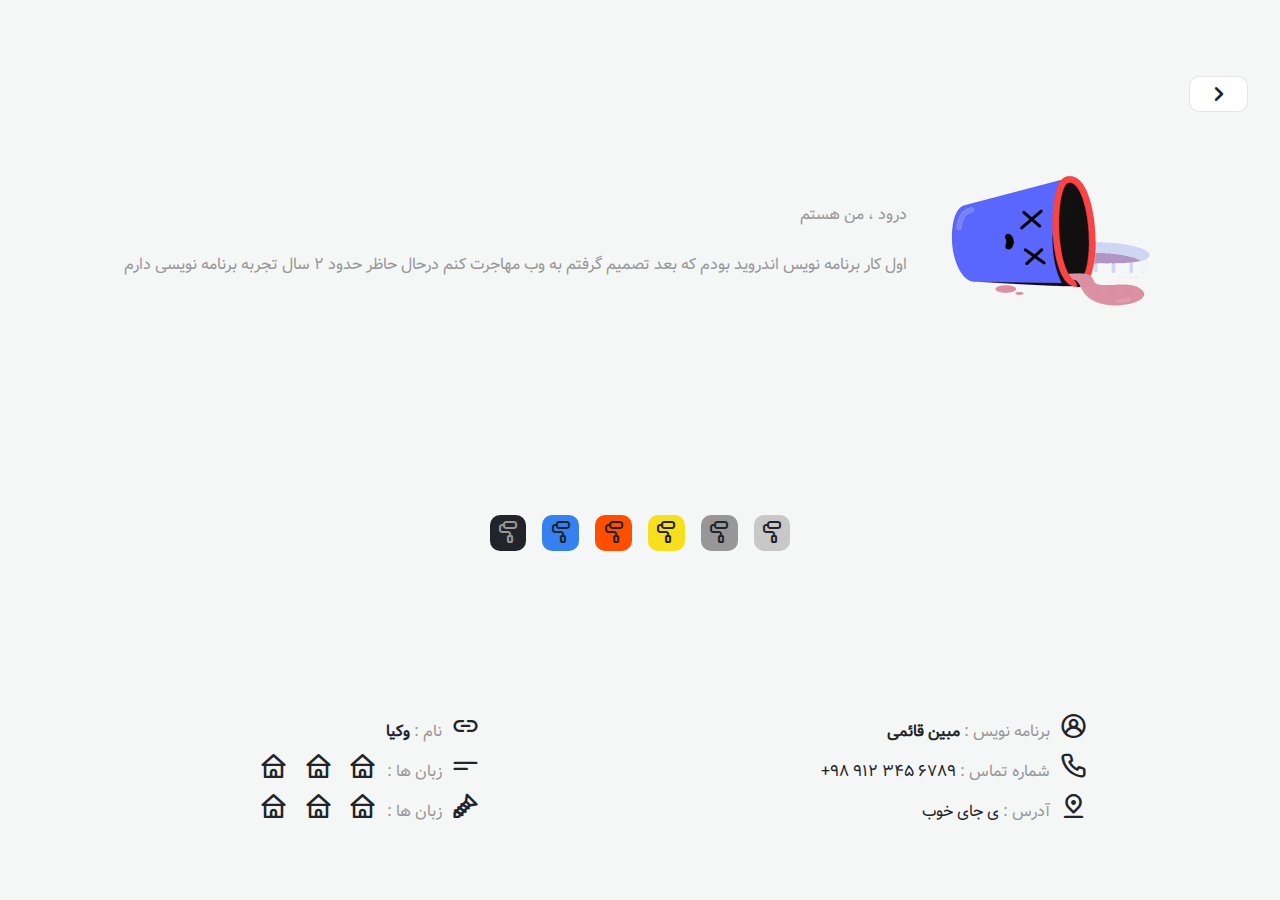
<file: page/about.html>
<!DOCTYPE html>
<html lang="en" dir="rtl">
<head>
    <meta charset="UTF-8">
    <meta http-equiv="X-UA-Compatible" content="IE=edge">
    <meta name="viewport" content="width=device-width, initial-scale=1.0">
    <title>درباره من</title>
    <link rel="stylesheet" href="../style/style.css">
    <link rel="stylesheet" href="../assets/icon/unicons/unicons/css/unicons.css">
</head>
<body class="light">
    <header class="container about">
        <button id="backBtn">
            <i class="uil uil-angle-right"></i>
        </button>

        <div class="author">
            <img src="../assets/picture/tumbler-dead.gif" alt="">
            <p aria-label="درود من">
                درود ، من <strong class="typewriter"></strong> هستم
                <br> <br>
                اول کار برنامه نویس اندروید بودم که بعد تصمیم گرفتم به وب مهاجرت کنم
                درحال حاظر حدود ۲ سال تجربه برنامه نویسی دارم 
            </p>
        </div>

    </header>

    <div class="colors container">
        <i id="test" class="color uil uil-paint-tool"></i>
        <i id="test" class="color uil uil-paint-tool"></i>
        <i id="test" class="color uil uil-paint-tool"></i>
        <i id="test" class="color uil uil-paint-tool"></i>
        <i id="test" class="color uil uil-paint-tool"></i>
        <i id="test" class="color uil uil-paint-tool"></i>
    </div>

    <footer class="container about">
        <!-- ahuthor -->
        <div>
            <p> 
                <i class="uil uil-user-circle"></i> 
                 برنامه نویس : <strong>مبین قائمی</strong>
            </p>
            <p>
                <i class="uil uil-phone"></i> 
                شماره تماس : <b dir="ltr">+۹۸ ۹۱۲ ۳۴۵ ۶۷۸۹</b>
            </p>
            <p>
                <i class="uil uil-location-pin-alt"></i> آدرس : <b>ی جای خوب</b>
            </p>
        </div>
        <!-- website -->
        <div>
            <p>
                <i class="uil uil-link-h"></i>
                 نام : <strong>وکیا</strong>
            </p>
            <p>
                <i class="uil uil-paragraph"></i> زبان ها : <b>
                    <i class="uil uil-home"></i>
                    <i class="uil uil-home"></i>
                    <i class="uil uil-home"></i>
                </b>
            </p>
            <p>
                <i class="uil uil-screw"></i> زبان ها : <b>
                    <i class="uil uil-home"></i>
                    <i class="uil uil-home"></i>
                    <i class="uil uil-home"></i>
                </b>
            </p>
        </div>
    </footer>
    <script type="module" src="../script/utils.js"></script>
    <script type="module" src="../script/script.js"></script>  
</body>
</html>
</file>
<file: style/style.css>
@charset "UTF-8";
html, body, div, span, applet, object, iframe,
h1, h2, h3, h4, h5, h6, p, blockquote, pre,
a, abbr, acronym, address, big, cite, code,
del, dfn, em, img, ins, kbd, q, s, samp,
small, strike, strong, sub, sup, tt, var,
b, u, i, center,
dl, dt, dd, ol, ul, li,
fieldset, form, label, legend,
table, caption, tbody, tfoot, thead, tr, th, td,
article, aside, canvas, details, embed,
figure, figcaption, footer, header, hgroup,
menu, nav, output, ruby, section, summary,
time, mark, audio, video {
  margin: 0;
  padding: 0;
  border: 0;
  font-size: 100%;
  font: inherit;
  vertical-align: baseline;
  text-decoration: none;
}

/* HTML5 display-role reset for older browsers */
article, aside, details, figcaption, figure,
footer, header, hgroup, menu, nav, section {
  display: block;
}

body {
  line-height: 1;
}

ol, ul {
  list-style: none;
}

blockquote, q {
  quotes: none;
}

blockquote:before, blockquote:after,
q:before, q:after {
  content: "";
  content: none;
}

table {
  border-collapse: collapse;
  border-spacing: 0;
}

@font-face {
  font-family: 'Vazir';
  src: url('../assets/fonts/Vazir.ttf');
}
.container {
  max-width: 1280px;
  padding: 0 2rem;
  margin: auto;
  box-sizing: border-box;
}

body, html {
  width: 100%;
  height: 100%;
}

body {
  background-color: #F5F6F6;
  display: flex;
  flex-direction: column;
  justify-content: space-between;
}
body > * {
  width: 100%;
}

* {
  font-family: 'Vazir' !important;
  color: #979797;
  font-size: 1rem;
}

button {
  cursor: pointer;
  background-color: white;
  border: none;
  border-radius: 10px;
  transition: 0.3s;
  transition-property: border, color;
  border: 1px solid rgba(128, 128, 128, 0.2);
  display: flex;
  justify-content: center;
  align-items: center;
}
button * {
  display: flex;
  justify-content: center;
  align-items: center;
}

button:hover, button.btn-like-input:hover {
  border: 1px solid rgba(128, 128, 128, 0.6) !important;
  color: #222429;
}
button:hover *, button.btn-like-input:hover * {
  color: #222429;
}

strong {
  font-weight: bolder;
}

i, a, b, strong {
  color: #222429;
}

label {
  display: block;
  padding: 0.3rem;
}

input, button.btn-like-input {
  width: 100%;
  border: none;
  padding: 0.75rem 0.5rem;
  border-radius: 10px;
}

p {
  line-height: 25px;
}

img, .price, label {
  user-select: none;
  -webkit-user-select: none;
  -moz-user-select: none;
  -ms-user-select: none;
}

nav, footer {
  padding: 0.3rem;
}

button.btn-like-input {
  border: 1px solid rgba(128, 128, 128, 0.2) !important;
  margin-right: 0.5rem;
}

.centre {
  display: flex;
  flex-direction: column;
  justify-content: center;
}

.horizontal-menu {
  display: flex;
  gap: 1rem;
}

body:not(.dark) .horizontal-menu li:hover * {
  cursor: pointer;
  color: #222429;
}

.float {
  display: flex;
  justify-content: space-between;
}

p.bold {
  font-size: 2rem;
  color: #222429;
  font-weight: bold;
}

.hidden {
  display: none;
}

#toggle-btn {
  display: flex;
  justify-content: center;
  align-items: center;
}
#toggle-btn i {
  font-size: 1.5rem;
}
#toggle-btn label#full {
  border: 1px solid rgba(128, 128, 128, 0.2);
  padding: 0.3rem;
  border-radius: 10px;
  position: relative;
  transition: border 0.3s;
}
#toggle-btn label#full input[type=checkbox] {
  display: none;
}
#toggle-btn label#full input[type=checkbox]:checked + .circle {
  left: 62px;
  transform: rotate(360deg);
}
#toggle-btn label#full .uil-moon {
  color: deeppink;
}
#toggle-btn label#full .uil-sun {
  color: #F7DF1E;
}
#toggle-btn label#full .circle {
  padding: 0.7rem;
  background-color: #F5F6F6;
  position: absolute;
  border-radius: 50%;
  top: 5.02px;
  left: 11px;
  transition: 0.3s;
  transition-property: left, transform;
  border: 1px dashed #222429;
}
#toggle-btn label#full:hover {
  cursor: pointer;
  border: 1px solid rgba(128, 128, 128, 0.6);
}
#toggle-btn label#minimal {
  display: none;
}
#toggle-btn label#minimal input[type=checkbox] {
  display: none;
}

.overlay, .mobile-overlay {
  position: fixed;
  top: 0;
  left: 0;
  width: 100%;
  height: 100%;
  background-color: rgba(0, 0, 0, 0.3);
  backdrop-filter: blur(3px);
  z-index: 5;
}

.modal {
  position: fixed;
  top: 50%;
  left: 50%;
  transform: translate(-50%, -50%);
  width: 50%;
  background-color: #F5F6F6;
  padding: 3rem 6rem;
  border-radius: 10px;
  box-shadow: 0 3rem 5rem rgba(0, 0, 0, 0.3);
  z-index: 10;
}
.modal p.bold {
  display: flex;
  justify-content: center;
  align-items: center;
  justify-content: right;
}
.modal label p {
  margin: 1rem 0 0.5rem 0;
}
.modal #killModal {
  position: absolute;
  left: 0;
  top: 7.5px;
  font-size: 2rem;
  color: darkred;
  cursor: pointer;
  padding: 0.3rem;
}
.modal button {
  margin-top: 1.5rem;
}

.modal.download {
  gap: 1rem;
}
.modal.download img {
  width: 50%;
  border: 1px solid rgba(0, 0, 0, 0.15);
  border-radius: 10px;
}
.modal.download .left {
  width: 50%;
  display: flex;
  flex-direction: column;
  justify-content: center;
  align-items: center;
}
.modal.download .left p {
  font-size: 1.5rem;
}
.modal.download .left .btns {
  width: 100%;
}
.modal.download .left .btns button {
  padding: 1rem;
  width: 100%;
}
.modal.download .left .btns #continueDownload {
  border: 1px solid rgba(0, 255, 0, 0.4);
  background-color: rgba(0, 255, 0, 0.2) !important;
}
.modal.download .left .btns #cancelDownload {
  border: 1px solid rgba(255, 0, 0, 0.4);
  background-color: rgba(255, 0, 0, 0.2) !important;
}

@media screen and (max-width: 767px) {
  .modal {
    padding: 1.5rem 3rem;
  }
  .modal p.bold {
    font-size: 1.5rem;
  }
  .modal.download {
    padding: 1.5rem 0;
    flex-direction: column;
    align-items: center;
    width: 70%;
  }
  .modal.download img {
    width: 75%;
  }
  .modal.download p {
    font-size: 1rem !important;
  }
}
@media screen and (max-width: 425px) {
  .modal {
    width: 65%;
  }
  .modal p.bold {
    font-size: 1.5rem;
  }
}
.color-wave-anime {
  text-transform: uppercase;
  background-image: linear-gradient(-225deg, #231557 0%, #44107a 29%, #ff1361 67%, #fff800 100%);
  background-size: auto auto;
  background-clip: border-box;
  background-size: 200% auto;
  color: #fff;
  background-clip: text;
  -webkit-background-clip: text;
  -webkit-text-fill-color: transparent;
  animation: textclip 2s linear infinite;
  display: inline-block;
  font-size: 1rem;
}

@keyframes textclip {
  to {
    background-position: 200% center;
  }
}
/* Typewriter effect 1 */
@keyframes typing {
  0.0000% {
    content: "";
  }
  1.1395% {
    content: "م";
  }
  2.2791% {
    content: "مب";
  }
  3.4186% {
    content: "مبی";
  }
  4.5581% {
    content: "مبین";
  }
  5.6977% {
    content: "مبین ";
  }
  6.8372% {
    content: "مبین ق";
  }
  7.9767% {
    content: "مبین قا";
  }
  9.1163% {
    content: "مبین قائ";
  }
  10.2558% {
    content: "مبین قائم";
  }
  11.3953% {
    content: "مبین قائمی";
  }
  30.0000% {
    content: "مبین قائمی";
  }
  31.1395% {
    content: "مبین قائم";
  }
  32.2791% {
    content: "میبن قا";
  }
  33.4186% {
    content: "مبین ق";
  }
  34.5581% {
    content: "مبین ";
  }
  35.6977% {
    content: "مبین";
  }
  36.8372% {
    content: "مبی";
  }
  38.9767% {
    content: "مب";
  }
  39.1163% {
    content: "م";
  }
  40.2558% {
    content: "";
  }
  42.7674% {
    content: "";
  }
  43.9070% {
    content: "ب";
  }
  44.0465% {
    content: "بر";
  }
  45.1860% {
    content: "برن";
  }
  46.3256% {
    content: "برنا";
  }
  47.4651% {
    content: "برنام";
  }
  48.6047% {
    content: "برنامه";
  }
  49.4186% {
    content: "برنامه ";
  }
  50.2325% {
    content: "برنامه ن";
  }
  51.2325% {
    content: "برنامه نو";
  }
  52.2325% {
    content: "برنامه نوی";
  }
  53.2325% {
    content: "برنامه نویس";
  }
  65.7674% {
    content: "برنامه نویس";
  }
  66.9070% {
    content: "برنامه نوی";
  }
  67.0465% {
    content: "برنامه نو";
  }
  68.1860% {
    content: "برنامه ن";
  }
  69.3256% {
    content: "برنامه ";
  }
  70.4651% {
    content: "برنامه";
  }
  71.6047% {
    content: "برنام";
  }
  72.4186% {
    content: "برنا";
  }
  73.2325% {
    content: "برن";
  }
  74.2325% {
    content: "بر";
  }
  75.2325% {
    content: "ب";
  }
  76.2325% {
    content: "";
  }
  77.7674% {
    content: "";
  }
  78.9070% {
    content: "ا";
  }
  79.0465% {
    content: "ان";
  }
  80.1860% {
    content: "انس";
  }
  81.3256% {
    content: "انسا";
  }
  82.4651% {
    content: "انسان";
  }
  89.7674% {
    content: "انسان";
  }
  90.9070% {
    content: "انسا";
  }
  91.0465% {
    content: "انس";
  }
  92.1860% {
    content: "ان";
  }
  93.3256% {
    content: "ا";
  }
  94.4651% {
    content: "";
  }
}
.typewriter::before {
  content: "";
  animation: typing 13.5s infinite;
}

header p.bold {
  margin-top: 0.9rem;
}
header nav {
  top: 0;
  background-color: #F5F6F6;
  align-items: center;
}
header nav .mobile-name, header nav #mobileEditTheme, header nav #mobileEditTheme input {
  align-items: center;
  display: none;
}
header nav a {
  display: flex;
  align-items: center;
  justify-content: center;
  color: #979797;
}
header nav i {
  font-size: 2rem;
  padding: 0.3rem;
}
header nav #sendMessage {
  margin: 0 0.5rem 0 2rem;
  padding: 0.3rem;
}
header nav #sendMessage i {
  font-size: 1.5rem;
  padding: 0;
}
header nav .social {
  display: flex;
  align-items: center;
  gap: 0.3rem;
}
header nav .social .telegram {
  background: linear-gradient(#36AEE0, #1C96D1);
  color: whitesmoke;
}
header nav .social .instagram {
  background: #f09433;
  background: -moz-linear-gradient(45deg, #f09433 0%, #e6683c 25%, #dc2743 50%, #cc2366 75%, #bc1888 100%);
  background: -webkit-linear-gradient(45deg, #f09433 0%, #e6683c 25%, #dc2743 50%, #cc2366 75%, #bc1888 100%);
  background: linear-gradient(45deg, #f09433 0%, #e6683c 25%, #dc2743 50%, #cc2366 75%, #bc1888 100%);
  filter: progid:DXImageTransform.Microsoft.gradient( startColorstr="#f09433", endColorstr="#bc1888",GradientType=1 );
  color: whitesmoke;
}
header nav .social svg {
  border-radius: 10px;
  padding: 0.3rem;
  box-shadow: 0 0 15px 2px rgba(0, 0, 0, 0.2);
}
header nav ul li {
  padding: 0.3rem;
}
header nav ul li i {
  font-size: 1rem;
}
header nav #openMobileMenu {
  display: none;
}
header div {
  text-align: center;
}
header div p.description {
  margin-top: 1rem;
  line-height: 22px;
}

section.products #searchBox {
  width: 50%;
  padding-top: 0.5rem;
  margin: auto;
  position: relative;
}
section.products #searchBox button {
  all: unset;
  position: absolute;
  left: 12px;
  top: 33.8%;
}
section.products #searchBox button:hover {
  border: none !important;
  cursor: pointer;
}
section.products #searchBox .search-ic {
  font-size: 1.5rem;
}
section.products div.filter {
  padding: 0.75rem 0;
}
section.products div.filter .products-type {
  align-items: center;
}
section.products div.filter .products-type li {
  color: #222429;
  cursor: pointer;
}
section.products div.filter .products-type li.premium {
  color: orangered;
}
section.products div.filter .products-type li.free {
  color: #3481EF;
}
section.products div.filter i {
  font-size: 1.5rem;
  padding: 0 0.3rem;
}
section.products .yield {
  display: grid;
  grid-template-columns: repeat(3, 1fr);
  gap: 0.5rem;
}
section.products .yield div.card {
  background-color: white;
  border-radius: 10px;
  padding: 0.75rem;
  text-align: center;
}
section.products .yield div.card .preview {
  border-radius: 10px;
  background-color: #F5F6F6;
  position: relative;
}
section.products .yield div.card .preview .price {
  position: absolute;
  top: 7px;
  right: 10px;
}
section.products .yield div.card .preview img {
  width: 225px;
}
section.products .yield div.card .preview .information {
  background-color: rgb(230, 230, 230);
  padding: 0.3rem;
  position: absolute;
  bottom: 0;
  left: 0;
  transition: 0.5s;
  border-radius: 10px;
  width: 97.5%;
  height: 0;
  overflow: hidden;
  text-align: right;
}
section.products .yield div.card .preview .information p {
  padding: 0.4rem;
}
section.products .yield div.card .preview .information > * {
  opacity: 0;
  transition: 0.5s;
}
section.products .yield div.card .preview:hover .information {
  height: 80%;
}
section.products .yield div.card .preview:hover .information > * {
  opacity: 1;
}
section.products .yield div.card .desc .product-name {
  font-size: 2rem;
  margin: 0.75rem 0;
}
section.products .yield div.card .desc .product-name::first-letter {
  color: #222429;
}

footer {
  align-items: center;
}
footer i {
  font-size: 1.8rem;
}
footer .author img {
  height: 50px;
  width: 50px;
  margin-right: 0.75rem;
}
footer .author strong {
  display: inline-block;
  margin-top: 0.5rem;
}
footer #nextPage {
  border: 1px solid rgba(128, 128, 128, 0.2);
  padding: 0.3rem;
}
footer .pagination {
  align-items: center;
  gap: 1rem;
}
footer .pagination > .float {
  align-items: center;
}
footer .pagination > .float button {
  background-color: #F5F6F6;
  border: 1px solid rgba(128, 128, 128, 0.2);
  width: 30px;
  height: 30px;
}
footer .pagination > .float p.current-page {
  background-color: white;
  border: 1px solid rgba(128, 128, 128, 0.2);
  border-radius: 10px;
  width: 30px;
  height: 30px;
  margin: 0.2rem;
  display: flex;
  justify-content: center;
  align-items: center;
}

@media screen and (max-width: 1024px) {
  header nav {
    padding: 0.5rem;
  }
  header nav ul {
    gap: 0 !important;
  }
  header nav #sendMessage {
    margin: 0 0.25rem 0 1rem;
  }
  #searchBox {
    width: 70% !important;
  }
  #toggle-btn label#full {
    display: none;
  }
}
@media screen and (max-width: 800px) {
  .yield {
    grid-template-columns: repeat(2, 1fr) !important;
  }
  footer .author img {
    display: none;
  }
  nav #openMobileMenu {
    display: block !important;
  }
  nav .mini-hide {
    display: none;
  }
  nav .horizontal-menu {
    transition: 0.25s;
    background-color: #F5F6F6;
    flex-direction: column;
    position: fixed;
    top: 0;
    right: 0;
    z-index: 10;
    padding: 0.3rem;
    height: 100%;
    width: 0;
    overflow: hidden;
    white-space: nowrap;
    gap: 1rem !important;
    border-radius: 10px;
  }
  nav .horizontal-menu .mobile-name {
    display: flex;
  }
  nav .horizontal-menu .mobile-name strong {
    margin-right: 0.3rem;
  }
  nav .horizontal-menu #mobileEditTheme {
    display: flex;
  }
  nav .horizontal-menu li {
    background-color: white;
    margin: 0.5rem 0.3rem;
    border-radius: 10px;
  }
  nav .horizontal-menu li a, nav .horizontal-menu li label {
    display: flex;
    align-items: center;
    justify-content: right;
    padding: 0.3rem;
    width: 100%;
  }
  .dark li {
    background-color: #333 !important;
  }
}
@media screen and (max-width: 600px) {
  footer .author {
    display: none;
  }
  .yield {
    grid-template-columns: repeat(1, 1fr) !important;
  }
  #searchBox {
    width: 90% !important;
  }
  .bold {
    line-height: 42px;
  }
  div.filter .products-type {
    gap: 0.5rem;
  }
  div.filter .products-type li {
    font-size: 0.9rem;
  }
  div.filter i {
    font-size: 1.2rem !important;
  }
}
@media screen and (max-width: 425px) {
  .mini-hide {
    display: none;
  }
  #toggle-btn {
    display: none;
  }
}
@media screen and (max-width: 425px) {
  header .bold {
    font-size: 1.5rem;
  }
  footer.float {
    padding-top: 0.5rem;
    justify-content: center;
  }
  footer.float #nextPage {
    display: none;
  }
}
header.about i {
  font-size: 2rem;
}
header.about p {
  text-align: right;
}
header.about p strong {
  font-size: 2rem;
}
header.about #backBtn {
  position: sticky;
  top: 5px;
}
header.about .author {
  display: flex;
  justify-content: center;
  align-items: center;
}
header.about .author img {
  width: 250px;
}

.colors {
  display: flex;
  justify-content: center;
  align-items: center;
  gap: 1rem;
}
.colors .color {
  padding: 1rem;
  border-radius: 10px;
  color: #222429;
}
.colors .color:nth-child(1) {
  background-color: rgb(200, 200, 200);
}
.colors .color:nth-child(2) {
  background-color: #979797;
}
.colors .color:nth-child(3) {
  background-color: #F7DF1E;
}
.colors .color:nth-child(4) {
  background-color: #FF4e00;
}
.colors .color:nth-child(5) {
  background-color: #3481EF;
}
.colors .color:nth-child(6) {
  background-color: #222429;
  color: #979797;
}

#test {
  padding: 0.3rem 0.1rem;
  font-size: 1.5rem;
}

footer.about {
  text-align: right;
  display: flex;
  justify-content: center;
}
footer.about > div {
  width: 50%;
  display: flex;
  align-items: center;
}
footer.about > div {
  flex-direction: column;
}
footer.about p {
  margin-top: 0.5rem;
  width: 300px;
}

@media screen and (max-width: 767px) {
  .author {
    flex-direction: column;
  }
  .author p {
    text-align: center !important;
  }
  .colors {
    margin: 1.5rem 0 0.5rem;
  }
  footer.about {
    flex-direction: column;
    align-items: center;
  }
  footer.about p {
    text-align: center !important;
  }
}
@media screen and (max-width: 425px) {
  footer.about p {
    text-align: right !important;
    width: 275px;
  }
  .colors {
    gap: 0.5rem;
  }
}
.dark, .dark nav {
  background-color: #222429 !important;
}

.dark ul li {
  color: #F5F6F6 !important;
}
.dark i, .dark b, .dark a, .dark strong {
  color: #F5F6F6;
}
.dark li a {
  color: #979797;
}
.dark nav ul li:hover {
  cursor: pointer;
}
.dark nav ul li:hover * {
  color: white !important;
}
.dark button, .dark input {
  background-color: #333 !important;
}
.dark button:hover, .dark button.btn-like-input:hover {
  color: white;
}
.dark button:hover *, .dark button.btn-like-input:hover * {
  color: white !important;
}
.dark .yield .card {
  background-color: #333 !important;
}
.dark .yield .card .preview {
  background-color: #222429 !important;
}
.dark .yield .card .preview .information {
  background-color: #444 !important;
}
.dark .yield .card .product-name::first-letter {
  color: white !important;
}
.dark .modal {
  background-color: #222429;
}
.dark .bold {
  color: white;
}
.dark .horizontal-menu {
  background-color: #222429;
}

/*# sourceMappingURL=style.css.map */
</file>
<file: assets/icon/unicons/unicons/css/unicons.css>
@font-face {
  font-family: 'unicons';
  src: url('../font/unicons.eot?42479262');
  src: url('../font/unicons.eot?42479262#iefix') format('embedded-opentype'),
       url('../font/unicons.woff2?42479262') format('woff2'),
       url('../font/unicons.woff?42479262') format('woff'),
       url('../font/unicons.ttf?42479262') format('truetype'),
       url('../font/unicons.svg?42479262#unicons') format('svg');
  font-weight: normal;
  font-style: normal;
}
/* Chrome hack: SVG is rendered more smooth in Windozze. 100% magic, uncomment if you need it. */
/* Note, that will break hinting! In other OS-es font will be not as sharp as it could be */
/*
@media screen and (-webkit-min-device-pixel-ratio:0) {
  @font-face {
    font-family: 'unicons';
    src: url('../font/unicons.svg?42479262#unicons') format('svg');
  }
}
*/
 
 [class^="uil-"]:before, [class*=" uil-"]:before {
  font-family: "unicons";
  font-style: normal;
  font-weight: normal;
  speak: none;
 
  display: inline-block;
  text-decoration: inherit;
  width: 1em;
  margin-right: .2em;
  text-align: center;
  /* opacity: .8; */
 
  /* For safety - reset parent styles, that can break glyph codes*/
  font-variant: normal;
  text-transform: none;
 
  /* fix buttons height, for twitter bootstrap */
  line-height: 1em;
 
  /* Animation center compensation - margins should be symmetric */
  /* remove if not needed */
  margin-left: .2em;
 
  /* you can be more comfortable with increased icons size */
  /* font-size: 120%; */
 
  /* Font smoothing. That was taken from TWBS */
  -webkit-font-smoothing: antialiased;
  -moz-osx-font-smoothing: grayscale;
 
  /* Uncomment for 3D effect */
  /* text-shadow: 1px 1px 1px rgba(127, 127, 127, 0.3); */
}
 
.uil-abacus:before { content: '\e800'; } /* '' */
.uil-accessible-icon-alt:before { content: '\e801'; } /* '' */
.uil-adjust-alt:before { content: '\e802'; } /* '' */
.uil-adjust-circle:before { content: '\e803'; } /* '' */
.uil-adjust-half:before { content: '\e804'; } /* '' */
.uil-adjust:before { content: '\e805'; } /* '' */
.uil-airplay:before { content: '\e806'; } /* '' */
.uil-align-alt:before { content: '\e807'; } /* '' */
.uil-align-center-alt:before { content: '\e808'; } /* '' */
.uil-align-center-h:before { content: '\e809'; } /* '' */
.uil-align-center-justify:before { content: '\e80a'; } /* '' */
.uil-align-center-v:before { content: '\e80b'; } /* '' */
.uil-align-center:before { content: '\e80c'; } /* '' */
.uil-align-justify:before { content: '\e80d'; } /* '' */
.uil-align-left-justify:before { content: '\e80e'; } /* '' */
.uil-align-left:before { content: '\e80f'; } /* '' */
.uil-align-letter-right:before { content: '\e810'; } /* '' */
.uil-align-right-justify:before { content: '\e811'; } /* '' */
.uil-align-right:before { content: '\e812'; } /* '' */
.uil-align:before { content: '\e813'; } /* '' */
.uil-ambulance:before { content: '\e814'; } /* '' */
.uil-analysis:before { content: '\e815'; } /* '' */
.uil-analytics:before { content: '\e816'; } /* '' */
.uil-anchor:before { content: '\e817'; } /* '' */
.uil-android-phone-slash:before { content: '\e818'; } /* '' */
.uil-angle-double-down:before { content: '\e819'; } /* '' */
.uil-angle-double-left:before { content: '\e81a'; } /* '' */
.uil-angle-double-right:before { content: '\e81b'; } /* '' */
.uil-angle-double-up:before { content: '\e81c'; } /* '' */
.uil-angle-down:before { content: '\e81d'; } /* '' */
.uil-angle-left:before { content: '\e81e'; } /* '' */
.uil-angle-right-b:before { content: '\e81f'; } /* '' */
.uil-angle-right:before { content: '\e820'; } /* '' */
.uil-angle-up:before { content: '\e821'; } /* '' */
.uil-annoyed-alt:before { content: '\e822'; } /* '' */
.uil-annoyed:before { content: '\e823'; } /* '' */
.uil-apps:before { content: '\e824'; } /* '' */
.uil-archive-alt:before { content: '\e825'; } /* '' */
.uil-archive:before { content: '\e826'; } /* '' */
.uil-arrow-break:before { content: '\e827'; } /* '' */
.uil-arrow-circle-down:before { content: '\e828'; } /* '' */
.uil-arrow-circle-left:before { content: '\e829'; } /* '' */
.uil-arrow-circle-right:before { content: '\e82a'; } /* '' */
.uil-arrow-circle-up:before { content: '\e82b'; } /* '' */
.uil-arrow-compress-h:before { content: '\e82c'; } /* '' */
.uil-arrow-down-left:before { content: '\e82d'; } /* '' */
.uil-arrow-down-right:before { content: '\e82e'; } /* '' */
.uil-arrow-down:before { content: '\e82f'; } /* '' */
.uil-arrow-from-right:before { content: '\e830'; } /* '' */
.uil-arrow-from-top:before { content: '\e831'; } /* '' */
.uil-arrow-growth:before { content: '\e832'; } /* '' */
.uil-arrow-left:before { content: '\e833'; } /* '' */
.uil-arrow-random:before { content: '\e834'; } /* '' */
.uil-arrow-resize-diagonal:before { content: '\e835'; } /* '' */
.uil-arrow-right:before { content: '\e836'; } /* '' */
.uil-arrow-to-bottom:before { content: '\e837'; } /* '' */
.uil-arrow-to-right:before { content: '\e838'; } /* '' */
.uil-arrow-up-left:before { content: '\e839'; } /* '' */
.uil-arrow-up-right:before { content: '\e83a'; } /* '' */
.uil-arrow-up:before { content: '\e83b'; } /* '' */
.uil-arrows-h-alt:before { content: '\e83c'; } /* '' */
.uil-arrows-h:before { content: '\e83d'; } /* '' */
.uil-arrows-left-down:before { content: '\e83e'; } /* '' */
.uil-arrows-maximize:before { content: '\e83f'; } /* '' */
.uil-arrows-merge:before { content: '\e840'; } /* '' */
.uil-arrows-resize-h:before { content: '\e841'; } /* '' */
.uil-arrows-resize-v:before { content: '\e842'; } /* '' */
.uil-arrows-resize:before { content: '\e843'; } /* '' */
.uil-arrows-right-down:before { content: '\e844'; } /* '' */
.uil-arrows-shrink-h:before { content: '\e845'; } /* '' */
.uil-arrows-shrink-v:before { content: '\e846'; } /* '' */
.uil-arrows-up-right:before { content: '\e847'; } /* '' */
.uil-arrows-v-alt:before { content: '\e848'; } /* '' */
.uil-arrows-v:before { content: '\e849'; } /* '' */
.uil-at:before { content: '\e84a'; } /* '' */
.uil-atm-card:before { content: '\e84b'; } /* '' */
.uil-atom:before { content: '\e84c'; } /* '' */
.uil-auto-flash:before { content: '\e84d'; } /* '' */
.uil-award-alt:before { content: '\e84e'; } /* '' */
.uil-award:before { content: '\e84f'; } /* '' */
.uil-baby-carriage:before { content: '\e850'; } /* '' */
.uil-backpack:before { content: '\e851'; } /* '' */
.uil-backspace:before { content: '\e852'; } /* '' */
.uil-backward:before { content: '\e853'; } /* '' */
.uil-bag-alt:before { content: '\e854'; } /* '' */
.uil-bag-slash:before { content: '\e855'; } /* '' */
.uil-bag:before { content: '\e856'; } /* '' */
.uil-ball:before { content: '\e857'; } /* '' */
.uil-ban:before { content: '\e858'; } /* '' */
.uil-bars:before { content: '\e859'; } /* '' */
.uil-basketball-hoop:before { content: '\e85a'; } /* '' */
.uil-basketball:before { content: '\e85b'; } /* '' */
.uil-battery-bolt:before { content: '\e85c'; } /* '' */
.uil-battery-empty:before { content: '\e85d'; } /* '' */
.uil-bed-double:before { content: '\e85e'; } /* '' */
.uil-bed:before { content: '\e85f'; } /* '' */
.uil-bell-school:before { content: '\e860'; } /* '' */
.uil-bell-slash:before { content: '\e861'; } /* '' */
.uil-bill:before { content: '\e862'; } /* '' */
.uil-bitcoin-circle:before { content: '\e863'; } /* '' */
.uil-bitcoin:before { content: '\e864'; } /* '' */
.uil-bluetooth-b:before { content: '\e865'; } /* '' */
.uil-bolt-alt:before { content: '\e866'; } /* '' */
.uil-bolt-slash:before { content: '\e867'; } /* '' */
.uil-bolt:before { content: '\e868'; } /* '' */
.uil-book-alt:before { content: '\e869'; } /* '' */
.uil-book-medical:before { content: '\e86a'; } /* '' */
.uil-book-open:before { content: '\e86b'; } /* '' */
.uil-book-reader:before { content: '\e86c'; } /* '' */
.uil-book:before { content: '\e86d'; } /* '' */
.uil-bookmark-full:before { content: '\e86e'; } /* '' */
.uil-bookmark:before { content: '\e86f'; } /* '' */
.uil-books:before { content: '\e870'; } /* '' */
.uil-boombox:before { content: '\e871'; } /* '' */
.uil-border-alt:before { content: '\e872'; } /* '' */
.uil-border-bottom:before { content: '\e873'; } /* '' */
.uil-border-clear:before { content: '\e874'; } /* '' */
.uil-border-horizontal:before { content: '\e875'; } /* '' */
.uil-border-inner:before { content: '\e876'; } /* '' */
.uil-border-left:before { content: '\e877'; } /* '' */
.uil-border-out:before { content: '\e878'; } /* '' */
.uil-border-right:before { content: '\e879'; } /* '' */
.uil-border-top:before { content: '\e87a'; } /* '' */
.uil-border-vertical:before { content: '\e87b'; } /* '' */
.uil-box:before { content: '\e87c'; } /* '' */
.uil-briefcase-alt:before { content: '\e87d'; } /* '' */
.uil-briefcase:before { content: '\e87e'; } /* '' */
.uil-bright:before { content: '\e87f'; } /* '' */
.uil-brightness-empty:before { content: '\e880'; } /* '' */
.uil-brightness-half:before { content: '\e881'; } /* '' */
.uil-brightness-low:before { content: '\e882'; } /* '' */
.uil-brightness-minus:before { content: '\e883'; } /* '' */
.uil-brightness-plus:before { content: '\e884'; } /* '' */
.uil-brightness:before { content: '\e885'; } /* '' */
.uil-bring-bottom:before { content: '\e886'; } /* '' */
.uil-bring-front:before { content: '\e887'; } /* '' */
.uil-brush-alt:before { content: '\e888'; } /* '' */
.uil-bug:before { content: '\e889'; } /* '' */
.uil-building:before { content: '\e88a'; } /* '' */
.uil-bullseye:before { content: '\e88b'; } /* '' */
.uil-bus-alt:before { content: '\e88c'; } /* '' */
.uil-bus-school:before { content: '\e88d'; } /* '' */
.uil-bus:before { content: '\e88e'; } /* '' */
.uil-calcualtor:before { content: '\e88f'; } /* '' */
.uil-calculator-alt:before { content: '\e890'; } /* '' */
.uil-calendar-alt:before { content: '\e891'; } /* '' */
.uil-calendar-slash:before { content: '\e892'; } /* '' */
.uil-calender:before { content: '\e893'; } /* '' */
.uil-calling:before { content: '\e894'; } /* '' */
.uil-camera-plus:before { content: '\e895'; } /* '' */
.uil-camera-slash:before { content: '\e896'; } /* '' */
.uil-camera:before { content: '\e897'; } /* '' */
.uil-cancel:before { content: '\e898'; } /* '' */
.uil-capsule:before { content: '\e899'; } /* '' */
.uil-capture:before { content: '\e89a'; } /* '' */
.uil-car-sideview:before { content: '\e89b'; } /* '' */
.uil-car-slash:before { content: '\e89c'; } /* '' */
.uil-car-wash:before { content: '\e89d'; } /* '' */
.uil-car:before { content: '\e89e'; } /* '' */
.uil-card-atm:before { content: '\e89f'; } /* '' */
.uil-caret-right:before { content: '\e8a0'; } /* '' */
.uil-cart:before { content: '\e8a1'; } /* '' */
.uil-cell:before { content: '\e8a2'; } /* '' */
.uil-celsius:before { content: '\e8a3'; } /* '' */
.uil-chart-bar-alt:before { content: '\e8a4'; } /* '' */
.uil-chart-bar:before { content: '\e8a5'; } /* '' */
.uil-chart-down:before { content: '\e8a6'; } /* '' */
.uil-chart-growth-alt:before { content: '\e8a7'; } /* '' */
.uil-chart-growth:before { content: '\e8a8'; } /* '' */
.uil-chart-line:before { content: '\e8a9'; } /* '' */
.uil-chart-pie-alt:before { content: '\e8aa'; } /* '' */
.uil-chart-pie:before { content: '\e8ab'; } /* '' */
.uil-chart:before { content: '\e8ac'; } /* '' */
.uil-chat-bubble-user:before { content: '\e8ad'; } /* '' */
.uil-chat-info:before { content: '\e8ae'; } /* '' */
.uil-chat:before { content: '\e8af'; } /* '' */
.uil-check-circle:before { content: '\e8b0'; } /* '' */
.uil-check-square:before { content: '\e8b1'; } /* '' */
.uil-check:before { content: '\e8b2'; } /* '' */
.uil-circle-layer:before { content: '\e8b3'; } /* '' */
.uil-circle:before { content: '\e8b4'; } /* '' */
.uil-circuit:before { content: '\e8b5'; } /* '' */
.uil-clapper-board:before { content: '\e8b6'; } /* '' */
.uil-clipboard-alt:before { content: '\e8b7'; } /* '' */
.uil-clipboard-blank:before { content: '\e8b8'; } /* '' */
.uil-clipboard-notes:before { content: '\e8b9'; } /* '' */
.uil-clipboard:before { content: '\e8ba'; } /* '' */
.uil-clock-eight:before { content: '\e8bb'; } /* '' */
.uil-clock-five:before { content: '\e8bc'; } /* '' */
.uil-clock-nine:before { content: '\e8bd'; } /* '' */
.uil-clock-seven:before { content: '\e8be'; } /* '' */
.uil-clock-ten:before { content: '\e8bf'; } /* '' */
.uil-clock-three:before { content: '\e8c0'; } /* '' */
.uil-clock-two:before { content: '\e8c1'; } /* '' */
.uil-clock:before { content: '\e8c2'; } /* '' */
.uil-closed-captioning:before { content: '\e8c3'; } /* '' */
.uil-cloud-block:before { content: '\e8c4'; } /* '' */
.uil-cloud-bookmark:before { content: '\e8c5'; } /* '' */
.uil-cloud-check:before { content: '\e8c6'; } /* '' */
.uil-cloud-computing:before { content: '\e8c7'; } /* '' */
.uil-cloud-data-connection:before { content: '\e8c8'; } /* '' */
.uil-cloud-database-tree:before { content: '\e8c9'; } /* '' */
.uil-cloud-download:before { content: '\e8ca'; } /* '' */
.uil-cloud-drizzle:before { content: '\e8cb'; } /* '' */
.uil-cloud-exclamation:before { content: '\e8cc'; } /* '' */
.uil-cloud-hail:before { content: '\e8cd'; } /* '' */
.uil-cloud-heart:before { content: '\e8ce'; } /* '' */
.uil-cloud-info:before { content: '\e8cf'; } /* '' */
.uil-cloud-lock:before { content: '\e8d0'; } /* '' */
.uil-cloud-meatball:before { content: '\e8d1'; } /* '' */
.uil-cloud-moon-hail:before { content: '\e8d2'; } /* '' */
.uil-cloud-moon-meatball:before { content: '\e8d3'; } /* '' */
.uil-cloud-moon-rain:before { content: '\e8d4'; } /* '' */
.uil-cloud-moon-showers:before { content: '\e8d5'; } /* '' */
.uil-cloud-moon:before { content: '\e8d6'; } /* '' */
.uil-cloud-question:before { content: '\e8d7'; } /* '' */
.uil-cloud-rain-sun:before { content: '\e8d8'; } /* '' */
.uil-cloud-rain:before { content: '\e8d9'; } /* '' */
.uil-cloud-redo:before { content: '\e8da'; } /* '' */
.uil-cloud-set:before { content: '\e8db'; } /* '' */
.uil-cloud-share:before { content: '\e8dc'; } /* '' */
.uil-cloud-shield:before { content: '\e8dd'; } /* '' */
.uil-cloud-showers-alt:before { content: '\e8de'; } /* '' */
.uil-cloud-showers-heavy:before { content: '\e8df'; } /* '' */
.uil-cloud-showers:before { content: '\e8e0'; } /* '' */
.uil-cloud-slash:before { content: '\e8e1'; } /* '' */
.uil-cloud-sun-hail:before { content: '\e8e2'; } /* '' */
.uil-cloud-sun-meatball:before { content: '\e8e3'; } /* '' */
.uil-cloud-sun-rain-alt:before { content: '\e8e4'; } /* '' */
.uil-cloud-sun-rain:before { content: '\e8e5'; } /* '' */
.uil-cloud-sun-tear:before { content: '\e8e6'; } /* '' */
.uil-cloud-sun:before { content: '\e8e7'; } /* '' */
.uil-cloud-times:before { content: '\e8e8'; } /* '' */
.uil-cloud-unlock:before { content: '\e8e9'; } /* '' */
.uil-cloud-upload:before { content: '\e8ea'; } /* '' */
.uil-cloud-wifi:before { content: '\e8eb'; } /* '' */
.uil-cloud-wind:before { content: '\e8ec'; } /* '' */
.uil-cloud:before { content: '\e8ed'; } /* '' */
.uil-clouds:before { content: '\e8ee'; } /* '' */
.uil-club:before { content: '\e8ef'; } /* '' */
.uil-code:before { content: '\e8f0'; } /* '' */
.uil-coffee:before { content: '\e8f1'; } /* '' */
.uil-cog:before { content: '\e8f2'; } /* '' */
.uil-coins:before { content: '\e8f3'; } /* '' */
.uil-columns:before { content: '\e8f4'; } /* '' */
.uil-comment-alt-block:before { content: '\e8f5'; } /* '' */
.uil-comment-alt-chart-lines:before { content: '\e8f6'; } /* '' */
.uil-comment-alt-check:before { content: '\e8f7'; } /* '' */
.uil-comment-alt-dots:before { content: '\e8f8'; } /* '' */
.uil-comment-alt-download:before { content: '\e8f9'; } /* '' */
.uil-comment-alt-edit:before { content: '\e8fa'; } /* '' */
.uil-comment-alt-exclamation:before { content: '\e8fb'; } /* '' */
.uil-comment-alt-heart:before { content: '\e8fc'; } /* '' */
.uil-comment-alt-image:before { content: '\e8fd'; } /* '' */
.uil-comment-alt-info:before { content: '\e8fe'; } /* '' */
.uil-comment-alt-lines:before { content: '\e8ff'; } /* '' */
.uil-comment-alt-lock:before { content: '\e900'; } /* '' */
.uil-comment-alt-medical:before { content: '\e901'; } /* '' */
.uil-comment-alt-message:before { content: '\e902'; } /* '' */
.uil-comment-alt-notes:before { content: '\e903'; } /* '' */
.uil-comment-alt-plus:before { content: '\e904'; } /* '' */
.uil-comment-alt-question:before { content: '\e905'; } /* '' */
.uil-comment-alt-redo:before { content: '\e906'; } /* '' */
.uil-comment-alt-search:before { content: '\e907'; } /* '' */
.uil-comment-alt-share:before { content: '\e908'; } /* '' */
.uil-comment-alt-shield:before { content: '\e909'; } /* '' */
.uil-comment-alt-upload:before { content: '\e90a'; } /* '' */
.uil-comment-alt-verify:before { content: '\e90b'; } /* '' */
.uil-comment-alt:before { content: '\e90c'; } /* '' */
.uil-comment-block:before { content: '\e90d'; } /* '' */
.uil-comment-chart-line:before { content: '\e90e'; } /* '' */
.uil-comment-check:before { content: '\e90f'; } /* '' */
.uil-comment-dots:before { content: '\e910'; } /* '' */
.uil-comment-download:before { content: '\e911'; } /* '' */
.uil-comment-edit:before { content: '\e912'; } /* '' */
.uil-comment-exclamation:before { content: '\e913'; } /* '' */
.uil-comment-heart:before { content: '\e914'; } /* '' */
.uil-comment-image:before { content: '\e915'; } /* '' */
.uil-comment-info-alt:before { content: '\e916'; } /* '' */
.uil-comment-info:before { content: '\e917'; } /* '' */
.uil-comment-lines:before { content: '\e918'; } /* '' */
.uil-comment-lock:before { content: '\e919'; } /* '' */
.uil-comment-medical:before { content: '\e91a'; } /* '' */
.uil-comment-message:before { content: '\e91b'; } /* '' */
.uil-comment-notes:before { content: '\e91c'; } /* '' */
.uil-comment-plus:before { content: '\e91d'; } /* '' */
.uil-comment-question:before { content: '\e91e'; } /* '' */
.uil-comment-redo:before { content: '\e91f'; } /* '' */
.uil-comment-search:before { content: '\e920'; } /* '' */
.uil-comment-share:before { content: '\e921'; } /* '' */
.uil-comment-shield:before { content: '\e922'; } /* '' */
.uil-comment-slash:before { content: '\e923'; } /* '' */
.uil-comment-upload:before { content: '\e924'; } /* '' */
.uil-comment-verify:before { content: '\e925'; } /* '' */
.uil-comment:before { content: '\e926'; } /* '' */
.uil-comments-alt:before { content: '\e927'; } /* '' */
.uil-comments:before { content: '\e928'; } /* '' */
.uil-commnet-alt-slash:before { content: '\e929'; } /* '' */
.uil-compact-disc:before { content: '\e92a'; } /* '' */
.uil-compass:before { content: '\e92b'; } /* '' */
.uil-compress-alt-left:before { content: '\e92c'; } /* '' */
.uil-compress-alt:before { content: '\e92d'; } /* '' */
.uil-compress-arrows:before { content: '\e92e'; } /* '' */
.uil-compress-lines:before { content: '\e92f'; } /* '' */
.uil-compress-point:before { content: '\e930'; } /* '' */
.uil-compress-v:before { content: '\e931'; } /* '' */
.uil-compress:before { content: '\e932'; } /* '' */
.uil-computer-mouse:before { content: '\e933'; } /* '' */
.uil-confused:before { content: '\e934'; } /* '' */
.uil-constructor:before { content: '\e935'; } /* '' */
.uil-copy-alt:before { content: '\e936'; } /* '' */
.uil-copy-landscape:before { content: '\e937'; } /* '' */
.uil-copy:before { content: '\e938'; } /* '' */
.uil-copyright:before { content: '\e939'; } /* '' */
.uil-corner-down-left:before { content: '\e93a'; } /* '' */
.uil-corner-down-right-alt:before { content: '\e93b'; } /* '' */
.uil-corner-down-right:before { content: '\e93c'; } /* '' */
.uil-corner-left-down:before { content: '\e93d'; } /* '' */
.uil-corner-right-down:before { content: '\e93e'; } /* '' */
.uil-corner-up-left-alt:before { content: '\e93f'; } /* '' */
.uil-corner-up-left:before { content: '\e940'; } /* '' */
.uil-corner-up-right-alt:before { content: '\e941'; } /* '' */
.uil-corner-up-right:before { content: '\e942'; } /* '' */
.uil-creative-commons-pd-alt:before { content: '\e943'; } /* '' */
.uil-creative-commons-pd:before { content: '\e944'; } /* '' */
.uil-crockery:before { content: '\e945'; } /* '' */
.uil-crop-alt-rotate-left:before { content: '\e946'; } /* '' */
.uil-crop-alt-rotate-right:before { content: '\e947'; } /* '' */
.uil-crop-alt:before { content: '\e948'; } /* '' */
.uil-crosshair-alt:before { content: '\e949'; } /* '' */
.uil-crosshair:before { content: '\e94a'; } /* '' */
.uil-crosshairs:before { content: '\e94b'; } /* '' */
.uil-cube:before { content: '\e94c'; } /* '' */
.uil-data-sharing:before { content: '\e94d'; } /* '' */
.uil-database-alt:before { content: '\e94e'; } /* '' */
.uil-database:before { content: '\e94f'; } /* '' */
.uil-desert:before { content: '\e950'; } /* '' */
.uil-desktop-alt-slash:before { content: '\e951'; } /* '' */
.uil-desktop-alt:before { content: '\e952'; } /* '' */
.uil-desktop-cloud-alt:before { content: '\e953'; } /* '' */
.uil-desktop-slash:before { content: '\e954'; } /* '' */
.uil-desktop:before { content: '\e955'; } /* '' */
.uil-dialpad-alt:before { content: '\e956'; } /* '' */
.uil-dialpad:before { content: '\e957'; } /* '' */
.uil-diamond:before { content: '\e958'; } /* '' */
.uil-diary-alt:before { content: '\e959'; } /* '' */
.uil-diary:before { content: '\e95a'; } /* '' */
.uil-dice-five:before { content: '\e95b'; } /* '' */
.uil-dice-four:before { content: '\e95c'; } /* '' */
.uil-dice-one:before { content: '\e95d'; } /* '' */
.uil-dice-six:before { content: '\e95e'; } /* '' */
.uil-dice-three:before { content: '\e95f'; } /* '' */
.uil-dice-two:before { content: '\e960'; } /* '' */
.uil-direction:before { content: '\e961'; } /* '' */
.uil-directions:before { content: '\e962'; } /* '' */
.uil-dizzy-meh:before { content: '\e963'; } /* '' */
.uil-dna:before { content: '\e964'; } /* '' */
.uil-document-layout-center:before { content: '\e965'; } /* '' */
.uil-document-layout-left:before { content: '\e966'; } /* '' */
.uil-document-layout-right:before { content: '\e967'; } /* '' */
.uil-document:before { content: '\e968'; } /* '' */
.uil-dollar-alt:before { content: '\e969'; } /* '' */
.uil-dollar-sign-alt:before { content: '\e96a'; } /* '' */
.uil-dollar-sign:before { content: '\e96b'; } /* '' */
.uil-down-arrow:before { content: '\e96c'; } /* '' */
.uil-download-alt:before { content: '\e96d'; } /* '' */
.uil-dribbble:before { content: '\e96e'; } /* '' */
.uil-drill:before { content: '\e96f'; } /* '' */
.uil-dropbox:before { content: '\e970'; } /* '' */
.uil-dumbbell:before { content: '\e971'; } /* '' */
.uil-edit-alt:before { content: '\e972'; } /* '' */
.uil-edit:before { content: '\e973'; } /* '' */
.uil-ellipsis-h:before { content: '\e974'; } /* '' */
.uil-ellipsis-v:before { content: '\e975'; } /* '' */
.uil-emoji:before { content: '\e976'; } /* '' */
.uil-enter:before { content: '\e977'; } /* '' */
.uil-entry:before { content: '\e978'; } /* '' */
.uil-envelope-add:before { content: '\e979'; } /* '' */
.uil-envelope-alt:before { content: '\e97a'; } /* '' */
.uil-envelope-block:before { content: '\e97b'; } /* '' */
.uil-envelope-bookmark:before { content: '\e97c'; } /* '' */
.uil-envelope-check:before { content: '\e97d'; } /* '' */
.uil-envelope-download-alt:before { content: '\e97e'; } /* '' */
.uil-envelope-download:before { content: '\e97f'; } /* '' */
.uil-envelope-edit:before { content: '\e980'; } /* '' */
.uil-envelope-exclamation:before { content: '\e981'; } /* '' */
.uil-envelope-heart:before { content: '\e982'; } /* '' */
.uil-envelope-info:before { content: '\e983'; } /* '' */
.uil-envelope-lock:before { content: '\e984'; } /* '' */
.uil-envelope-minus:before { content: '\e985'; } /* '' */
.uil-envelope-open:before { content: '\e986'; } /* '' */
.uil-envelope-question:before { content: '\e987'; } /* '' */
.uil-envelope-receive:before { content: '\e988'; } /* '' */
.uil-envelope-redo:before { content: '\e989'; } /* '' */
.uil-envelope-search:before { content: '\e98a'; } /* '' */
.uil-envelope-send:before { content: '\e98b'; } /* '' */
.uil-envelope-share:before { content: '\e98c'; } /* '' */
.uil-envelope-shield:before { content: '\e98d'; } /* '' */
.uil-envelope-star:before { content: '\e98e'; } /* '' */
.uil-envelope-times:before { content: '\e98f'; } /* '' */
.uil-envelope-upload-alt:before { content: '\e990'; } /* '' */
.uil-envelope-upload:before { content: '\e991'; } /* '' */
.uil-envelope:before { content: '\e992'; } /* '' */
.uil-envelopes:before { content: '\e993'; } /* '' */
.uil-equal-circle:before { content: '\e994'; } /* '' */
.uil-euro-circle:before { content: '\e995'; } /* '' */
.uil-euro:before { content: '\e996'; } /* '' */
.uil-exchange-alt:before { content: '\e997'; } /* '' */
.uil-exchange:before { content: '\e998'; } /* '' */
.uil-exclamation-circle:before { content: '\e999'; } /* '' */
.uil-exclamation-octagon:before { content: '\e99a'; } /* '' */
.uil-exclamation-triangle:before { content: '\e99b'; } /* '' */
.uil-exclude:before { content: '\e99c'; } /* '' */
.uil-exit:before { content: '\e99d'; } /* '' */
.uil-expand-alt:before { content: '\e99e'; } /* '' */
.uil-expand-arrows-alt:before { content: '\e99f'; } /* '' */
.uil-expand-arrows:before { content: '\e9a0'; } /* '' */
.uil-expand-from-corner:before { content: '\e9a1'; } /* '' */
.uil-expand-left:before { content: '\e9a2'; } /* '' */
.uil-export:before { content: '\e9a3'; } /* '' */
.uil-exposure-alt:before { content: '\e9a4'; } /* '' */
.uil-exposure-increase:before { content: '\e9a5'; } /* '' */
.uil-external-link-alt:before { content: '\e9a6'; } /* '' */
.uil-eye-slash:before { content: '\e9a7'; } /* '' */
.uil-eye:before { content: '\e9a8'; } /* '' */
.uil-facebook:before { content: '\e9a9'; } /* '' */
.uil-fahrenheit:before { content: '\e9aa'; } /* '' */
.uil-fast-mail-alt:before { content: '\e9ab'; } /* '' */
.uil-fast-mail:before { content: '\e9ac'; } /* '' */
.uil-favorite:before { content: '\e9ad'; } /* '' */
.uil-feedback:before { content: '\e9ae'; } /* '' */
.uil-file-alt:before { content: '\e9af'; } /* '' */
.uil-file-blank:before { content: '\e9b0'; } /* '' */
.uil-file-block-alt:before { content: '\e9b1'; } /* '' */
.uil-file-bookmark-alt:before { content: '\e9b2'; } /* '' */
.uil-file-check-alt:before { content: '\e9b3'; } /* '' */
.uil-file-check:before { content: '\e9b4'; } /* '' */
.uil-file-contract-dollar:before { content: '\e9b5'; } /* '' */
.uil-file-copy-alt:before { content: '\e9b6'; } /* '' */
.uil-file-download-alt:before { content: '\e9b7'; } /* '' */
.uil-file-download:before { content: '\e9b8'; } /* '' */
.uil-file-edit-alt:before { content: '\e9b9'; } /* '' */
.uil-file-exclamation-alt:before { content: '\e9ba'; } /* '' */
.uil-file-exclamation:before { content: '\e9bb'; } /* '' */
.uil-file-heart:before { content: '\e9bc'; } /* '' */
.uil-file-info-alt:before { content: '\e9bd'; } /* '' */
.uil-file-landscape-alt:before { content: '\e9be'; } /* '' */
.uil-file-landscape:before { content: '\e9bf'; } /* '' */
.uil-file-lanscape-slash:before { content: '\e9c0'; } /* '' */
.uil-file-lock-alt:before { content: '\e9c1'; } /* '' */
.uil-file-medical-alt:before { content: '\e9c2'; } /* '' */
.uil-file-medical:before { content: '\e9c3'; } /* '' */
.uil-file-minus-alt:before { content: '\e9c4'; } /* '' */
.uil-file-minus:before { content: '\e9c5'; } /* '' */
.uil-file-network:before { content: '\e9c6'; } /* '' */
.uil-file-plus-alt:before { content: '\e9c7'; } /* '' */
.uil-file-plus:before { content: '\e9c8'; } /* '' */
.uil-file-question-alt:before { content: '\e9c9'; } /* '' */
.uil-file-question:before { content: '\e9ca'; } /* '' */
.uil-file-redo-alt:before { content: '\e9cb'; } /* '' */
.uil-file-search-alt:before { content: '\e9cc'; } /* '' */
.uil-file-share-alt:before { content: '\e9cd'; } /* '' */
.uil-file-shield-alt:before { content: '\e9ce'; } /* '' */
.uil-file-slash:before { content: '\e9cf'; } /* '' */
.uil-file-times-alt:before { content: '\e9d0'; } /* '' */
.uil-file-times:before { content: '\e9d1'; } /* '' */
.uil-file-upload-alt:before { content: '\e9d2'; } /* '' */
.uil-file-upload:before { content: '\e9d3'; } /* '' */
.uil-file:before { content: '\e9d4'; } /* '' */
.uil-files-landscapes-alt:before { content: '\e9d5'; } /* '' */
.uil-files-landscapes:before { content: '\e9d6'; } /* '' */
.uil-film:before { content: '\e9d7'; } /* '' */
.uil-filter-slash:before { content: '\e9d8'; } /* '' */
.uil-filter:before { content: '\e9d9'; } /* '' */
.uil-flask-potion:before { content: '\e9da'; } /* '' */
.uil-flask:before { content: '\e9db'; } /* '' */
.uil-flip-h-alt:before { content: '\e9dc'; } /* '' */
.uil-flip-h:before { content: '\e9dd'; } /* '' */
.uil-flip-v-alt:before { content: '\e9de'; } /* '' */
.uil-flip-v:before { content: '\e9df'; } /* '' */
.uil-flower:before { content: '\e9e0'; } /* '' */
.uil-focus-add:before { content: '\e9e1'; } /* '' */
.uil-focus-target:before { content: '\e9e2'; } /* '' */
.uil-focus:before { content: '\e9e3'; } /* '' */
.uil-folder-check:before { content: '\e9e4'; } /* '' */
.uil-folder-download:before { content: '\e9e5'; } /* '' */
.uil-folder-exclamation:before { content: '\e9e6'; } /* '' */
.uil-folder-heart:before { content: '\e9e7'; } /* '' */
.uil-folder-info:before { content: '\e9e8'; } /* '' */
.uil-folder-lock:before { content: '\e9e9'; } /* '' */
.uil-folder-medical:before { content: '\e9ea'; } /* '' */
.uil-folder-minus:before { content: '\e9eb'; } /* '' */
.uil-folder-network:before { content: '\e9ec'; } /* '' */
.uil-folder-plus:before { content: '\e9ed'; } /* '' */
.uil-folder-question:before { content: '\e9ee'; } /* '' */
.uil-folder-slash:before { content: '\e9ef'; } /* '' */
.uil-folder-times:before { content: '\e9f0'; } /* '' */
.uil-folder-upload:before { content: '\e9f1'; } /* '' */
.uil-folder:before { content: '\e9f2'; } /* '' */
.uil-food:before { content: '\e9f3'; } /* '' */
.uil-football-american:before { content: '\e9f4'; } /* '' */
.uil-football-ball:before { content: '\e9f5'; } /* '' */
.uil-football:before { content: '\e9f6'; } /* '' */
.uil-forecastcloud-moon-tear:before { content: '\e9f7'; } /* '' */
.uil-forwaded-call:before { content: '\e9f8'; } /* '' */
.uil-forward:before { content: '\e9f9'; } /* '' */
.uil-frown:before { content: '\e9fa'; } /* '' */
.uil-game-structure:before { content: '\e9fb'; } /* '' */
.uil-game:before { content: '\e9fc'; } /* '' */
.uil-gift:before { content: '\e9fd'; } /* '' */
.uil-glass-martini-alt-slash:before { content: '\e9fe'; } /* '' */
.uil-glass-martini-alt:before { content: '\e9ff'; } /* '' */
.uil-glass-martini:before { content: '\ea00'; } /* '' */
.uil-glass-tea:before { content: '\ea01'; } /* '' */
.uil-glass:before { content: '\ea02'; } /* '' */
.uil-globe:before { content: '\ea03'; } /* '' */
.uil-gold:before { content: '\ea04'; } /* '' */
.uil-google-drive:before { content: '\ea05'; } /* '' */
.uil-graduation-hat:before { content: '\ea06'; } /* '' */
.uil-graph-bar:before { content: '\ea07'; } /* '' */
.uil-grid:before { content: '\ea08'; } /* '' */
.uil-grids:before { content: '\ea09'; } /* '' */
.uil-grin-tongue-wink-alt:before { content: '\ea0a'; } /* '' */
.uil-grin-tongue-wink:before { content: '\ea0b'; } /* '' */
.uil-grin:before { content: '\ea0c'; } /* '' */
.uil-grip-horizontal-line:before { content: '\ea0d'; } /* '' */
.uil-hdd:before { content: '\ea0e'; } /* '' */
.uil-headphones-alt:before { content: '\ea0f'; } /* '' */
.uil-headphones:before { content: '\ea10'; } /* '' */
.uil-heart-alt:before { content: '\ea11'; } /* '' */
.uil-heart-medical:before { content: '\ea12'; } /* '' */
.uil-heart-rate:before { content: '\ea13'; } /* '' */
.uil-heart-sign:before { content: '\ea14'; } /* '' */
.uil-heart:before { content: '\ea15'; } /* '' */
.uil-heartbeat:before { content: '\ea16'; } /* '' */
.uil-history-alt:before { content: '\ea17'; } /* '' */
.uil-history:before { content: '\ea18'; } /* '' */
.uil-home-alt:before { content: '\ea19'; } /* '' */
.uil-home:before { content: '\ea1a'; } /* '' */
.uil-horizontal-align-center:before { content: '\ea1b'; } /* '' */
.uil-horizontal-align-left:before { content: '\ea1c'; } /* '' */
.uil-horizontal-align-right:before { content: '\ea1d'; } /* '' */
.uil-horizontal-distribution-center:before { content: '\ea1e'; } /* '' */
.uil-horizontal-distribution-left:before { content: '\ea1f'; } /* '' */
.uil-horizontal-distribution-right:before { content: '\ea20'; } /* '' */
.uil-hunting:before { content: '\ea21'; } /* '' */
.uil-image-alt-slash:before { content: '\ea22'; } /* '' */
.uil-image-block:before { content: '\ea23'; } /* '' */
.uil-image-broken:before { content: '\ea24'; } /* '' */
.uil-image-check:before { content: '\ea25'; } /* '' */
.uil-image-download:before { content: '\ea26'; } /* '' */
.uil-image-edit:before { content: '\ea27'; } /* '' */
.uil-image-lock:before { content: '\ea28'; } /* '' */
.uil-image-minus:before { content: '\ea29'; } /* '' */
.uil-image-plus:before { content: '\ea2a'; } /* '' */
.uil-image-question:before { content: '\ea2b'; } /* '' */
.uil-image-redo:before { content: '\ea2c'; } /* '' */
.uil-image-resize-landscape:before { content: '\ea2d'; } /* '' */
.uil-image-resize-square:before { content: '\ea2e'; } /* '' */
.uil-image-search:before { content: '\ea2f'; } /* '' */
.uil-image-share:before { content: '\ea30'; } /* '' */
.uil-image-shield:before { content: '\ea31'; } /* '' */
.uil-image-slash:before { content: '\ea32'; } /* '' */
.uil-image-times:before { content: '\ea33'; } /* '' */
.uil-image-upload:before { content: '\ea34'; } /* '' */
.uil-image-v:before { content: '\ea35'; } /* '' */
.uil-image:before { content: '\ea36'; } /* '' */
.uil-images:before { content: '\ea37'; } /* '' */
.uil-incoming-call:before { content: '\ea38'; } /* '' */
.uil-info-circle:before { content: '\ea39'; } /* '' */
.uil-instagram:before { content: '\ea3a'; } /* '' */
.uil-invoice:before { content: '\ea3b'; } /* '' */
.uil-jackhammer:before { content: '\ea3c'; } /* '' */
.uil-kayak:before { content: '\ea3d'; } /* '' */
.uil-key-skeleton-alt:before { content: '\ea3e'; } /* '' */
.uil-key-skeleton:before { content: '\ea3f'; } /* '' */
.uil-keyboard-alt:before { content: '\ea40'; } /* '' */
.uil-keyboard-hide:before { content: '\ea41'; } /* '' */
.uil-keyboard-show:before { content: '\ea42'; } /* '' */
.uil-keyboard:before { content: '\ea43'; } /* '' */
.uil-keyhole-circle:before { content: '\ea44'; } /* '' */
.uil-keyhole-square-full:before { content: '\ea45'; } /* '' */
.uil-keyhole-square:before { content: '\ea46'; } /* '' */
.uil-kid:before { content: '\ea47'; } /* '' */
.uil-label-alt:before { content: '\ea48'; } /* '' */
.uil-label:before { content: '\ea49'; } /* '' */
.uil-lamp:before { content: '\ea4a'; } /* '' */
.uil-laptop-cloud:before { content: '\ea4b'; } /* '' */
.uil-laptop:before { content: '\ea4c'; } /* '' */
.uil-laughing:before { content: '\ea4d'; } /* '' */
.uil-layer-group-slash:before { content: '\ea4e'; } /* '' */
.uil-layer-group:before { content: '\ea4f'; } /* '' */
.uil-layers-alt:before { content: '\ea50'; } /* '' */
.uil-layers-slash:before { content: '\ea51'; } /* '' */
.uil-layers:before { content: '\ea52'; } /* '' */
.uil-left-arrow-from-left:before { content: '\ea53'; } /* '' */
.uil-left-arrow-to-left:before { content: '\ea54'; } /* '' */
.uil-left-indent-alt:before { content: '\ea55'; } /* '' */
.uil-left-indent:before { content: '\ea56'; } /* '' */
.uil-life-ring:before { content: '\ea57'; } /* '' */
.uil-lightbulb-alt:before { content: '\ea58'; } /* '' */
.uil-lightbulb:before { content: '\ea59'; } /* '' */
.uil-line-alt:before { content: '\ea5a'; } /* '' */
.uil-line-spacing:before { content: '\ea5b'; } /* '' */
.uil-link-alt:before { content: '\ea5c'; } /* '' */
.uil-link-broken:before { content: '\ea5d'; } /* '' */
.uil-link-h:before { content: '\ea5e'; } /* '' */
.uil-link:before { content: '\ea5f'; } /* '' */
.uil-list-ui-alt:before { content: '\ea60'; } /* '' */
.uil-list-ul:before { content: '\ea61'; } /* '' */
.uil-location-arrow-alt:before { content: '\ea62'; } /* '' */
.uil-location-arrow:before { content: '\ea63'; } /* '' */
.uil-location-pin-alt:before { content: '\ea64'; } /* '' */
.uil-location-point:before { content: '\ea65'; } /* '' */
.uil-location:before { content: '\ea66'; } /* '' */
.uil-lock-access:before { content: '\ea67'; } /* '' */
.uil-lock-alt:before { content: '\ea68'; } /* '' */
.uil-lock-open-alt:before { content: '\ea69'; } /* '' */
.uil-lock-slash:before { content: '\ea6a'; } /* '' */
.uil-lock:before { content: '\ea6b'; } /* '' */
.uil-mailbox-alt:before { content: '\ea6c'; } /* '' */
.uil-mailbox:before { content: '\ea6d'; } /* '' */
.uil-map-marker-alt:before { content: '\ea6e'; } /* '' */
.uil-map-marker-edit:before { content: '\ea6f'; } /* '' */
.uil-map-marker-info:before { content: '\ea70'; } /* '' */
.uil-map-marker-minus:before { content: '\ea71'; } /* '' */
.uil-map-marker-plus:before { content: '\ea72'; } /* '' */
.uil-map-marker-question:before { content: '\ea73'; } /* '' */
.uil-map-marker-shield:before { content: '\ea74'; } /* '' */
.uil-map-marker-slash:before { content: '\ea75'; } /* '' */
.uil-map-marker:before { content: '\ea76'; } /* '' */
.uil-map-pin-alt:before { content: '\ea77'; } /* '' */
.uil-map-pin:before { content: '\ea78'; } /* '' */
.uil-map:before { content: '\ea79'; } /* '' */
.uil-mars:before { content: '\ea7a'; } /* '' */
.uil-maximize-left:before { content: '\ea7b'; } /* '' */
.uil-medal:before { content: '\ea7c'; } /* '' */
.uil-medical-drip:before { content: '\ea7d'; } /* '' */
.uil-medical-square-full:before { content: '\ea7e'; } /* '' */
.uil-medical-square:before { content: '\ea7f'; } /* '' */
.uil-medical:before { content: '\ea80'; } /* '' */
.uil-medkit:before { content: '\ea81'; } /* '' */
.uil-meeting-board:before { content: '\ea82'; } /* '' */
.uil-meh-alt:before { content: '\ea83'; } /* '' */
.uil-meh-closed-eye:before { content: '\ea84'; } /* '' */
.uil-meh:before { content: '\ea85'; } /* '' */
.uil-message:before { content: '\ea86'; } /* '' */
.uil-microphone-slash:before { content: '\ea87'; } /* '' */
.uil-microphone:before { content: '\ea88'; } /* '' */
.uil-minus-circle:before { content: '\ea89'; } /* '' */
.uil-minus-path:before { content: '\ea8a'; } /* '' */
.uil-minus-square-full:before { content: '\ea8b'; } /* '' */
.uil-minus-square:before { content: '\ea8c'; } /* '' */
.uil-minus:before { content: '\ea8d'; } /* '' */
.uil-missed-call:before { content: '\ea8e'; } /* '' */
.uil-mobey-bill-slash:before { content: '\ea8f'; } /* '' */
.uil-mobile-android-alt:before { content: '\ea90'; } /* '' */
.uil-mobile-android:before { content: '\ea91'; } /* '' */
.uil-mobile-vibrate:before { content: '\ea92'; } /* '' */
.uil-modem:before { content: '\ea93'; } /* '' */
.uil-money-bill-stack:before { content: '\ea94'; } /* '' */
.uil-money-bill:before { content: '\ea95'; } /* '' */
.uil-money-insert:before { content: '\ea96'; } /* '' */
.uil-money-stack:before { content: '\ea97'; } /* '' */
.uil-money-withdraw:before { content: '\ea98'; } /* '' */
.uil-money-withdrawal:before { content: '\ea99'; } /* '' */
.uil-moneybag-alt:before { content: '\ea9a'; } /* '' */
.uil-moneybag:before { content: '\ea9b'; } /* '' */
.uil-monitor-heart-rate:before { content: '\ea9c'; } /* '' */
.uil-monitor:before { content: '\ea9d'; } /* '' */
.uil-moon-eclipse:before { content: '\ea9e'; } /* '' */
.uil-moon:before { content: '\ea9f'; } /* '' */
.uil-moonset:before { content: '\eaa0'; } /* '' */
.uil-mountains-sun:before { content: '\eaa1'; } /* '' */
.uil-mountains:before { content: '\eaa2'; } /* '' */
.uil-mouse-alt:before { content: '\eaa3'; } /* '' */
.uil-mouse:before { content: '\eaa4'; } /* '' */
.uil-multiply:before { content: '\eaa5'; } /* '' */
.uil-music-note:before { content: '\eaa6'; } /* '' */
.uil-music-tune-slash:before { content: '\eaa7'; } /* '' */
.uil-music:before { content: '\eaa8'; } /* '' */
.uil-n-a:before { content: '\eaa9'; } /* '' */
.uil-navigator:before { content: '\eaaa'; } /* '' */
.uil-nerd:before { content: '\eaab'; } /* '' */
.uil-newspaper:before { content: '\eaac'; } /* '' */
.uil-ninja:before { content: '\eaad'; } /* '' */
.uil-no-entry:before { content: '\eaae'; } /* '' */
.uil-notebooks:before { content: '\eaaf'; } /* '' */
.uil-notes:before { content: '\eab0'; } /* '' */
.uil-object-group:before { content: '\eab1'; } /* '' */
.uil-object-ungroup:before { content: '\eab2'; } /* '' */
.uil-octagon:before { content: '\eab3'; } /* '' */
.uil-outgoing-call:before { content: '\eab4'; } /* '' */
.uil-package:before { content: '\eab5'; } /* '' */
.uil-padlock:before { content: '\eab6'; } /* '' */
.uil-paint-tool:before { content: '\eab7'; } /* '' */
.uil-panorama-h-alt:before { content: '\eab8'; } /* '' */
.uil-panorama-h:before { content: '\eab9'; } /* '' */
.uil-panorama-v:before { content: '\eaba'; } /* '' */
.uil-paperclip:before { content: '\eabb'; } /* '' */
.uil-paragraph:before { content: '\eabc'; } /* '' */
.uil-parcel:before { content: '\eabd'; } /* '' */
.uil-parking-square:before { content: '\eabe'; } /* '' */
.uil-pathfinder-unite:before { content: '\eabf'; } /* '' */
.uil-pathfinder:before { content: '\eac0'; } /* '' */
.uil-pause-circle:before { content: '\eac1'; } /* '' */
.uil-pause:before { content: '\eac2'; } /* '' */
.uil-pen:before { content: '\eac3'; } /* '' */
.uil-pentagon:before { content: '\eac4'; } /* '' */
.uil-phone-alt:before { content: '\eac5'; } /* '' */
.uil-phone-pause:before { content: '\eac6'; } /* '' */
.uil-phone-slash:before { content: '\eac7'; } /* '' */
.uil-phone-times:before { content: '\eac8'; } /* '' */
.uil-phone-volume:before { content: '\eac9'; } /* '' */
.uil-phone:before { content: '\eaca'; } /* '' */
.uil-picture:before { content: '\eacb'; } /* '' */
.uil-plane-arrival:before { content: '\eacc'; } /* '' */
.uil-plane-departure:before { content: '\eacd'; } /* '' */
.uil-plane-fly:before { content: '\eace'; } /* '' */
.uil-plane:before { content: '\eacf'; } /* '' */
.uil-play-circle:before { content: '\ead0'; } /* '' */
.uil-play:before { content: '\ead1'; } /* '' */
.uil-plug:before { content: '\ead2'; } /* '' */
.uil-plus-circle:before { content: '\ead3'; } /* '' */
.uil-plus-square:before { content: '\ead4'; } /* '' */
.uil-plus:before { content: '\ead5'; } /* '' */
.uil-podium:before { content: '\ead6'; } /* '' */
.uil-polygon:before { content: '\ead7'; } /* '' */
.uil-post-stamp:before { content: '\ead8'; } /* '' */
.uil-postcard:before { content: '\ead9'; } /* '' */
.uil-pound-circle:before { content: '\eada'; } /* '' */
.uil-pound:before { content: '\eadb'; } /* '' */
.uil-power:before { content: '\eadc'; } /* '' */
.uil-prescription-bottle:before { content: '\eadd'; } /* '' */
.uil-presentation-check:before { content: '\eade'; } /* '' */
.uil-presentation-edit:before { content: '\eadf'; } /* '' */
.uil-presentation-line:before { content: '\eae0'; } /* '' */
.uil-presentation-lines-alt:before { content: '\eae1'; } /* '' */
.uil-presentation-minus:before { content: '\eae2'; } /* '' */
.uil-presentation-play:before { content: '\eae3'; } /* '' */
.uil-presentation-plus:before { content: '\eae4'; } /* '' */
.uil-presentation-times:before { content: '\eae5'; } /* '' */
.uil-presentation:before { content: '\eae6'; } /* '' */
.uil-previous:before { content: '\eae7'; } /* '' */
.uil-pricetag-alt:before { content: '\eae8'; } /* '' */
.uil-print-slash:before { content: '\eae9'; } /* '' */
.uil-print:before { content: '\eaea'; } /* '' */
.uil-processor:before { content: '\eaeb'; } /* '' */
.uil-pump:before { content: '\eaec'; } /* '' */
.uil-puzzle-piece:before { content: '\eaed'; } /* '' */
.uil-question-circle:before { content: '\eaee'; } /* '' */
.uil-rainbow:before { content: '\eaef'; } /* '' */
.uil-raindrops-alt:before { content: '\eaf0'; } /* '' */
.uil-raindrops:before { content: '\eaf1'; } /* '' */
.uil-receipt-alt:before { content: '\eaf2'; } /* '' */
.uil-receipt:before { content: '\eaf3'; } /* '' */
.uil-record-audio:before { content: '\eaf4'; } /* '' */
.uil-redo:before { content: '\eaf5'; } /* '' */
.uil-refresh:before { content: '\eaf6'; } /* '' */
.uil-registered:before { content: '\eaf7'; } /* '' */
.uil-repeat:before { content: '\eaf8'; } /* '' */
.uil-restaurant:before { content: '\eaf9'; } /* '' */
.uil-right-indent-alt:before { content: '\eafa'; } /* '' */
.uil-rope-way:before { content: '\eafb'; } /* '' */
.uil-rotate-360:before { content: '\eafc'; } /* '' */
.uil-rss-alt:before { content: '\eafd'; } /* '' */
.uil-rss-interface:before { content: '\eafe'; } /* '' */
.uil-rss:before { content: '\eaff'; } /* '' */
.uil-ruler-combined:before { content: '\eb00'; } /* '' */
.uil-ruler:before { content: '\eb01'; } /* '' */
.uil-sad-cry:before { content: '\eb02'; } /* '' */
.uil-sad-crying:before { content: '\eb03'; } /* '' */
.uil-sad-dizzy:before { content: '\eb04'; } /* '' */
.uil-sad-squint:before { content: '\eb05'; } /* '' */
.uil-sad:before { content: '\eb06'; } /* '' */
.uil-scaling-left:before { content: '\eb07'; } /* '' */
.uil-scaling-right:before { content: '\eb08'; } /* '' */
.uil-scenery:before { content: '\eb09'; } /* '' */
.uil-schedule:before { content: '\eb0a'; } /* '' */
.uil-science:before { content: '\eb0b'; } /* '' */
.uil-screw:before { content: '\eb0c'; } /* '' */
.uil-scroll-h:before { content: '\eb0d'; } /* '' */
.uil-scroll:before { content: '\eb0e'; } /* '' */
.uil-search-alt:before { content: '\eb0f'; } /* '' */
.uil-search-minus:before { content: '\eb10'; } /* '' */
.uil-search-plus:before { content: '\eb11'; } /* '' */
.uil-search:before { content: '\eb12'; } /* '' */
.uil-server-alt:before { content: '\eb13'; } /* '' */
.uil-server-connection:before { content: '\eb14'; } /* '' */
.uil-server-network-alt:before { content: '\eb15'; } /* '' */
.uil-server-network:before { content: '\eb16'; } /* '' */
.uil-server:before { content: '\eb17'; } /* '' */
.uil-servers:before { content: '\eb18'; } /* '' */
.uil-servicemark:before { content: '\eb19'; } /* '' */
.uil-share-alt:before { content: '\eb1a'; } /* '' */
.uil-shield-check:before { content: '\eb1b'; } /* '' */
.uil-shield-exclamation:before { content: '\eb1c'; } /* '' */
.uil-shield-question:before { content: '\eb1d'; } /* '' */
.uil-shield-slash:before { content: '\eb1e'; } /* '' */
.uil-shield:before { content: '\eb1f'; } /* '' */
.uil-ship:before { content: '\eb20'; } /* '' */
.uil-shop:before { content: '\eb21'; } /* '' */
.uil-shopping-basket:before { content: '\eb22'; } /* '' */
.uil-shopping-cart-alt:before { content: '\eb23'; } /* '' */
.uil-shopping-trolley:before { content: '\eb24'; } /* '' */
.uil-shovel:before { content: '\eb25'; } /* '' */
.uil-shrink:before { content: '\eb26'; } /* '' */
.uil-shuffle:before { content: '\eb27'; } /* '' */
.uil-shutter-alt:before { content: '\eb28'; } /* '' */
.uil-shutter:before { content: '\eb29'; } /* '' */
.uil-sick:before { content: '\eb2a'; } /* '' */
.uil-sign-alt:before { content: '\eb2b'; } /* '' */
.uil-sign-in-alt:before { content: '\eb2c'; } /* '' */
.uil-sign-left:before { content: '\eb2d'; } /* '' */
.uil-sign-out-alt:before { content: '\eb2e'; } /* '' */
.uil-sign-right:before { content: '\eb2f'; } /* '' */
.uil-signal-alt-3:before { content: '\eb30'; } /* '' */
.uil-signal-alt:before { content: '\eb31'; } /* '' */
.uil-signal:before { content: '\eb32'; } /* '' */
.uil-silence:before { content: '\eb33'; } /* '' */
.uil-silent-squint:before { content: '\eb34'; } /* '' */
.uil-sim-card:before { content: '\eb35'; } /* '' */
.uil-sitemap:before { content: '\eb36'; } /* '' */
.uil-skip-forward-alt:before { content: '\eb37'; } /* '' */
.uil-skip-forward-circle:before { content: '\eb38'; } /* '' */
.uil-skip-forward:before { content: '\eb39'; } /* '' */
.uil-sliders-v-alt:before { content: '\eb3a'; } /* '' */
.uil-sliders-v:before { content: '\eb3b'; } /* '' */
.uil-smile-beam:before { content: '\eb3c'; } /* '' */
.uil-smile-dizzy:before { content: '\eb3d'; } /* '' */
.uil-smile-squint-wink-alt:before { content: '\eb3e'; } /* '' */
.uil-smile-squint-wink:before { content: '\eb3f'; } /* '' */
.uil-smile-wink-alt:before { content: '\eb40'; } /* '' */
.uil-smile-wink:before { content: '\eb41'; } /* '' */
.uil-smile:before { content: '\eb42'; } /* '' */
.uil-snow-flake:before { content: '\eb43'; } /* '' */
.uil-snowflake-alt:before { content: '\eb44'; } /* '' */
.uil-snowflake:before { content: '\eb45'; } /* '' */
.uil-sort-amount-down:before { content: '\eb46'; } /* '' */
.uil-sort-amount-up:before { content: '\eb47'; } /* '' */
.uil-sort:before { content: '\eb48'; } /* '' */
.uil-sorting:before { content: '\eb49'; } /* '' */
.uil-space-key:before { content: '\eb4a'; } /* '' */
.uil-spade:before { content: '\eb4b'; } /* '' */
.uil-sperms:before { content: '\eb4c'; } /* '' */
.uil-spin:before { content: '\eb4d'; } /* '' */
.uil-sport:before { content: '\eb4e'; } /* '' */
.uil-square-full:before { content: '\eb4f'; } /* '' */
.uil-square-shape:before { content: '\eb50'; } /* '' */
.uil-square:before { content: '\eb51'; } /* '' */
.uil-squint:before { content: '\eb52'; } /* '' */
.uil-star-half-alt:before { content: '\eb53'; } /* '' */
.uil-star:before { content: '\eb54'; } /* '' */
.uil-step-backward-alt:before { content: '\eb55'; } /* '' */
.uil-step-backward-circle:before { content: '\eb56'; } /* '' */
.uil-step-backward:before { content: '\eb57'; } /* '' */
.uil-step-forward:before { content: '\eb58'; } /* '' */
.uil-stop-circle:before { content: '\eb59'; } /* '' */
.uil-stopwatch-slash:before { content: '\eb5a'; } /* '' */
.uil-stopwatch:before { content: '\eb5b'; } /* '' */
.uil-store-alt:before { content: '\eb5c'; } /* '' */
.uil-store:before { content: '\eb5d'; } /* '' */
.uil-streering:before { content: '\eb5e'; } /* '' */
.uil-stretcher:before { content: '\eb5f'; } /* '' */
.uil-subject:before { content: '\eb60'; } /* '' */
.uil-subway-alt:before { content: '\eb61'; } /* '' */
.uil-subway:before { content: '\eb62'; } /* '' */
.uil-suitcase-alt:before { content: '\eb63'; } /* '' */
.uil-suitcase:before { content: '\eb64'; } /* '' */
.uil-sun:before { content: '\eb65'; } /* '' */
.uil-sunset:before { content: '\eb66'; } /* '' */
.uil-surprise:before { content: '\eb67'; } /* '' */
.uil-swatchbook:before { content: '\eb68'; } /* '' */
.uil-swimmer:before { content: '\eb69'; } /* '' */
.uil-symbol:before { content: '\eb6a'; } /* '' */
.uil-sync-exclamation:before { content: '\eb6b'; } /* '' */
.uil-sync-slash:before { content: '\eb6c'; } /* '' */
.uil-sync:before { content: '\eb6d'; } /* '' */
.uil-syringe:before { content: '\eb6e'; } /* '' */
.uil-table:before { content: '\eb6f'; } /* '' */
.uil-tablet:before { content: '\eb70'; } /* '' */
.uil-tablets:before { content: '\eb71'; } /* '' */
.uil-tachometer-fast:before { content: '\eb72'; } /* '' */
.uil-tag-alt:before { content: '\eb73'; } /* '' */
.uil-tag:before { content: '\eb74'; } /* '' */
.uil-tape:before { content: '\eb75'; } /* '' */
.uil-taxi:before { content: '\eb76'; } /* '' */
.uil-tear:before { content: '\eb77'; } /* '' */
.uil-technology:before { content: '\eb78'; } /* '' */
.uil-telescope:before { content: '\eb79'; } /* '' */
.uil-temperature-empty:before { content: '\eb7a'; } /* '' */
.uil-temperature-half:before { content: '\eb7b'; } /* '' */
.uil-temperature-minus:before { content: '\eb7c'; } /* '' */
.uil-temperature-plus:before { content: '\eb7d'; } /* '' */
.uil-temperature-quarter:before { content: '\eb7e'; } /* '' */
.uil-temperature-three-quarter:before { content: '\eb7f'; } /* '' */
.uil-temperature:before { content: '\eb80'; } /* '' */
.uil-text:before { content: '\eb81'; } /* '' */
.uil-th-large:before { content: '\eb82'; } /* '' */
.uil-th-slash:before { content: '\eb83'; } /* '' */
.uil-th:before { content: '\eb84'; } /* '' */
.uil-thermometer:before { content: '\eb85'; } /* '' */
.uil-thumbs-down:before { content: '\eb86'; } /* '' */
.uil-thumbs-up:before { content: '\eb87'; } /* '' */
.uil-thunderstorm-moon:before { content: '\eb88'; } /* '' */
.uil-thunderstorm-sun:before { content: '\eb89'; } /* '' */
.uil-thunderstorm:before { content: '\eb8a'; } /* '' */
.uil-ticket:before { content: '\eb8b'; } /* '' */
.uil-times-circle:before { content: '\eb8c'; } /* '' */
.uil-times-square:before { content: '\eb8d'; } /* '' */
.uil-times:before { content: '\eb8e'; } /* '' */
.uil-toggle-off:before { content: '\eb8f'; } /* '' */
.uil-toggle-on:before { content: '\eb90'; } /* '' */
.uil-top-arrow-from-top:before { content: '\eb91'; } /* '' */
.uil-top-arrow-to-top:before { content: '\eb92'; } /* '' */
.uil-tornado:before { content: '\eb93'; } /* '' */
.uil-trademark-circle:before { content: '\eb94'; } /* '' */
.uil-trademark:before { content: '\eb95'; } /* '' */
.uil-traffic-barrier:before { content: '\eb96'; } /* '' */
.uil-trash-alt:before { content: '\eb97'; } /* '' */
.uil-trash:before { content: '\eb98'; } /* '' */
.uil-trees:before { content: '\eb99'; } /* '' */
.uil-triangle:before { content: '\eb9a'; } /* '' */
.uil-trophy:before { content: '\eb9b'; } /* '' */
.uil-trowel:before { content: '\eb9c'; } /* '' */
.uil-truck-case:before { content: '\eb9d'; } /* '' */
.uil-truck-loading:before { content: '\eb9e'; } /* '' */
.uil-truck:before { content: '\eb9f'; } /* '' */
.uil-tv-retro-slash:before { content: '\eba0'; } /* '' */
.uil-tv-retro:before { content: '\eba1'; } /* '' */
.uil-umbrella:before { content: '\eba2'; } /* '' */
.uil-unamused:before { content: '\eba3'; } /* '' */
.uil-unlock-alt:before { content: '\eba4'; } /* '' */
.uil-unlock:before { content: '\eba5'; } /* '' */
.uil-upload-alt:before { content: '\eba6'; } /* '' */
.uil-upload:before { content: '\eba7'; } /* '' */
.uil-usd-circle:before { content: '\eba8'; } /* '' */
.uil-usd-square:before { content: '\eba9'; } /* '' */
.uil-user-check:before { content: '\ebaa'; } /* '' */
.uil-user-circle:before { content: '\ebab'; } /* '' */
.uil-user-exclamation:before { content: '\ebac'; } /* '' */
.uil-user-hard-hat:before { content: '\ebad'; } /* '' */
.uil-user-minus:before { content: '\ebae'; } /* '' */
.uil-user-plus:before { content: '\ebaf'; } /* '' */
.uil-user-square:before { content: '\ebb0'; } /* '' */
.uil-user-times:before { content: '\ebb1'; } /* '' */
.uil-user:before { content: '\ebb2'; } /* '' */
.uil-users-alt:before { content: '\ebb3'; } /* '' */
.uil-utensils-alt:before { content: '\ebb4'; } /* '' */
.uil-utensils:before { content: '\ebb5'; } /* '' */
.uil-vector-square-alt:before { content: '\ebb6'; } /* '' */
.uil-vector-square:before { content: '\ebb7'; } /* '' */
.uil-venus:before { content: '\ebb8'; } /* '' */
.uil-vertical-align-bottom:before { content: '\ebb9'; } /* '' */
.uil-vertical-align-center:before { content: '\ebba'; } /* '' */
.uil-vertical-align-top:before { content: '\ebbb'; } /* '' */
.uil-vertical-distribute-bottom:before { content: '\ebbc'; } /* '' */
.uil-vertical-distribution-center:before { content: '\ebbd'; } /* '' */
.uil-vertical-distribution-top:before { content: '\ebbe'; } /* '' */
.uil-video-slash:before { content: '\ebbf'; } /* '' */
.uil-video:before { content: '\ebc0'; } /* '' */
.uil-voicemail-rectangle:before { content: '\ebc1'; } /* '' */
.uil-voicemail:before { content: '\ebc2'; } /* '' */
.uil-volleyball:before { content: '\ebc3'; } /* '' */
.uil-volume-down:before { content: '\ebc4'; } /* '' */
.uil-volume-mute:before { content: '\ebc5'; } /* '' */
.uil-volume-off:before { content: '\ebc6'; } /* '' */
.uil-volume-up:before { content: '\ebc7'; } /* '' */
.uil-volume:before { content: '\ebc8'; } /* '' */
.uil-wall:before { content: '\ebc9'; } /* '' */
.uil-wallet:before { content: '\ebca'; } /* '' */
.uil-watch-alt:before { content: '\ebcb'; } /* '' */
.uil-watch:before { content: '\ebcc'; } /* '' */
.uil-water-drop-slash:before { content: '\ebcd'; } /* '' */
.uil-water-glass:before { content: '\ebce'; } /* '' */
.uil-water:before { content: '\ebcf'; } /* '' */
.uil-web-grid-alt:before { content: '\ebd0'; } /* '' */
.uil-web-grid:before { content: '\ebd1'; } /* '' */
.uil-web-section-alt:before { content: '\ebd2'; } /* '' */
.uil-web-section:before { content: '\ebd3'; } /* '' */
.uil-webcam:before { content: '\ebd4'; } /* '' */
.uil-weight:before { content: '\ebd5'; } /* '' */
.uil-wheel-barrow:before { content: '\ebd6'; } /* '' */
.uil-wheelchair-alt:before { content: '\ebd7'; } /* '' */
.uil-wheelchair:before { content: '\ebd8'; } /* '' */
.uil-wifi-router:before { content: '\ebd9'; } /* '' */
.uil-wifi-slash:before { content: '\ebda'; } /* '' */
.uil-wifi:before { content: '\ebdb'; } /* '' */
.uil-wind:before { content: '\ebdc'; } /* '' */
.uil-window-grid:before { content: '\ebdd'; } /* '' */
.uil-window-maximize:before { content: '\ebde'; } /* '' */
.uil-window-restore:before { content: '\ebdf'; } /* '' */
.uil-window-section:before { content: '\ebe0'; } /* '' */
.uil-window:before { content: '\ebe1'; } /* '' */
.uil-windsock:before { content: '\ebe2'; } /* '' */
.uil-wrench:before { content: '\ebe3'; } /* '' */
.uil-yellow:before { content: '\ebe4'; } /* '' */
.uil-yen-circle:before { content: '\ebe5'; } /* '' */
.uil-yen:before { content: '\ebe6'; } /* '' */
.uil-youtube-alt:before { content: '\ebe7'; } /* '' */
.uil-youtube:before { content: '\ebe8'; } /* '' */
</file>
<file: assets/icon/css/animation.css>
/*
   Animation example, for spinners
*/
.animate-spin {
  -moz-animation: spin 2s infinite linear;
  -o-animation: spin 2s infinite linear;
  -webkit-animation: spin 2s infinite linear;
  animation: spin 2s infinite linear;
  display: inline-block;
}
@-moz-keyframes spin {
  0% {
    -moz-transform: rotate(0deg);
    -o-transform: rotate(0deg);
    -webkit-transform: rotate(0deg);
    transform: rotate(0deg);
  }

  100% {
    -moz-transform: rotate(359deg);
    -o-transform: rotate(359deg);
    -webkit-transform: rotate(359deg);
    transform: rotate(359deg);
  }
}
@-webkit-keyframes spin {
  0% {
    -moz-transform: rotate(0deg);
    -o-transform: rotate(0deg);
    -webkit-transform: rotate(0deg);
    transform: rotate(0deg);
  }

  100% {
    -moz-transform: rotate(359deg);
    -o-transform: rotate(359deg);
    -webkit-transform: rotate(359deg);
    transform: rotate(359deg);
  }
}
@-o-keyframes spin {
  0% {
    -moz-transform: rotate(0deg);
    -o-transform: rotate(0deg);
    -webkit-transform: rotate(0deg);
    transform: rotate(0deg);
  }

  100% {
    -moz-transform: rotate(359deg);
    -o-transform: rotate(359deg);
    -webkit-transform: rotate(359deg);
    transform: rotate(359deg);
  }
}
@-ms-keyframes spin {
  0% {
    -moz-transform: rotate(0deg);
    -o-transform: rotate(0deg);
    -webkit-transform: rotate(0deg);
    transform: rotate(0deg);
  }

  100% {
    -moz-transform: rotate(359deg);
    -o-transform: rotate(359deg);
    -webkit-transform: rotate(359deg);
    transform: rotate(359deg);
  }
}
@keyframes spin {
  0% {
    -moz-transform: rotate(0deg);
    -o-transform: rotate(0deg);
    -webkit-transform: rotate(0deg);
    transform: rotate(0deg);
  }

  100% {
    -moz-transform: rotate(359deg);
    -o-transform: rotate(359deg);
    -webkit-transform: rotate(359deg);
    transform: rotate(359deg);
  }
}
</file>
